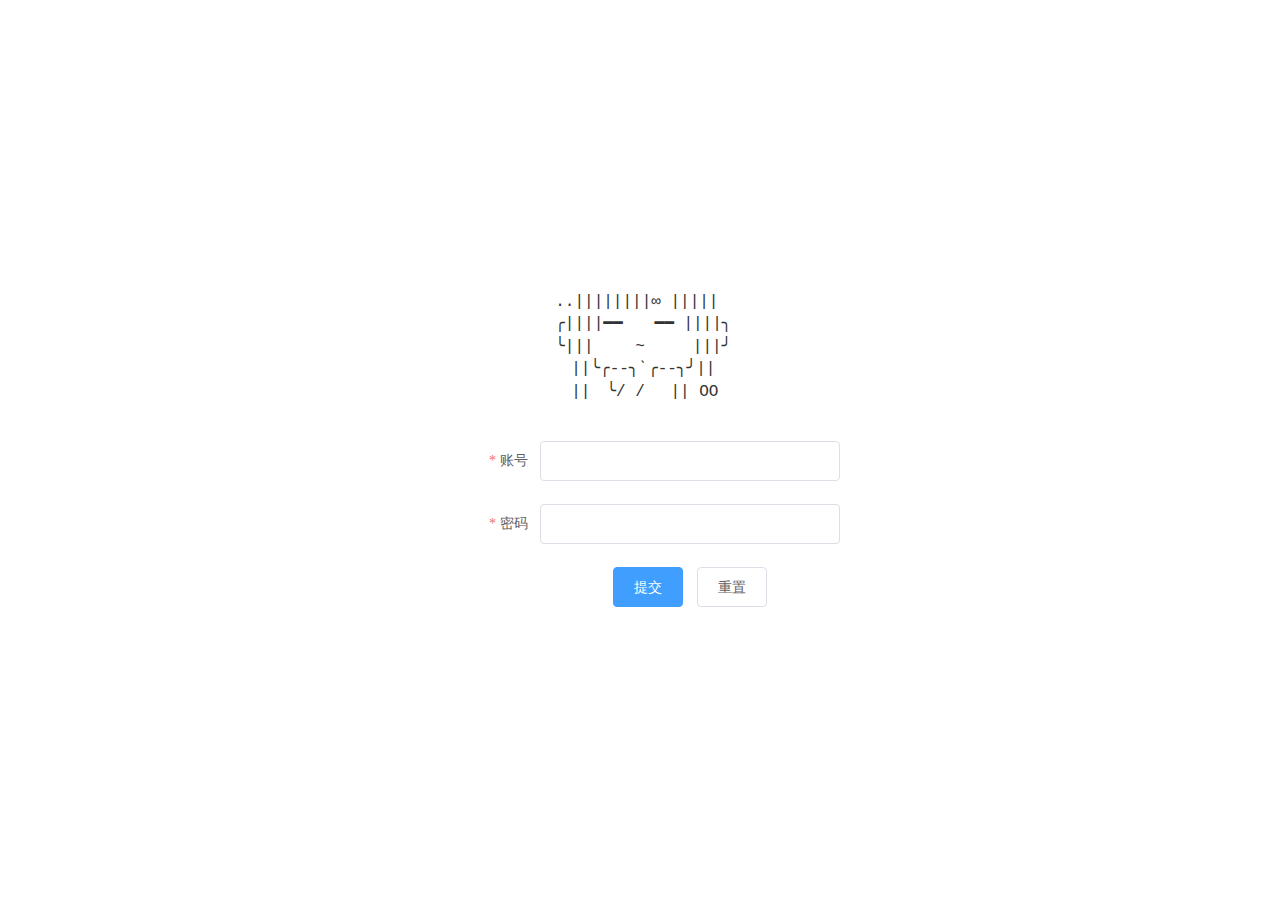
<file: templates/login.html>
<!DOCTYPE html>
<html lang="en">
<head>
    <meta charset="UTF-8">
    <script src="/static/js/jquery.min.js"></script>
    <script src="/static/js/vue.js"></script>
    <script src="/static/js/element.js"></script>
    <script src="/static/js/utils.js"></script>
    <link rel="stylesheet" href="/static/css/element.css">
    <title>Kiddy登录页</title>
    <style>
        body{ text-align:center}
        #app{ margin:0 auto; width:400px; height:100px;}
        #app{
            text-align: center;
            height: 350px;
            margin: auto;
            position: absolute;
            top: 0;
            left: 0;
            right: 0;
            bottom: 0;
        }
        pre[class*="language-"] {
            color: #333;
            background: none;
            font-family: Consolas, "Liberation Mono", Menlo, Courier, monospace;
            text-align: left;
            white-space: pre;
            word-spacing: normal;
            word-break: normal;
            word-wrap: normal;
            line-height: 1.4;

            -moz-tab-size: 8;
            -o-tab-size: 8;
            tab-size: 8;

            -webkit-hyphens: none;
            -moz-hyphens: none;
            -ms-hyphens: none;
            hyphens: none;
        }
    </style>
</head>
<body>
    <div id="app">
        <div id="logo">
            <pre class="language-text">            ..||||||||∞ |||||
            ╭||||━━　　━━ ||||╮
            ╰|||　　 ~　　　|||╯
            　||╰╭--╮ˋ╭--╮╯||
            　||　╰/ /　 || ОО
            </pre>
        </div>
        <el-form ref="form" :model="form" :rules="rules" label-width="100px">
            <el-form-item label="账号" prop="username">
                <el-input type="text" v-model="form.username"></el-input>
            </el-form-item>
            <el-form-item label="密码" prop="password">
                <el-input type="password" v-model="form.password"></el-input>
            </el-form-item>
            <el-form-item>
                <el-button type="primary" @click="submitForm('form')">提交</el-button>
                <el-button @click="resetForm('form')">重置</el-button>
            </el-form-item>
        </el-form>
    </div>
</body>
<script>
    new Vue({
        delimiters: ['${', '}'],
        el: '#app',
        data: {
            form: {
                username: '',
                password: '',
            },
            rules: {
                username: [
                    { required: true , message: '请输入用户名' , trigger: 'blur'  }
                ],
                password: [
                    { required: true , message: '请输入密码' , trigger: 'blur' }
                ],
            }
        },
        methods: {
            submitForm(formName) {
                this.$refs[formName].validate((valid) => {
                    if (valid) {
                        var self=this;
                        var data={'username':this.$refs.form.model.username,
                            'password':this.$refs.form.model.password,
                        };
                        $.ajax({
                            url: '/login',
                            type: 'POST',
                            data: data,
                            dataType: 'JSON',
                            ContentType: "application/json",
                            async : false,
                        }).then(function (res) {
                            if(res.code==200){
                                console.log(res);
                                message_echo(self,"登录成功正在跳转","success");
                                window.location.href="/index";
                            }
                            if(res.code==202){
                                message_echo(self,"登录失败请重新输入账户或密码","error");
                            }
                        }).fail(function () {
                            message_echo(self,"登录失败请检查网络状态","error");
                            console.log('失败');
                        });
                    } else {
                        return false;
                    }
                });
            },
            resetForm(formName) {
                this.$refs[formName].resetFields();
            }
        },
    });

    // var Main = {
    //     data() {
    //         return {
    //             form: {
    //                 username: '',
    //                 password: '',
    //             },
    //             rules: {
    //                 username: [
    //                     { required: true , message: '请输入用户名' , trigger: 'blur'  }
    //                 ],
    //                 password: [
    //                     { required: true , message: '请输入密码' , trigger: 'blur' }
    //                 ],
    //             }
    //         };
    //     },
    //     methods: {
    //         submitForm(formName) {
    //             this.$refs[formName].validate((valid) => {
    //                 if (valid) {
    //                     var self=this;
    //                     var data={'username':this.$refs.form.model.username,
    //                         'password':this.$refs.form.model.password,
    //                     };
    //                     $.ajax({
    //                         url: '/login',
    //                         type: 'POST',
    //                         data: data,
    //                         dataType: 'JSON',
    //                         ContentType: "application/json",
    //                         async : false,
    //                     }).then(function (res) {
    //                         if(res.code==200){
    //                             console.log(res);
    //                             message_echo(self,"登录成功正在跳转","success");
    //                             window.location.href="/index";
    //                         }
    //                         if(res.code==202){
    //                             message_echo(self,"登录失败请重新输入账户或密码","error");
    //                         }
    //                     }).fail(function () {
    //                         message_echo(self,"登录失败请检查网络状态","error");
    //                         console.log('失败');
    //                     });
    //                 } else {
    //                     return false;
    //                 }
    //             });
    //         },
    //         resetForm(formName) {
    //             this.$refs[formName].resetFields();
    //         }
    //     }
    // };
    // var Ctor = Vue.extend(Main);
    // new Ctor().$mount('#app')
</script>
</html>
</file>
<file: static/css/element.css>
@charset "UTF-8";.el-input__suffix,.el-tree.is-dragging .el-tree-node__content *{pointer-events:none}.el-pagination--small .arrow.disabled,.el-table .hidden-columns,.el-table td.is-hidden>*,.el-table th.is-hidden>*,.el-table--hidden{visibility:hidden}.el-dropdown .el-dropdown-selfdefine:focus:active,.el-dropdown .el-dropdown-selfdefine:focus:not(.focusing),.el-message__closeBtn:focus,.el-message__content:focus,.el-popover:focus,.el-popover:focus:active,.el-popover__reference:focus:hover,.el-popover__reference:focus:not(.focusing),.el-rate:active,.el-rate:focus,.el-tooltip:focus:hover,.el-tooltip:focus:not(.focusing),.el-upload-list__item.is-success:active,.el-upload-list__item.is-success:not(.focusing):focus{outline-width:0}@font-face{font-family:element-icons;src:url(fonts/element-icons.woff) format("woff"),url(fonts/element-icons.ttf) format("truetype");font-weight:400;font-style:normal}[class*=" el-icon-"],[class^=el-icon-]{font-family:element-icons!important;speak:none;font-style:normal;font-weight:400;font-variant:normal;text-transform:none;line-height:1;vertical-align:baseline;display:inline-block;-webkit-font-smoothing:antialiased;-moz-osx-font-smoothing:grayscale}.el-icon-info:before{content:"\e61a"}.el-icon-error:before{content:"\e62c"}.el-icon-success:before{content:"\e62d"}.el-icon-warning:before{content:"\e62e"}.el-icon-question:before{content:"\e634"}.el-icon-back:before{content:"\e606"}.el-icon-arrow-left:before{content:"\e600"}.el-icon-arrow-down:before{content:"\e603"}.el-icon-arrow-right:before{content:"\e604"}.el-icon-arrow-up:before{content:"\e605"}.el-icon-caret-left:before{content:"\e60a"}.el-icon-caret-bottom:before{content:"\e60b"}.el-icon-caret-top:before{content:"\e60c"}.el-icon-caret-right:before{content:"\e60e"}.el-icon-d-arrow-left:before{content:"\e610"}.el-icon-d-arrow-right:before{content:"\e613"}.el-icon-minus:before{content:"\e621"}.el-icon-plus:before{content:"\e62b"}.el-icon-remove:before{content:"\e635"}.el-icon-circle-plus:before{content:"\e601"}.el-icon-remove-outline:before{content:"\e63c"}.el-icon-circle-plus-outline:before{content:"\e602"}.el-icon-close:before{content:"\e60f"}.el-icon-check:before{content:"\e611"}.el-icon-circle-close:before{content:"\e607"}.el-icon-circle-check:before{content:"\e639"}.el-icon-circle-close-outline:before{content:"\e609"}.el-icon-circle-check-outline:before{content:"\e63e"}.el-icon-zoom-out:before{content:"\e645"}.el-icon-zoom-in:before{content:"\e641"}.el-icon-d-caret:before{content:"\e615"}.el-icon-sort:before{content:"\e640"}.el-icon-sort-down:before{content:"\e630"}.el-icon-sort-up:before{content:"\e631"}.el-icon-tickets:before{content:"\e63f"}.el-icon-document:before{content:"\e614"}.el-icon-goods:before{content:"\e618"}.el-icon-sold-out:before{content:"\e63b"}.el-icon-news:before{content:"\e625"}.el-icon-message:before{content:"\e61b"}.el-icon-date:before{content:"\e608"}.el-icon-printer:before{content:"\e62f"}.el-icon-time:before{content:"\e642"}.el-icon-bell:before{content:"\e622"}.el-icon-mobile-phone:before{content:"\e624"}.el-icon-service:before{content:"\e63a"}.el-icon-view:before{content:"\e643"}.el-icon-menu:before{content:"\e620"}.el-icon-more:before{content:"\e646"}.el-icon-more-outline:before{content:"\e626"}.el-icon-star-on:before{content:"\e637"}.el-icon-star-off:before{content:"\e63d"}.el-icon-location:before{content:"\e61d"}.el-icon-location-outline:before{content:"\e61f"}.el-icon-phone:before{content:"\e627"}.el-icon-phone-outline:before{content:"\e628"}.el-icon-picture:before{content:"\e629"}.el-icon-picture-outline:before{content:"\e62a"}.el-icon-delete:before{content:"\e612"}.el-icon-search:before{content:"\e619"}.el-icon-edit:before{content:"\e61c"}.el-icon-edit-outline:before{content:"\e616"}.el-icon-rank:before{content:"\e632"}.el-icon-refresh:before{content:"\e633"}.el-icon-share:before{content:"\e636"}.el-icon-setting:before{content:"\e638"}.el-icon-upload:before{content:"\e60d"}.el-icon-upload2:before{content:"\e644"}.el-icon-download:before{content:"\e617"}.el-icon-loading:before{content:"\e61e"}.el-icon-loading{-webkit-animation:rotating 2s linear infinite;animation:rotating 2s linear infinite}.el-icon--right{margin-left:5px}.el-icon--left{margin-right:5px}@-webkit-keyframes rotating{0%{-webkit-transform:rotateZ(0);transform:rotateZ(0)}100%{-webkit-transform:rotateZ(360deg);transform:rotateZ(360deg)}}@keyframes rotating{0%{-webkit-transform:rotateZ(0);transform:rotateZ(0)}100%{-webkit-transform:rotateZ(360deg);transform:rotateZ(360deg)}}.el-pagination{white-space:nowrap;padding:2px 5px;color:#303133;font-weight:700}.el-pagination::after,.el-pagination::before{display:table;content:""}.el-pagination::after{clear:both}.el-pagination button,.el-pagination span:not([class*=suffix]){display:inline-block;font-size:13px;min-width:35.5px;height:28px;line-height:28px;vertical-align:top;-webkit-box-sizing:border-box;box-sizing:border-box}.el-pagination .el-input__inner{text-align:center;-moz-appearance:textfield;line-height:normal}.el-pagination .el-input__suffix{right:0;-webkit-transform:scale(.8);transform:scale(.8)}.el-pagination .el-select .el-input{width:100px;margin:0 5px}.el-pagination .el-select .el-input .el-input__inner{padding-right:25px;border-radius:3px}.el-pagination button{border:none;padding:0 6px;background:0 0}.el-pagination button:focus{outline:0}.el-pagination button:hover{color:#409EFF}.el-pagination button:disabled{color:#c0c4cc;background-color:#fff;cursor:not-allowed}.el-pagination .btn-next,.el-pagination .btn-prev{background:center center no-repeat #fff;background-size:16px;cursor:pointer;margin:0;color:#303133}.el-pagination .btn-next .el-icon,.el-pagination .btn-prev .el-icon{display:block;font-size:12px;font-weight:700}.el-pagination .btn-prev{padding-right:12px}.el-pagination .btn-next{padding-left:12px}.el-pagination .el-pager li.disabled{color:#c0c4cc;cursor:not-allowed}.el-pager li,.el-pager li.btn-quicknext:hover,.el-pager li.btn-quickprev:hover{cursor:pointer}.el-pagination--small .btn-next,.el-pagination--small .btn-prev,.el-pagination--small .el-pager li,.el-pagination--small .el-pager li.btn-quicknext,.el-pagination--small .el-pager li.btn-quickprev,.el-pagination--small .el-pager li:last-child{border-color:transparent;font-size:12px;line-height:22px;height:22px;min-width:22px}.el-pagination--small .more::before,.el-pagination--small li.more::before{line-height:24px}.el-pagination--small button,.el-pagination--small span:not([class*=suffix]){height:22px;line-height:22px}.el-pagination--small .el-pagination__editor,.el-pagination--small .el-pagination__editor.el-input .el-input__inner{height:22px}.el-pagination__sizes{margin:0 10px 0 0;font-weight:400;color:#606266}.el-pagination__sizes .el-input .el-input__inner{font-size:13px;padding-left:8px}.el-pagination__sizes .el-input .el-input__inner:hover{border-color:#409EFF}.el-pagination__total{margin-right:10px;font-weight:400;color:#606266}.el-pagination__jump{margin-left:24px;font-weight:400;color:#606266}.el-pagination__jump .el-input__inner{padding:0 3px}.el-pagination__rightwrapper{float:right}.el-pagination__editor{line-height:18px;padding:0 2px;height:28px;text-align:center;margin:0 2px;-webkit-box-sizing:border-box;box-sizing:border-box;border-radius:3px}.el-pager,.el-pagination.is-background .btn-next,.el-pagination.is-background .btn-prev{padding:0}.el-pagination__editor.el-input{width:50px}.el-pagination__editor.el-input .el-input__inner{height:28px}.el-pagination__editor .el-input__inner::-webkit-inner-spin-button,.el-pagination__editor .el-input__inner::-webkit-outer-spin-button{-webkit-appearance:none;margin:0}.el-pagination.is-background .btn-next,.el-pagination.is-background .btn-prev,.el-pagination.is-background .el-pager li{margin:0 5px;background-color:#f4f4f5;color:#606266;min-width:30px;border-radius:2px}.el-pagination.is-background .btn-next.disabled,.el-pagination.is-background .btn-next:disabled,.el-pagination.is-background .btn-prev.disabled,.el-pagination.is-background .btn-prev:disabled,.el-pagination.is-background .el-pager li.disabled{color:#c0c4cc}.el-pagination.is-background .el-pager li:not(.disabled):hover{color:#409EFF}.el-pagination.is-background .el-pager li:not(.disabled).active{background-color:#409EFF;color:#fff}.el-dialog,.el-pager li{background:#fff;-webkit-box-sizing:border-box}.el-pagination.is-background.el-pagination--small .btn-next,.el-pagination.is-background.el-pagination--small .btn-prev,.el-pagination.is-background.el-pagination--small .el-pager li{margin:0 3px;min-width:22px}.el-pager,.el-pager li{vertical-align:top;margin:0;display:inline-block}.el-pager{-webkit-user-select:none;-moz-user-select:none;-ms-user-select:none;user-select:none;list-style:none;font-size:0}.el-radio,.el-table th{-webkit-user-select:none}.el-date-table,.el-radio,.el-table th{-moz-user-select:none;-ms-user-select:none}.el-pager .more::before{line-height:30px}.el-pager li{padding:0 4px;font-size:13px;min-width:35.5px;height:28px;line-height:28px;box-sizing:border-box;text-align:center}.el-menu--collapse .el-menu .el-submenu,.el-menu--popup{min-width:200px}.el-pager li.btn-quicknext,.el-pager li.btn-quickprev{line-height:28px;color:#303133}.el-pager li.btn-quicknext.disabled,.el-pager li.btn-quickprev.disabled{color:#c0c4cc}.el-pager li.active+li{border-left:0}.el-pager li:hover{color:#409EFF}.el-pager li.active{color:#409EFF;cursor:default}@-webkit-keyframes v-modal-in{0%{opacity:0}}@-webkit-keyframes v-modal-out{100%{opacity:0}}.el-dialog{position:relative;margin:0 auto 50px;border-radius:2px;-webkit-box-shadow:0 1px 3px rgba(0,0,0,.3);box-shadow:0 1px 3px rgba(0,0,0,.3);box-sizing:border-box;width:50%}.el-dialog.is-fullscreen{width:100%;margin-top:0;margin-bottom:0;height:100%;overflow:auto}.el-dialog__wrapper{position:fixed;top:0;right:0;bottom:0;left:0;overflow:auto;margin:0}.el-dialog__header{padding:20px 20px 10px}.el-dialog__headerbtn{position:absolute;top:20px;right:20px;padding:0;background:0 0;border:none;outline:0;cursor:pointer;font-size:16px}.el-dialog__headerbtn .el-dialog__close{color:#909399}.el-dialog__headerbtn:focus .el-dialog__close,.el-dialog__headerbtn:hover .el-dialog__close{color:#409EFF}.el-dialog__title{line-height:24px;font-size:18px;color:#303133}.el-dialog__body{padding:30px 20px;color:#606266;font-size:14px}.el-dialog__footer{padding:10px 20px 20px;text-align:right;-webkit-box-sizing:border-box;box-sizing:border-box}.el-dialog--center{text-align:center}.el-dialog--center .el-dialog__body{text-align:initial;padding:25px 25px 30px}.el-dialog--center .el-dialog__footer{text-align:inherit}.dialog-fade-enter-active{-webkit-animation:dialog-fade-in .3s;animation:dialog-fade-in .3s}.dialog-fade-leave-active{-webkit-animation:dialog-fade-out .3s;animation:dialog-fade-out .3s}@-webkit-keyframes dialog-fade-in{0%{-webkit-transform:translate3d(0,-20px,0);transform:translate3d(0,-20px,0);opacity:0}100%{-webkit-transform:translate3d(0,0,0);transform:translate3d(0,0,0);opacity:1}}@keyframes dialog-fade-in{0%{-webkit-transform:translate3d(0,-20px,0);transform:translate3d(0,-20px,0);opacity:0}100%{-webkit-transform:translate3d(0,0,0);transform:translate3d(0,0,0);opacity:1}}@-webkit-keyframes dialog-fade-out{0%{-webkit-transform:translate3d(0,0,0);transform:translate3d(0,0,0);opacity:1}100%{-webkit-transform:translate3d(0,-20px,0);transform:translate3d(0,-20px,0);opacity:0}}@keyframes dialog-fade-out{0%{-webkit-transform:translate3d(0,0,0);transform:translate3d(0,0,0);opacity:1}100%{-webkit-transform:translate3d(0,-20px,0);transform:translate3d(0,-20px,0);opacity:0}}.el-autocomplete{position:relative;display:inline-block}.el-autocomplete-suggestion{margin:5px 0;-webkit-box-shadow:0 2px 12px 0 rgba(0,0,0,.1);box-shadow:0 2px 12px 0 rgba(0,0,0,.1);border-radius:4px;border:1px solid #e4e7ed;overflow:hidden;-webkit-box-sizing:border-box;box-sizing:border-box}.el-dropdown-menu,.el-menu--collapse .el-submenu .el-menu{z-index:10;-webkit-box-shadow:0 2px 12px 0 rgba(0,0,0,.1)}.el-autocomplete-suggestion__wrap{max-height:280px;padding:10px 0;-webkit-box-sizing:border-box;box-sizing:border-box;overflow:auto;background-color:#fff}.el-autocomplete-suggestion__list{margin:0;padding:0}.el-autocomplete-suggestion li{padding:0 20px;margin:0;line-height:34px;cursor:pointer;color:#606266;font-size:14px;list-style:none;white-space:nowrap;overflow:hidden;text-overflow:ellipsis}.el-autocomplete-suggestion li.highlighted,.el-autocomplete-suggestion li:hover{background-color:#f5f7fa}.el-autocomplete-suggestion li.divider{margin-top:6px;border-top:1px solid #000}.el-autocomplete-suggestion li.divider:last-child{margin-bottom:-6px}.el-autocomplete-suggestion.is-loading li{text-align:center;height:100px;line-height:100px;font-size:20px;color:#999}.el-autocomplete-suggestion.is-loading li::after{display:inline-block;content:"";height:100%;vertical-align:middle}.el-autocomplete-suggestion.is-loading li:hover{background-color:#fff}.el-autocomplete-suggestion.is-loading .el-icon-loading{vertical-align:middle}.el-dropdown{display:inline-block;position:relative;color:#606266;font-size:14px}.el-dropdown .el-button-group{display:block}.el-dropdown .el-button-group .el-button{float:none}.el-dropdown .el-dropdown__caret-button{padding-left:5px;padding-right:5px;position:relative;border-left:none}.el-dropdown .el-dropdown__caret-button::before{content:'';position:absolute;display:block;width:1px;top:5px;bottom:5px;left:0;background:rgba(255,255,255,.5)}.el-dropdown .el-dropdown__caret-button:hover::before{top:0;bottom:0}.el-dropdown .el-dropdown__caret-button .el-dropdown__icon{padding-left:0}.el-dropdown__icon{font-size:12px;margin:0 3px}.el-dropdown-menu{position:absolute;top:0;left:0;padding:10px 0;margin:5px 0;background-color:#fff;border:1px solid #ebeef5;border-radius:4px;box-shadow:0 2px 12px 0 rgba(0,0,0,.1)}.el-dropdown-menu__item{list-style:none;line-height:36px;padding:0 20px;margin:0;font-size:14px;color:#606266;cursor:pointer;outline:0}.el-dropdown-menu__item:focus,.el-dropdown-menu__item:not(.is-disabled):hover{background-color:#ecf5ff;color:#66b1ff}.el-dropdown-menu__item--divided:before,.el-menu,.el-menu--horizontal>.el-menu-item:not(.is-disabled):focus,.el-menu--horizontal>.el-menu-item:not(.is-disabled):hover,.el-menu--horizontal>.el-submenu .el-submenu__title:hover{background-color:#fff}.el-dropdown-menu__item--divided{position:relative;margin-top:6px;border-top:1px solid #ebeef5}.el-dropdown-menu__item--divided:before{content:'';height:6px;display:block;margin:0 -20px}.el-menu::after,.el-menu::before,.el-radio__inner::after,.el-switch__core:after{content:""}.el-dropdown-menu__item.is-disabled{cursor:default;color:#bbb;pointer-events:none}.el-dropdown-menu--medium{padding:6px 0}.el-dropdown-menu--medium .el-dropdown-menu__item{line-height:30px;padding:0 17px;font-size:14px}.el-dropdown-menu--medium .el-dropdown-menu__item.el-dropdown-menu__item--divided{margin-top:6px}.el-dropdown-menu--medium .el-dropdown-menu__item.el-dropdown-menu__item--divided:before{height:6px;margin:0 -17px}.el-dropdown-menu--small{padding:6px 0}.el-dropdown-menu--small .el-dropdown-menu__item{line-height:27px;padding:0 15px;font-size:13px}.el-dropdown-menu--small .el-dropdown-menu__item.el-dropdown-menu__item--divided{margin-top:4px}.el-dropdown-menu--small .el-dropdown-menu__item.el-dropdown-menu__item--divided:before{height:4px;margin:0 -15px}.el-dropdown-menu--mini{padding:3px 0}.el-dropdown-menu--mini .el-dropdown-menu__item{line-height:24px;padding:0 10px;font-size:12px}.el-dropdown-menu--mini .el-dropdown-menu__item.el-dropdown-menu__item--divided{margin-top:3px}.el-dropdown-menu--mini .el-dropdown-menu__item.el-dropdown-menu__item--divided:before{height:3px;margin:0 -10px}.el-menu{border-right:solid 1px #e6e6e6;list-style:none;position:relative;margin:0;padding-left:0}.el-menu::after,.el-menu::before{display:table}.el-menu::after{clear:both}.el-menu.el-menu--horizontal{border-bottom:solid 1px #e6e6e6}.el-menu--horizontal{border-right:none}.el-menu--horizontal>.el-menu-item{float:left;height:60px;line-height:60px;margin:0;border-bottom:2px solid transparent;color:#909399}.el-menu--horizontal>.el-menu-item a,.el-menu--horizontal>.el-menu-item a:hover{color:inherit}.el-menu--horizontal>.el-submenu{float:left}.el-menu--horizontal>.el-submenu:focus,.el-menu--horizontal>.el-submenu:hover{outline:0}.el-menu--horizontal>.el-submenu:focus .el-submenu__title,.el-menu--horizontal>.el-submenu:hover .el-submenu__title{color:#303133}.el-menu--horizontal>.el-submenu.is-active .el-submenu__title{border-bottom:2px solid #409EFF;color:#303133}.el-menu--horizontal>.el-submenu .el-submenu__title{height:60px;line-height:60px;border-bottom:2px solid transparent;color:#909399}.el-menu--horizontal>.el-submenu .el-submenu__icon-arrow{position:static;vertical-align:middle;margin-left:8px;margin-top:-3px}.el-menu--horizontal .el-menu .el-menu-item,.el-menu--horizontal .el-menu .el-submenu__title{background-color:#fff;float:none;height:36px;line-height:36px;padding:0 10px;color:#909399}.el-menu--horizontal .el-menu .el-menu-item.is-active,.el-menu--horizontal .el-menu .el-submenu.is-active>.el-submenu__title{color:#303133}.el-menu--horizontal .el-menu-item:not(.is-disabled):focus,.el-menu--horizontal .el-menu-item:not(.is-disabled):hover{outline:0;color:#303133}.el-menu--horizontal>.el-menu-item.is-active{border-bottom:2px solid #409EFF;color:#303133}.el-menu--collapse{width:64px}.el-menu--collapse>.el-menu-item [class^=el-icon-],.el-menu--collapse>.el-submenu>.el-submenu__title [class^=el-icon-]{margin:0;vertical-align:middle;width:24px;text-align:center}.el-menu--collapse>.el-menu-item .el-submenu__icon-arrow,.el-menu--collapse>.el-submenu>.el-submenu__title .el-submenu__icon-arrow{display:none}.el-menu--collapse>.el-menu-item span,.el-menu--collapse>.el-submenu>.el-submenu__title span{height:0;width:0;overflow:hidden;visibility:hidden;display:inline-block}.el-menu--collapse>.el-menu-item.is-active i{color:inherit}.el-menu--collapse .el-submenu{position:relative}.el-menu--collapse .el-submenu .el-menu{position:absolute;margin-left:5px;top:0;left:100%;border:1px solid #e4e7ed;border-radius:2px;box-shadow:0 2px 12px 0 rgba(0,0,0,.1)}.el-menu-item,.el-submenu__title{height:56px;line-height:56px;position:relative;-webkit-box-sizing:border-box;white-space:nowrap;list-style:none}.el-menu--collapse .el-submenu.is-opened>.el-submenu__title .el-submenu__icon-arrow{-webkit-transform:none;transform:none}.el-menu--popup{z-index:100;border:none;padding:5px 0;border-radius:2px;-webkit-box-shadow:0 2px 12px 0 rgba(0,0,0,.1);box-shadow:0 2px 12px 0 rgba(0,0,0,.1)}.el-menu--popup-bottom-start{margin-top:5px}.el-menu--popup-right-start{margin-left:5px;margin-right:5px}.el-menu-item{font-size:14px;color:#303133;padding:0 20px;cursor:pointer;-webkit-transition:border-color .3s,background-color .3s,color .3s;transition:border-color .3s,background-color .3s,color .3s;box-sizing:border-box}.el-menu-item *{vertical-align:middle}.el-menu-item i{color:#909399}.el-menu-item:focus,.el-menu-item:hover{outline:0;background-color:#ecf5ff}.el-menu-item.is-disabled{opacity:.25;cursor:not-allowed;background:0 0!important}.el-menu-item [class^=el-icon-]{margin-right:5px;width:24px;text-align:center;font-size:18px;vertical-align:middle}.el-menu-item.is-active{color:#409EFF}.el-menu-item.is-active i{color:inherit}.el-submenu{list-style:none;margin:0;padding-left:0}.el-submenu__title{font-size:14px;color:#303133;padding:0 20px;cursor:pointer;-webkit-transition:border-color .3s,background-color .3s,color .3s;transition:border-color .3s,background-color .3s,color .3s;box-sizing:border-box}.el-submenu__title *{vertical-align:middle}.el-submenu__title i{color:#909399}.el-submenu__title:focus,.el-submenu__title:hover{outline:0;background-color:#ecf5ff}.el-submenu__title.is-disabled{opacity:.25;cursor:not-allowed;background:0 0!important}.el-submenu__title:hover{background-color:#ecf5ff}.el-submenu .el-menu{border:none}.el-submenu .el-menu-item{height:50px;line-height:50px;padding:0 45px;min-width:200px}.el-submenu__icon-arrow{position:absolute;top:50%;right:20px;margin-top:-7px;-webkit-transition:-webkit-transform .3s;transition:-webkit-transform .3s;transition:transform .3s;transition:transform .3s,-webkit-transform .3s;font-size:12px}.el-radio,.el-radio__inner,.el-radio__input{position:relative;display:inline-block}.el-submenu.is-active .el-submenu__title{border-bottom-color:#409EFF}.el-submenu.is-opened>.el-submenu__title .el-submenu__icon-arrow{-webkit-transform:rotateZ(180deg);transform:rotateZ(180deg)}.el-submenu.is-disabled .el-menu-item,.el-submenu.is-disabled .el-submenu__title{opacity:.25;cursor:not-allowed;background:0 0!important}.el-submenu [class^=el-icon-]{vertical-align:middle;margin-right:5px;width:24px;text-align:center;font-size:18px}.el-menu-item-group>ul{padding:0}.el-menu-item-group__title{padding:7px 0 7px 20px;line-height:normal;font-size:12px;color:#909399}.el-radio,.el-radio--medium.is-bordered .el-radio__label{font-size:14px}.horizontal-collapse-transition .el-submenu__title .el-submenu__icon-arrow{-webkit-transition:.2s;transition:.2s;opacity:0}.el-radio{color:#606266;font-weight:500;line-height:1;cursor:pointer;white-space:nowrap;outline:0}.el-radio.is-bordered{padding:12px 20px 0 10px;border-radius:4px;border:1px solid #dcdfe6;-webkit-box-sizing:border-box;box-sizing:border-box;height:40px}.el-radio.is-bordered.is-checked{border-color:#409EFF}.el-radio.is-bordered.is-disabled{cursor:not-allowed;border-color:#ebeef5}.el-radio__input.is-disabled .el-radio__inner,.el-radio__input.is-disabled.is-checked .el-radio__inner{background-color:#f5f7fa;border-color:#e4e7ed}.el-radio.is-bordered+.el-radio.is-bordered{margin-left:10px}.el-radio--medium.is-bordered{padding:10px 20px 0 10px;border-radius:4px;height:36px}.el-radio--mini.is-bordered .el-radio__label,.el-radio--small.is-bordered .el-radio__label{font-size:12px}.el-radio--medium.is-bordered .el-radio__inner{height:14px;width:14px}.el-radio--small.is-bordered{padding:8px 15px 0 10px;border-radius:3px;height:32px}.el-radio--small.is-bordered .el-radio__inner{height:12px;width:12px}.el-radio--mini.is-bordered{padding:6px 15px 0 10px;border-radius:3px;height:28px}.el-radio--mini.is-bordered .el-radio__inner{height:12px;width:12px}.el-radio+.el-radio{margin-left:30px}.el-radio__input{white-space:nowrap;cursor:pointer;outline:0;line-height:1;vertical-align:middle}.el-radio__input.is-disabled .el-radio__inner{cursor:not-allowed}.el-radio__input.is-disabled .el-radio__inner::after{cursor:not-allowed;background-color:#f5f7fa}.el-radio__input.is-disabled .el-radio__inner+.el-radio__label{cursor:not-allowed}.el-radio__input.is-disabled.is-checked .el-radio__inner::after{background-color:#c0c4cc}.el-radio__input.is-disabled+span.el-radio__label{color:#c0c4cc;cursor:not-allowed}.el-radio__input.is-checked .el-radio__inner{border-color:#409EFF;background:#409EFF}.el-radio__input.is-checked .el-radio__inner::after{-webkit-transform:translate(-50%,-50%) scale(1);transform:translate(-50%,-50%) scale(1)}.el-radio__input.is-checked+.el-radio__label{color:#409EFF}.el-radio__input.is-focus .el-radio__inner{border-color:#409EFF}.el-radio__inner{border:1px solid #dcdfe6;border-radius:100%;width:14px;height:14px;background-color:#fff;cursor:pointer;-webkit-box-sizing:border-box;box-sizing:border-box}.el-radio-button__inner,.el-switch__core{-webkit-box-sizing:border-box;vertical-align:middle}.el-radio__inner:hover{border-color:#409EFF}.el-radio__inner::after{width:4px;height:4px;border-radius:100%;background-color:#fff;position:absolute;left:50%;top:50%;-webkit-transform:translate(-50%,-50%) scale(0);transform:translate(-50%,-50%) scale(0);-webkit-transition:-webkit-transform .15s ease-in;transition:-webkit-transform .15s ease-in;transition:transform .15s ease-in;transition:transform .15s ease-in,-webkit-transform .15s ease-in}.el-radio__original{opacity:0;outline:0;position:absolute;z-index:-1;top:0;left:0;right:0;bottom:0;margin:0}.el-radio-button,.el-radio-button__inner{display:inline-block;position:relative;outline:0}.el-radio:focus:not(.is-focus):not(:active):not(.is-disabled) .el-radio__inner{-webkit-box-shadow:0 0 2px 2px #409EFF;box-shadow:0 0 2px 2px #409EFF}.el-radio__label{font-size:14px;padding-left:10px}.el-radio-group{display:inline-block;line-height:1;vertical-align:middle;font-size:0}.el-radio-button__inner{line-height:1;white-space:nowrap;background:#fff;border:1px solid #dcdfe6;font-weight:500;border-left:0;color:#606266;-webkit-appearance:none;text-align:center;box-sizing:border-box;margin:0;cursor:pointer;-webkit-transition:all .3s cubic-bezier(.645,.045,.355,1);transition:all .3s cubic-bezier(.645,.045,.355,1);padding:12px 20px;font-size:14px;border-radius:0}.el-radio-button__inner.is-round{padding:12px 20px}.el-radio-button__inner:hover{color:#409EFF}.el-radio-button__inner [class*=el-icon-]{line-height:.9}.el-radio-button__inner [class*=el-icon-]+span{margin-left:5px}.el-radio-button:first-child .el-radio-button__inner{border-left:1px solid #dcdfe6;border-radius:4px 0 0 4px;-webkit-box-shadow:none!important;box-shadow:none!important}.el-radio-button__orig-radio{opacity:0;outline:0;position:absolute;z-index:-1}.el-radio-button__orig-radio:checked+.el-radio-button__inner{color:#fff;background-color:#409EFF;border-color:#409EFF;-webkit-box-shadow:-1px 0 0 0 #409EFF;box-shadow:-1px 0 0 0 #409EFF}.el-radio-button__orig-radio:disabled+.el-radio-button__inner{color:#c0c4cc;cursor:not-allowed;background-image:none;background-color:#fff;border-color:#ebeef5;-webkit-box-shadow:none;box-shadow:none}.el-radio-button__orig-radio:disabled:checked+.el-radio-button__inner{background-color:#f2f6fc}.el-radio-button:last-child .el-radio-button__inner{border-radius:0 4px 4px 0}.el-popover,.el-radio-button:first-child:last-child .el-radio-button__inner{border-radius:4px}.el-radio-button--medium .el-radio-button__inner{padding:10px 20px;font-size:14px;border-radius:0}.el-radio-button--medium .el-radio-button__inner.is-round{padding:10px 20px}.el-radio-button--small .el-radio-button__inner{padding:9px 15px;font-size:12px;border-radius:0}.el-radio-button--small .el-radio-button__inner.is-round{padding:9px 15px}.el-radio-button--mini .el-radio-button__inner{padding:7px 15px;font-size:12px;border-radius:0}.el-radio-button--mini .el-radio-button__inner.is-round{padding:7px 15px}.el-radio-button:focus:not(.is-focus):not(:active):not(.is-disabled){-webkit-box-shadow:0 0 2px 2px #409EFF;box-shadow:0 0 2px 2px #409EFF}.el-switch{display:-webkit-inline-box;display:-ms-inline-flexbox;display:inline-flex;-webkit-box-align:center;-ms-flex-align:center;align-items:center;position:relative;font-size:14px;line-height:20px;height:20px;vertical-align:middle}.el-switch__core,.el-switch__label{display:inline-block;cursor:pointer}.el-switch.is-disabled .el-switch__core,.el-switch.is-disabled .el-switch__label{cursor:not-allowed}.el-switch__label{-webkit-transition:.2s;transition:.2s;height:20px;font-size:14px;font-weight:500;vertical-align:middle;color:#303133}.el-switch__label.is-active{color:#409EFF}.el-switch__label--left{margin-right:10px}.el-switch__label--right{margin-left:10px}.el-switch__label *{line-height:1;font-size:14px;display:inline-block}.el-switch__input{position:absolute;width:0;height:0;opacity:0;margin:0}.el-switch__core{margin:0;position:relative;width:40px;height:20px;border:1px solid #dcdfe6;outline:0;border-radius:10px;box-sizing:border-box;background:#dcdfe6;-webkit-transition:border-color .3s,background-color .3s;transition:border-color .3s,background-color .3s}.el-switch__core:after{position:absolute;top:1px;left:1px;border-radius:100%;-webkit-transition:all .3s;transition:all .3s;width:16px;height:16px;background-color:#fff}.el-switch.is-checked .el-switch__core{border-color:#409EFF;background-color:#409EFF}.el-switch.is-checked .el-switch__core::after{left:100%;margin-left:-17px}.el-switch.is-disabled{opacity:.6}.el-switch--wide .el-switch__label.el-switch__label--left span{left:10px}.el-switch--wide .el-switch__label.el-switch__label--right span{right:10px}.el-switch .label-fade-enter,.el-switch .label-fade-leave-active{opacity:0}.el-select-dropdown{position:absolute;z-index:1001;border:1px solid #e4e7ed;border-radius:4px;background-color:#fff;-webkit-box-shadow:0 2px 12px 0 rgba(0,0,0,.1);box-shadow:0 2px 12px 0 rgba(0,0,0,.1);-webkit-box-sizing:border-box;box-sizing:border-box;margin:5px 0}.el-select-dropdown.is-multiple .el-select-dropdown__item.selected{color:#409EFF;background-color:#fff}.el-select-dropdown.is-multiple .el-select-dropdown__item.selected.hover{background-color:#f5f7fa}.el-select-dropdown.is-multiple .el-select-dropdown__item.selected::after{position:absolute;right:20px;font-family:element-icons;content:"\E611";font-size:12px;font-weight:700;-webkit-font-smoothing:antialiased;-moz-osx-font-smoothing:grayscale}.el-select-dropdown .el-scrollbar.is-empty .el-select-dropdown__list{padding:0}.el-select-dropdown__empty{padding:10px 0;margin:0;text-align:center;color:#999;font-size:14px}.el-select-dropdown__wrap{max-height:274px}.el-select-dropdown__list{list-style:none;padding:6px 0;margin:0;-webkit-box-sizing:border-box;box-sizing:border-box}.el-select-dropdown__item{font-size:14px;padding:0 20px;position:relative;white-space:nowrap;overflow:hidden;text-overflow:ellipsis;color:#606266;height:34px;line-height:34px;-webkit-box-sizing:border-box;box-sizing:border-box;cursor:pointer}.el-select-dropdown__item.is-disabled{color:#c0c4cc;cursor:not-allowed}.el-select-dropdown__item.is-disabled:hover{background-color:#fff}.el-select-dropdown__item.hover,.el-select-dropdown__item:hover{background-color:#f5f7fa}.el-select-dropdown__item.selected{color:#409EFF;font-weight:700}.el-select-group{margin:0;padding:0}.el-select-group__wrap{position:relative;list-style:none;margin:0;padding:0}.el-select-group__wrap:not(:last-of-type){padding-bottom:24px}.el-select-group__wrap:not(:last-of-type)::after{content:'';position:absolute;display:block;left:20px;right:20px;bottom:12px;height:1px;background:#e4e7ed}.el-select-group__title{padding-left:20px;font-size:12px;color:#909399;line-height:30px}.el-select-group .el-select-dropdown__item{padding-left:20px}.el-select{display:inline-block;position:relative}.el-select .el-select__tags>span{display:contents}.el-select:hover .el-input__inner{border-color:#c0c4cc}.el-select .el-input__inner{cursor:pointer;padding-right:35px}.el-select .el-input__inner:focus{border-color:#409EFF}.el-select .el-input .el-select__caret{color:#c0c4cc;font-size:14px;-webkit-transition:-webkit-transform .3s;transition:-webkit-transform .3s;transition:transform .3s;transition:transform .3s,-webkit-transform .3s;-webkit-transform:rotateZ(180deg);transform:rotateZ(180deg);cursor:pointer}.el-select .el-input .el-select__caret.is-reverse{-webkit-transform:rotateZ(0);transform:rotateZ(0)}.el-select .el-input .el-select__caret.is-show-close{font-size:14px;text-align:center;-webkit-transform:rotateZ(180deg);transform:rotateZ(180deg);border-radius:100%;color:#c0c4cc;-webkit-transition:color .2s cubic-bezier(.645,.045,.355,1);transition:color .2s cubic-bezier(.645,.045,.355,1)}.el-select .el-input .el-select__caret.is-show-close:hover{color:#909399}.el-select .el-input.is-disabled .el-input__inner{cursor:not-allowed}.el-select .el-input.is-disabled .el-input__inner:hover{border-color:#e4e7ed}.el-select .el-input.is-focus .el-input__inner{border-color:#409EFF}.el-select>.el-input{display:block}.el-select__input{border:none;outline:0;padding:0;margin-left:15px;color:#666;font-size:14px;-webkit-appearance:none;-moz-appearance:none;appearance:none;height:28px;background-color:transparent}.el-select__input.is-mini{height:14px}.el-select__close{cursor:pointer;position:absolute;top:8px;z-index:1000;right:25px;color:#c0c4cc;line-height:18px;font-size:14px}.el-select__close:hover{color:#909399}.el-select__tags{position:absolute;line-height:normal;white-space:normal;z-index:1;top:50%;-webkit-transform:translateY(-50%);transform:translateY(-50%);display:-webkit-box;display:-ms-flexbox;display:flex;-webkit-box-align:center;-ms-flex-align:center;align-items:center;-ms-flex-wrap:wrap;flex-wrap:wrap}.el-select .el-tag__close{margin-top:-2px}.el-select .el-tag{-webkit-box-sizing:border-box;box-sizing:border-box;border-color:transparent;margin:2px 0 2px 6px;background-color:#f0f2f5}.el-select .el-tag__close.el-icon-close{background-color:#c0c4cc;right:-7px;top:0;color:#fff}.el-select .el-tag__close.el-icon-close:hover{background-color:#909399}.el-table,.el-table__expanded-cell{background-color:#fff}.el-select .el-tag__close.el-icon-close::before{display:block;-webkit-transform:translate(0,.5px);transform:translate(0,.5px)}.el-table{position:relative;overflow:hidden;-webkit-box-sizing:border-box;box-sizing:border-box;-webkit-box-flex:1;-ms-flex:1;flex:1;width:100%;max-width:100%;font-size:14px;color:#606266}.el-table--mini,.el-table--small,.el-table__expand-icon{font-size:12px}.el-table__empty-block{min-height:60px;text-align:center;width:100%;height:100%;display:-webkit-box;display:-ms-flexbox;display:flex;-webkit-box-pack:center;-ms-flex-pack:center;justify-content:center;-webkit-box-align:center;-ms-flex-align:center;align-items:center}.el-table__empty-text{width:50%;color:#909399}.el-table__expand-column .cell{padding:0;text-align:center}.el-table__expand-icon{position:relative;cursor:pointer;color:#666;-webkit-transition:-webkit-transform .2s ease-in-out;transition:-webkit-transform .2s ease-in-out;transition:transform .2s ease-in-out;transition:transform .2s ease-in-out,-webkit-transform .2s ease-in-out;height:20px}.el-table__expand-icon--expanded{-webkit-transform:rotate(90deg);transform:rotate(90deg)}.el-table__expand-icon>.el-icon{position:absolute;left:50%;top:50%;margin-left:-5px;margin-top:-5px}.el-table__expanded-cell[class*=cell]{padding:20px 50px}.el-table__expanded-cell:hover{background-color:transparent!important}.el-table--fit{border-right:0;border-bottom:0}.el-table--fit td.gutter,.el-table--fit th.gutter{border-right-width:1px}.el-table--scrollable-x .el-table__body-wrapper{overflow-x:auto}.el-table--scrollable-y .el-table__body-wrapper{overflow-y:auto}.el-table thead{color:#909399;font-weight:500}.el-table thead.is-group th{background:#f5f7fa}.el-table th,.el-table tr{background-color:#fff}.el-table td,.el-table th{padding:12px 0;min-width:0;-webkit-box-sizing:border-box;box-sizing:border-box;text-overflow:ellipsis;vertical-align:middle;position:relative;text-align:left}.el-table th div,.el-table th>.cell{-webkit-box-sizing:border-box;display:inline-block}.el-table td.is-center,.el-table th.is-center{text-align:center}.el-table td.is-right,.el-table th.is-right{text-align:right}.el-table td.gutter,.el-table th.gutter{width:15px;border-right-width:0;border-bottom-width:0;padding:0}.el-table--medium td,.el-table--medium th{padding:10px 0}.el-table--small td,.el-table--small th{padding:8px 0}.el-table--mini td,.el-table--mini th{padding:6px 0}.el-table .cell,.el-table th div{padding-right:10px;overflow:hidden;text-overflow:ellipsis}.el-table .cell,.el-table th div,.el-table--border td:first-child .cell,.el-table--border th:first-child .cell{padding-left:10px}.el-table tr input[type=checkbox]{margin:0}.el-table td,.el-table th.is-leaf{border-bottom:1px solid #ebeef5}.el-table th.is-sortable{cursor:pointer}.el-table th{white-space:nowrap;overflow:hidden;user-select:none}.el-table th div{line-height:40px;box-sizing:border-box;white-space:nowrap}.el-table th>.cell{position:relative;word-wrap:normal;text-overflow:ellipsis;vertical-align:middle;width:100%;box-sizing:border-box}.el-table th>.cell.highlight{color:#409EFF}.el-table th.required>div::before{display:inline-block;content:"";width:8px;height:8px;border-radius:50%;background:#ff4d51;margin-right:5px;vertical-align:middle}.el-table td div{-webkit-box-sizing:border-box;box-sizing:border-box}.el-table td.gutter{width:0}.el-table .cell{-webkit-box-sizing:border-box;box-sizing:border-box;white-space:normal;word-break:break-all;line-height:23px}.el-table .cell.el-tooltip{white-space:nowrap;min-width:50px}.el-table--border,.el-table--group{border:1px solid #ebeef5}.el-table--border::after,.el-table--group::after,.el-table::before{content:'';position:absolute;background-color:#ebeef5;z-index:1}.el-table--border::after,.el-table--group::after{top:0;right:0;width:1px;height:100%}.el-table::before{left:0;bottom:0;width:100%;height:1px}.el-table--border{border-right:none;border-bottom:none}.el-table--border.el-loading-parent--relative{border-color:transparent}.el-table--border td,.el-table--border th,.el-table__body-wrapper .el-table--border.is-scrolling-left~.el-table__fixed{border-right:1px solid #ebeef5}.el-table--border th.gutter:last-of-type{border-bottom:1px solid #ebeef5;border-bottom-width:1px}.el-table--border th,.el-table__fixed-right-patch{border-bottom:1px solid #ebeef5}.el-table__fixed,.el-table__fixed-right{position:absolute;top:0;left:0;overflow-x:hidden;overflow-y:hidden;-webkit-box-shadow:0 0 10px rgba(0,0,0,.12);box-shadow:0 0 10px rgba(0,0,0,.12)}.el-table__fixed-right::before,.el-table__fixed::before{content:'';position:absolute;left:0;bottom:0;width:100%;height:1px;background-color:#ebeef5;z-index:4}.el-table__fixed-right-patch{position:absolute;top:-1px;right:0;background-color:#fff}.el-table__fixed-right{top:0;left:auto;right:0}.el-table__fixed-right .el-table__fixed-body-wrapper,.el-table__fixed-right .el-table__fixed-footer-wrapper,.el-table__fixed-right .el-table__fixed-header-wrapper{left:auto;right:0}.el-table__fixed-header-wrapper{position:absolute;left:0;top:0;z-index:3}.el-table__fixed-footer-wrapper{position:absolute;left:0;bottom:0;z-index:3}.el-table__fixed-footer-wrapper tbody td{border-top:1px solid #ebeef5;background-color:#f5f7fa;color:#606266}.el-table__fixed-body-wrapper{position:absolute;left:0;top:37px;overflow:hidden;z-index:3}.el-table__body-wrapper,.el-table__footer-wrapper,.el-table__header-wrapper{width:100%}.el-table__footer-wrapper{margin-top:-1px}.el-table__footer-wrapper td{border-top:1px solid #ebeef5}.el-table__body,.el-table__footer,.el-table__header{table-layout:fixed;border-collapse:separate}.el-table__footer-wrapper,.el-table__header-wrapper{overflow:hidden}.el-table__footer-wrapper tbody td,.el-table__header-wrapper tbody td{background-color:#f5f7fa;color:#606266}.el-table__body-wrapper{overflow:hidden;position:relative}.el-table__body-wrapper.is-scrolling-left~.el-table__fixed,.el-table__body-wrapper.is-scrolling-none~.el-table__fixed,.el-table__body-wrapper.is-scrolling-none~.el-table__fixed-right,.el-table__body-wrapper.is-scrolling-right~.el-table__fixed-right{-webkit-box-shadow:none;box-shadow:none}.el-picker-panel,.el-table-filter{-webkit-box-shadow:0 2px 12px 0 rgba(0,0,0,.1)}.el-table__body-wrapper .el-table--border.is-scrolling-right~.el-table__fixed-right{border-left:1px solid #ebeef5}.el-table .caret-wrapper{display:-webkit-inline-box;display:-ms-inline-flexbox;display:inline-flex;-webkit-box-orient:vertical;-webkit-box-direction:normal;-ms-flex-direction:column;flex-direction:column;-webkit-box-align:center;-ms-flex-align:center;align-items:center;height:34px;width:24px;vertical-align:middle;cursor:pointer;overflow:initial;position:relative}.el-table .sort-caret{width:0;height:0;border:5px solid transparent;position:absolute;left:7px}.el-table .sort-caret.ascending{border-bottom-color:#c0c4cc;top:5px}.el-table .sort-caret.descending{border-top-color:#c0c4cc;bottom:7px}.el-table .ascending .sort-caret.ascending{border-bottom-color:#409EFF}.el-table .descending .sort-caret.descending{border-top-color:#409EFF}.el-table .hidden-columns{position:absolute;z-index:-1}.el-table--striped .el-table__body tr.el-table__row--striped td{background:#FAFAFA}.el-table--striped .el-table__body tr.el-table__row--striped.current-row td,.el-table__body tr.current-row>td,.el-table__body tr.hover-row.current-row>td,.el-table__body tr.hover-row.el-table__row--striped.current-row>td,.el-table__body tr.hover-row.el-table__row--striped>td,.el-table__body tr.hover-row>td{background-color:#ecf5ff}.el-table__column-resize-proxy{position:absolute;left:200px;top:0;bottom:0;width:0;border-left:1px solid #ebeef5;z-index:10}.el-table__column-filter-trigger{display:inline-block;line-height:34px;cursor:pointer}.el-table__column-filter-trigger i{color:#909399;font-size:12px;-webkit-transform:scale(.75);transform:scale(.75)}.el-table--enable-row-transition .el-table__body td{-webkit-transition:background-color .25s ease;transition:background-color .25s ease}.el-table--enable-row-hover .el-table__body tr:hover>td{background-color:#f5f7fa}.el-table--fluid-height .el-table__fixed,.el-table--fluid-height .el-table__fixed-right{bottom:0;overflow:hidden}.el-table-column--selection .cell{padding-left:14px;padding-right:14px}.el-table-filter{border:1px solid #ebeef5;border-radius:2px;background-color:#fff;box-shadow:0 2px 12px 0 rgba(0,0,0,.1);-webkit-box-sizing:border-box;box-sizing:border-box;margin:2px 0}.el-table-filter__list{padding:5px 0;margin:0;list-style:none;min-width:100px}.el-table-filter__list-item{line-height:36px;padding:0 10px;cursor:pointer;font-size:14px}.el-table-filter__list-item:hover{background-color:#ecf5ff;color:#66b1ff}.el-table-filter__list-item.is-active{background-color:#409EFF;color:#fff}.el-table-filter__content{min-width:100px}.el-table-filter__bottom{border-top:1px solid #ebeef5;padding:8px}.el-table-filter__bottom button{background:0 0;border:none;color:#606266;cursor:pointer;font-size:13px;padding:0 3px}.el-date-table td.in-range div,.el-date-table td.in-range div:hover,.el-date-table.is-week-mode .el-date-table__row.current div,.el-date-table.is-week-mode .el-date-table__row:hover div{background-color:#f2f6fc}.el-table-filter__bottom button:hover{color:#409EFF}.el-table-filter__bottom button:focus{outline:0}.el-table-filter__bottom button.is-disabled{color:#c0c4cc;cursor:not-allowed}.el-table-filter__wrap{max-height:280px}.el-table-filter__checkbox-group{padding:10px}.el-table-filter__checkbox-group label.el-checkbox{display:block;margin-right:5px;margin-bottom:8px;margin-left:5px}.el-table-filter__checkbox-group .el-checkbox:last-child{margin-bottom:0}.el-date-table{font-size:12px;-webkit-user-select:none;user-select:none}.el-slider__button-wrapper,.el-time-panel{-moz-user-select:none;-ms-user-select:none}.el-date-table.is-week-mode .el-date-table__row:hover td.available:hover{color:#606266}.el-date-table.is-week-mode .el-date-table__row:hover td:first-child div{margin-left:5px;border-top-left-radius:15px;border-bottom-left-radius:15px}.el-date-table.is-week-mode .el-date-table__row:hover td:last-child div{margin-right:5px;border-top-right-radius:15px;border-bottom-right-radius:15px}.el-date-table td{width:32px;height:30px;padding:4px 0;-webkit-box-sizing:border-box;box-sizing:border-box;text-align:center;cursor:pointer;position:relative}.el-date-table td div{height:30px;padding:3px 0;-webkit-box-sizing:border-box;box-sizing:border-box}.el-date-table td span{width:24px;height:24px;display:block;margin:0 auto;line-height:24px;position:absolute;left:50%;-webkit-transform:translateX(-50%);transform:translateX(-50%);border-radius:50%}.el-month-table td .cell,.el-year-table td .cell{width:48px;height:32px;display:block;line-height:32px}.el-date-table td.next-month,.el-date-table td.prev-month{color:#c0c4cc}.el-date-table td.today{position:relative}.el-date-table td.today span{color:#409EFF;font-weight:700}.el-date-table td.today.end-date span,.el-date-table td.today.start-date span{color:#fff}.el-date-table td.available:hover{color:#409EFF}.el-date-table td.current:not(.disabled) span{color:#fff;background-color:#409EFF}.el-date-table td.end-date div,.el-date-table td.start-date div{color:#fff}.el-date-table td.end-date span,.el-date-table td.start-date span{background-color:#409EFF}.el-date-table td.start-date div{margin-left:5px;border-top-left-radius:15px;border-bottom-left-radius:15px}.el-date-table td.end-date div{margin-right:5px;border-top-right-radius:15px;border-bottom-right-radius:15px}.el-date-table td.disabled div{background-color:#f5f7fa;opacity:1;cursor:not-allowed;color:#c0c4cc}.el-date-table td.selected div{margin-left:5px;margin-right:5px;background-color:#f2f6fc;border-radius:15px}.el-date-table td.selected div:hover{background-color:#f2f6fc}.el-date-table td.selected span{background-color:#409EFF;color:#fff;border-radius:15px}.el-date-table td.week{font-size:80%;color:#606266}.el-month-table,.el-year-table{font-size:12px;border-collapse:collapse}.el-date-table th{padding:5px;color:#606266;font-weight:400;border-bottom:solid 1px #ebeef5}.el-month-table{margin:-1px}.el-month-table td{text-align:center;padding:20px 3px;cursor:pointer}.el-month-table td.disabled .cell{background-color:#f5f7fa;cursor:not-allowed;color:#c0c4cc}.el-month-table td.disabled .cell:hover{color:#c0c4cc}.el-month-table td .cell{color:#606266;margin:0 auto}.el-month-table td .cell:hover,.el-month-table td.current:not(.disabled) .cell{color:#409EFF}.el-year-table{margin:-1px}.el-year-table .el-icon{color:#303133}.el-year-table td{text-align:center;padding:20px 3px;cursor:pointer}.el-year-table td.disabled .cell{background-color:#f5f7fa;cursor:not-allowed;color:#c0c4cc}.el-year-table td.disabled .cell:hover{color:#c0c4cc}.el-year-table td .cell{color:#606266;margin:0 auto}.el-year-table td .cell:hover,.el-year-table td.current:not(.disabled) .cell{color:#409EFF}.el-date-range-picker{width:646px}.el-date-range-picker.has-sidebar{width:756px}.el-date-range-picker table{table-layout:fixed;width:100%}.el-date-range-picker .el-picker-panel__body{min-width:513px}.el-date-range-picker .el-picker-panel__content{margin:0}.el-date-range-picker__header{position:relative;text-align:center;height:28px}.el-date-range-picker__header [class*=arrow-left]{float:left}.el-date-range-picker__header [class*=arrow-right]{float:right}.el-date-range-picker__header div{font-size:16px;font-weight:500;margin-right:50px}.el-date-range-picker__content{float:left;width:50%;-webkit-box-sizing:border-box;box-sizing:border-box;margin:0;padding:16px}.el-date-range-picker__content.is-left{border-right:1px solid #e4e4e4}.el-date-range-picker__content.is-right .el-date-range-picker__header div{margin-left:50px;margin-right:50px}.el-date-range-picker__editors-wrap{-webkit-box-sizing:border-box;box-sizing:border-box;display:table-cell}.el-date-range-picker__editors-wrap.is-right{text-align:right}.el-date-range-picker__time-header{position:relative;border-bottom:1px solid #e4e4e4;font-size:12px;padding:8px 5px 5px;display:table;width:100%;-webkit-box-sizing:border-box;box-sizing:border-box}.el-date-range-picker__time-header>.el-icon-arrow-right{font-size:20px;vertical-align:middle;display:table-cell;color:#303133}.el-date-range-picker__time-picker-wrap{position:relative;display:table-cell;padding:0 5px}.el-date-range-picker__time-picker-wrap .el-picker-panel{position:absolute;top:13px;right:0;z-index:1;background:#fff}.el-date-picker{width:322px}.el-date-picker.has-sidebar.has-time{width:434px}.el-date-picker.has-sidebar{width:438px}.el-date-picker.has-time .el-picker-panel__body-wrapper{position:relative}.el-date-picker .el-picker-panel__content{width:292px}.el-date-picker table{table-layout:fixed;width:100%}.el-date-picker__editor-wrap{position:relative;display:table-cell;padding:0 5px}.el-date-picker__time-header{position:relative;border-bottom:1px solid #e4e4e4;font-size:12px;padding:8px 5px 5px;display:table;width:100%;-webkit-box-sizing:border-box;box-sizing:border-box}.el-date-picker__header{margin:12px;text-align:center}.el-date-picker__header--bordered{margin-bottom:0;padding-bottom:12px;border-bottom:solid 1px #ebeef5}.el-date-picker__header--bordered+.el-picker-panel__content{margin-top:0}.el-date-picker__header-label{font-size:16px;font-weight:500;padding:0 5px;line-height:22px;text-align:center;cursor:pointer;color:#606266}.el-date-picker__header-label.active,.el-date-picker__header-label:hover{color:#409EFF}.el-date-picker__prev-btn{float:left}.el-date-picker__next-btn{float:right}.el-date-picker__time-wrap{padding:10px;text-align:center}.el-date-picker__time-label{float:left;cursor:pointer;line-height:30px;margin-left:10px}.time-select{margin:5px 0;min-width:0}.time-select .el-picker-panel__content{max-height:200px;margin:0}.time-select-item{padding:8px 10px;font-size:14px;line-height:20px}.time-select-item.selected:not(.disabled){color:#409EFF;font-weight:700}.time-select-item.disabled{color:#e4e7ed;cursor:not-allowed}.time-select-item:hover{background-color:#f5f7fa;font-weight:700;cursor:pointer}.el-date-editor{position:relative;display:inline-block;text-align:left}.el-date-editor.el-input,.el-date-editor.el-input__inner{width:220px}.el-date-editor--daterange.el-input,.el-date-editor--daterange.el-input__inner,.el-date-editor--timerange.el-input,.el-date-editor--timerange.el-input__inner{width:350px}.el-date-editor--datetimerange.el-input,.el-date-editor--datetimerange.el-input__inner{width:400px}.el-date-editor--dates .el-input__inner{text-overflow:ellipsis;white-space:nowrap}.el-date-editor .el-icon-circle-close{cursor:pointer}.el-date-editor .el-range__icon{font-size:14px;margin-left:-5px;color:#c0c4cc;float:left;line-height:32px}.el-date-editor .el-range-input,.el-date-editor .el-range-separator{height:100%;margin:0;text-align:center;display:inline-block;font-size:14px}.el-date-editor .el-range-input{-webkit-appearance:none;-moz-appearance:none;appearance:none;border:none;outline:0;padding:0;width:39%;color:#606266}.el-date-editor .el-range-input::-webkit-input-placeholder{color:#c0c4cc}.el-date-editor .el-range-input:-ms-input-placeholder{color:#c0c4cc}.el-date-editor .el-range-input::placeholder{color:#c0c4cc}.el-date-editor .el-range-separator{padding:0 5px;line-height:32px;width:5%;color:#303133}.el-date-editor .el-range__close-icon{font-size:14px;color:#c0c4cc;width:25px;display:inline-block;float:right;line-height:32px}.el-range-editor.el-input__inner{display:-webkit-inline-box;display:-ms-inline-flexbox;display:inline-flex;-webkit-box-align:center;-ms-flex-align:center;align-items:center;padding:3px 10px}.el-range-editor .el-range-input{line-height:1}.el-range-editor.is-active,.el-range-editor.is-active:hover{border-color:#409EFF}.el-range-editor--medium.el-input__inner{height:36px}.el-range-editor--medium .el-range-separator{line-height:28px;font-size:14px}.el-range-editor--medium .el-range-input{font-size:14px}.el-range-editor--medium .el-range__close-icon,.el-range-editor--medium .el-range__icon{line-height:28px}.el-range-editor--small.el-input__inner{height:32px}.el-range-editor--small .el-range-separator{line-height:24px;font-size:13px}.el-range-editor--small .el-range-input{font-size:13px}.el-range-editor--small .el-range__close-icon,.el-range-editor--small .el-range__icon{line-height:24px}.el-range-editor--mini.el-input__inner{height:28px}.el-range-editor--mini .el-range-separator{line-height:20px;font-size:12px}.el-range-editor--mini .el-range-input{font-size:12px}.el-range-editor--mini .el-range__close-icon,.el-range-editor--mini .el-range__icon{line-height:20px}.el-range-editor.is-disabled{background-color:#f5f7fa;border-color:#e4e7ed;color:#c0c4cc;cursor:not-allowed}.el-range-editor.is-disabled:focus,.el-range-editor.is-disabled:hover{border-color:#e4e7ed}.el-range-editor.is-disabled input{background-color:#f5f7fa;color:#c0c4cc;cursor:not-allowed}.el-range-editor.is-disabled input::-webkit-input-placeholder{color:#c0c4cc}.el-range-editor.is-disabled input:-ms-input-placeholder{color:#c0c4cc}.el-range-editor.is-disabled input::placeholder{color:#c0c4cc}.el-range-editor.is-disabled .el-range-separator{color:#c0c4cc}.el-picker-panel{color:#606266;border:1px solid #e4e7ed;box-shadow:0 2px 12px 0 rgba(0,0,0,.1);background:#fff;border-radius:4px;line-height:30px;margin:5px 0}.el-popover,.el-time-panel{-webkit-box-shadow:0 2px 12px 0 rgba(0,0,0,.1)}.el-picker-panel__body-wrapper::after,.el-picker-panel__body::after{content:"";display:table;clear:both}.el-picker-panel__content{position:relative;margin:15px}.el-picker-panel__footer{border-top:1px solid #e4e4e4;padding:4px;text-align:right;background-color:#fff;position:relative;font-size:0}.el-picker-panel__shortcut{display:block;width:100%;border:0;background-color:transparent;line-height:28px;font-size:14px;color:#606266;padding-left:12px;text-align:left;outline:0;cursor:pointer}.el-picker-panel__shortcut:hover{color:#409EFF}.el-picker-panel__shortcut.active{background-color:#e6f1fe;color:#409EFF}.el-picker-panel__btn{border:1px solid #dcdcdc;color:#333;line-height:24px;border-radius:2px;padding:0 20px;cursor:pointer;background-color:transparent;outline:0;font-size:12px}.el-picker-panel__btn[disabled]{color:#ccc;cursor:not-allowed}.el-picker-panel__icon-btn{font-size:12px;color:#303133;border:0;background:0 0;cursor:pointer;outline:0;margin-top:8px}.el-picker-panel__icon-btn:hover{color:#409EFF}.el-picker-panel__icon-btn.is-disabled{color:#bbb}.el-picker-panel__icon-btn.is-disabled:hover{cursor:not-allowed}.el-picker-panel__link-btn{vertical-align:middle}.el-picker-panel [slot=sidebar],.el-picker-panel__sidebar{position:absolute;top:0;bottom:0;width:110px;border-right:1px solid #e4e4e4;-webkit-box-sizing:border-box;box-sizing:border-box;padding-top:6px;background-color:#fff;overflow:auto}.el-picker-panel [slot=sidebar]+.el-picker-panel__body,.el-picker-panel__sidebar+.el-picker-panel__body{margin-left:110px}.el-time-spinner.has-seconds .el-time-spinner__wrapper{width:33.3%}.el-time-spinner__wrapper{max-height:190px;overflow:auto;display:inline-block;width:50%;vertical-align:top;position:relative}.el-time-spinner__wrapper .el-scrollbar__wrap:not(.el-scrollbar__wrap--hidden-default){padding-bottom:15px}.el-time-spinner__input.el-input .el-input__inner,.el-time-spinner__list{padding:0;text-align:center}.el-time-spinner__wrapper.is-arrow{-webkit-box-sizing:border-box;box-sizing:border-box;text-align:center;overflow:hidden}.el-time-spinner__wrapper.is-arrow .el-time-spinner__list{-webkit-transform:translateY(-32px);transform:translateY(-32px)}.el-time-spinner__wrapper.is-arrow .el-time-spinner__item:hover:not(.disabled):not(.active){background:#fff;cursor:default}.el-time-spinner__arrow{font-size:12px;color:#909399;position:absolute;left:0;width:100%;z-index:1;text-align:center;height:30px;line-height:30px;cursor:pointer}.el-time-spinner__arrow:hover{color:#409EFF}.el-time-spinner__arrow.el-icon-arrow-up{top:10px}.el-time-spinner__arrow.el-icon-arrow-down{bottom:10px}.el-time-spinner__input.el-input{width:70%}.el-time-spinner__list{margin:0;list-style:none}.el-time-spinner__list::after,.el-time-spinner__list::before{content:'';display:block;width:100%;height:80px}.el-time-spinner__item{height:32px;line-height:32px;font-size:12px;color:#606266}.el-time-spinner__item:hover:not(.disabled):not(.active){background:#f5f7fa;cursor:pointer}.el-time-spinner__item.active:not(.disabled){color:#303133;font-weight:700}.el-time-spinner__item.disabled{color:#c0c4cc;cursor:not-allowed}.el-time-panel{margin:5px 0;border:1px solid #e4e7ed;background-color:#fff;box-shadow:0 2px 12px 0 rgba(0,0,0,.1);border-radius:2px;position:absolute;width:180px;left:0;z-index:1000;-webkit-user-select:none;user-select:none;-webkit-box-sizing:content-box;box-sizing:content-box}.el-time-panel__content{font-size:0;position:relative;overflow:hidden}.el-time-panel__content::after,.el-time-panel__content::before{content:"";top:50%;position:absolute;margin-top:-15px;height:32px;z-index:-1;left:0;right:0;-webkit-box-sizing:border-box;box-sizing:border-box;padding-top:6px;text-align:left;border-top:1px solid #e4e7ed;border-bottom:1px solid #e4e7ed}.el-time-panel__content::after{left:50%;margin-left:12%;margin-right:12%}.el-time-panel__content::before{padding-left:50%;margin-right:12%;margin-left:12%}.el-time-panel__content.has-seconds::after{left:calc(100% / 3 * 2)}.el-time-panel__content.has-seconds::before{padding-left:calc(100% / 3)}.el-time-panel__footer{border-top:1px solid #e4e4e4;padding:4px;height:36px;line-height:25px;text-align:right;-webkit-box-sizing:border-box;box-sizing:border-box}.el-time-panel__btn{border:none;line-height:28px;padding:0 5px;margin:0 5px;cursor:pointer;background-color:transparent;outline:0;font-size:12px;color:#303133}.el-time-panel__btn.confirm{font-weight:800;color:#409EFF}.el-time-range-picker{width:354px;overflow:visible}.el-time-range-picker__content{position:relative;text-align:center;padding:10px}.el-time-range-picker__cell{-webkit-box-sizing:border-box;box-sizing:border-box;margin:0;padding:4px 7px 7px;width:50%;display:inline-block}.el-time-range-picker__header{margin-bottom:5px;text-align:center;font-size:14px}.el-time-range-picker__body{border-radius:2px;border:1px solid #e4e7ed}.el-popover{position:absolute;background:#fff;min-width:150px;border:1px solid #ebeef5;padding:12px;z-index:2000;color:#606266;line-height:1.4;text-align:justify;font-size:14px;box-shadow:0 2px 12px 0 rgba(0,0,0,.1)}.el-popover--plain{padding:18px 20px}.el-popover__title{color:#303133;font-size:16px;line-height:1;margin-bottom:12px}.v-modal-enter{-webkit-animation:v-modal-in .2s ease;animation:v-modal-in .2s ease}.v-modal-leave{-webkit-animation:v-modal-out .2s ease forwards;animation:v-modal-out .2s ease forwards}@keyframes v-modal-in{0%{opacity:0}}@keyframes v-modal-out{100%{opacity:0}}.v-modal{position:fixed;left:0;top:0;width:100%;height:100%;opacity:.5;background:#000}.el-popup-parent--hidden{overflow:hidden}.el-message-box{display:inline-block;width:420px;padding-bottom:10px;vertical-align:middle;background-color:#fff;border-radius:4px;border:1px solid #ebeef5;font-size:18px;-webkit-box-shadow:0 2px 12px 0 rgba(0,0,0,.1);box-shadow:0 2px 12px 0 rgba(0,0,0,.1);text-align:left;overflow:hidden;-webkit-backface-visibility:hidden;backface-visibility:hidden}.el-message-box__wrapper{position:fixed;top:0;bottom:0;left:0;right:0;text-align:center}.el-message-box__wrapper::after{content:"";display:inline-block;height:100%;width:0;vertical-align:middle}.el-message-box__header{position:relative;padding:15px 15px 10px}.el-message-box__title{padding-left:0;margin-bottom:0;font-size:18px;line-height:1;color:#303133}.el-message-box__headerbtn{position:absolute;top:15px;right:15px;padding:0;border:none;outline:0;background:0 0;font-size:16px;cursor:pointer}.el-form-item.is-error .el-input__inner,.el-form-item.is-error .el-input__inner:focus,.el-form-item.is-error .el-textarea__inner,.el-form-item.is-error .el-textarea__inner:focus,.el-message-box__input input.invalid,.el-message-box__input input.invalid:focus{border-color:#f56c6c}.el-message-box__headerbtn .el-message-box__close{color:#909399}.el-message-box__headerbtn:focus .el-message-box__close,.el-message-box__headerbtn:hover .el-message-box__close{color:#409EFF}.el-message-box__content{position:relative;padding:10px 15px;color:#606266;font-size:14px}.el-message-box__input{padding-top:15px}.el-message-box__status{position:absolute;top:50%;-webkit-transform:translateY(-50%);transform:translateY(-50%);font-size:24px!important}.el-message-box__status::before{padding-left:1px}.el-message-box__status+.el-message-box__message{padding-left:36px;padding-right:12px}.el-message-box__status.el-icon-success{color:#67c23a}.el-message-box__status.el-icon-info{color:#909399}.el-message-box__status.el-icon-warning{color:#e6a23c}.el-message-box__status.el-icon-error{color:#f56c6c}.el-message-box__message{margin:0}.el-message-box__message p{margin:0;line-height:24px}.el-message-box__errormsg{color:#f56c6c;font-size:12px;min-height:18px;margin-top:2px}.el-message-box__btns{padding:5px 15px 0;text-align:right}.el-message-box__btns button:nth-child(2){margin-left:10px}.el-message-box__btns-reverse{-webkit-box-orient:horizontal;-webkit-box-direction:reverse;-ms-flex-direction:row-reverse;flex-direction:row-reverse}.el-message-box--center{padding-bottom:30px}.el-message-box--center .el-message-box__header{padding-top:30px}.el-message-box--center .el-message-box__title{position:relative;display:-webkit-box;display:-ms-flexbox;display:flex;-webkit-box-align:center;-ms-flex-align:center;align-items:center;-webkit-box-pack:center;-ms-flex-pack:center;justify-content:center}.el-message-box--center .el-message-box__status{position:relative;top:auto;padding-right:5px;text-align:center;-webkit-transform:translateY(-1px);transform:translateY(-1px)}.el-message-box--center .el-message-box__message{margin-left:0}.el-message-box--center .el-message-box__btns,.el-message-box--center .el-message-box__content{text-align:center}.el-message-box--center .el-message-box__content{padding-left:27px;padding-right:27px}.msgbox-fade-enter-active{-webkit-animation:msgbox-fade-in .3s;animation:msgbox-fade-in .3s}.msgbox-fade-leave-active{-webkit-animation:msgbox-fade-out .3s;animation:msgbox-fade-out .3s}@-webkit-keyframes msgbox-fade-in{0%{-webkit-transform:translate3d(0,-20px,0);transform:translate3d(0,-20px,0);opacity:0}100%{-webkit-transform:translate3d(0,0,0);transform:translate3d(0,0,0);opacity:1}}@keyframes msgbox-fade-in{0%{-webkit-transform:translate3d(0,-20px,0);transform:translate3d(0,-20px,0);opacity:0}100%{-webkit-transform:translate3d(0,0,0);transform:translate3d(0,0,0);opacity:1}}@-webkit-keyframes msgbox-fade-out{0%{-webkit-transform:translate3d(0,0,0);transform:translate3d(0,0,0);opacity:1}100%{-webkit-transform:translate3d(0,-20px,0);transform:translate3d(0,-20px,0);opacity:0}}@keyframes msgbox-fade-out{0%{-webkit-transform:translate3d(0,0,0);transform:translate3d(0,0,0);opacity:1}100%{-webkit-transform:translate3d(0,-20px,0);transform:translate3d(0,-20px,0);opacity:0}}.el-breadcrumb{font-size:14px;line-height:1}.el-breadcrumb::after,.el-breadcrumb::before{display:table;content:""}.el-breadcrumb::after{clear:both}.el-breadcrumb__separator{margin:0 9px;font-weight:700;color:#c0c4cc}.el-breadcrumb__separator[class*=icon]{margin:0 6px;font-weight:400}.el-breadcrumb__item{float:left}.el-breadcrumb__inner{color:#606266}.el-breadcrumb__inner a,.el-breadcrumb__inner.is-link{font-weight:700;text-decoration:none;-webkit-transition:color .2s cubic-bezier(.645,.045,.355,1);transition:color .2s cubic-bezier(.645,.045,.355,1);color:#303133}.el-breadcrumb__inner a:hover,.el-breadcrumb__inner.is-link:hover{color:#409EFF;cursor:pointer}.el-breadcrumb__item:last-child .el-breadcrumb__inner,.el-breadcrumb__item:last-child .el-breadcrumb__inner a,.el-breadcrumb__item:last-child .el-breadcrumb__inner a:hover,.el-breadcrumb__item:last-child .el-breadcrumb__inner:hover{font-weight:400;color:#606266;cursor:text}.el-breadcrumb__item:last-child .el-breadcrumb__separator{display:none}.el-form--label-left .el-form-item__label{text-align:left}.el-form--label-top .el-form-item__label{float:none;display:inline-block;text-align:left;padding:0 0 10px}.el-form--inline .el-form-item{display:inline-block;margin-right:10px;vertical-align:top}.el-form--inline .el-form-item__label{float:none;display:inline-block}.el-form--inline .el-form-item__content{display:inline-block;vertical-align:top}.el-form-item__content .el-input-group,.el-form-item__label,.el-tag .el-icon-close{vertical-align:middle}.el-form--inline.el-form--label-top .el-form-item__content{display:block}.el-form-item{margin-bottom:22px}.el-form-item::after,.el-form-item::before{display:table;content:""}.el-form-item::after{clear:both}.el-form-item .el-form-item{margin-bottom:0}.el-form-item--mini.el-form-item,.el-form-item--small.el-form-item{margin-bottom:18px}.el-form-item .el-input__validateIcon{display:none}.el-form-item--medium .el-form-item__content,.el-form-item--medium .el-form-item__label{line-height:36px}.el-form-item--small .el-form-item__content,.el-form-item--small .el-form-item__label{line-height:32px}.el-form-item--small .el-form-item__error{padding-top:2px}.el-form-item--mini .el-form-item__content,.el-form-item--mini .el-form-item__label{line-height:28px}.el-form-item--mini .el-form-item__error{padding-top:1px}.el-form-item__label{text-align:right;float:left;font-size:14px;color:#606266;line-height:40px;padding:0 12px 0 0;-webkit-box-sizing:border-box;box-sizing:border-box}.el-form-item__content{line-height:40px;position:relative;font-size:14px}.el-form-item__content::after,.el-form-item__content::before{display:table;content:""}.el-form-item__content::after{clear:both}.el-form-item__error{color:#f56c6c;font-size:12px;line-height:1;padding-top:4px;position:absolute;top:100%;left:0}.el-form-item__error--inline{position:relative;top:auto;left:auto;display:inline-block;margin-left:10px}.el-form-item.is-required:not(.is-no-asterisk)>.el-form-item__label:before{content:'*';color:#f56c6c;margin-right:4px}.el-form-item.is-error .el-input-group__append .el-input__inner,.el-form-item.is-error .el-input-group__prepend .el-input__inner{border-color:transparent}.el-form-item.is-error .el-input__validateIcon{color:#f56c6c}.el-form-item.is-success .el-input__inner,.el-form-item.is-success .el-input__inner:focus,.el-form-item.is-success .el-textarea__inner,.el-form-item.is-success .el-textarea__inner:focus{border-color:#67c23a}.el-form-item.is-success .el-input-group__append .el-input__inner,.el-form-item.is-success .el-input-group__prepend .el-input__inner{border-color:transparent}.el-form-item.is-success .el-input__validateIcon{color:#67c23a}.el-form-item--feedback .el-input__validateIcon{display:inline-block}.el-tabs__header{padding:0;position:relative;margin:0 0 15px}.el-tabs__active-bar{position:absolute;bottom:0;left:0;height:2px;background-color:#409EFF;z-index:1;-webkit-transition:-webkit-transform .3s cubic-bezier(.645,.045,.355,1);transition:-webkit-transform .3s cubic-bezier(.645,.045,.355,1);transition:transform .3s cubic-bezier(.645,.045,.355,1);transition:transform .3s cubic-bezier(.645,.045,.355,1),-webkit-transform .3s cubic-bezier(.645,.045,.355,1);list-style:none}.el-tabs__new-tab{float:right;border:1px solid #d3dce6;height:18px;width:18px;line-height:18px;margin:12px 0 9px 10px;border-radius:3px;text-align:center;font-size:12px;color:#d3dce6;cursor:pointer;-webkit-transition:all .15s;transition:all .15s}.el-tabs__new-tab .el-icon-plus{-webkit-transform:scale(.8,.8);transform:scale(.8,.8)}.el-tabs__new-tab:hover{color:#409EFF}.el-tabs__nav-wrap{overflow:hidden;margin-bottom:-1px;position:relative}.el-tabs__nav-wrap::after{content:"";position:absolute;left:0;bottom:0;width:100%;height:2px;background-color:#e4e7ed;z-index:1}.el-tabs--border-card>.el-tabs__header .el-tabs__nav-wrap::after,.el-tabs--card>.el-tabs__header .el-tabs__nav-wrap::after{content:none}.el-tabs__nav-wrap.is-scrollable{padding:0 20px;-webkit-box-sizing:border-box;box-sizing:border-box}.el-tabs__nav-scroll{overflow:hidden}.el-tabs__nav-next,.el-tabs__nav-prev{position:absolute;cursor:pointer;line-height:44px;font-size:12px;color:#909399}.el-tabs__nav-next{right:0}.el-tabs__nav-prev{left:0}.el-tabs__nav{white-space:nowrap;position:relative;-webkit-transition:-webkit-transform .3s;transition:-webkit-transform .3s;transition:transform .3s;transition:transform .3s,-webkit-transform .3s;float:left;z-index:2}.el-tabs__nav.is-stretch{min-width:100%;display:-webkit-box;display:-ms-flexbox;display:flex}.el-tabs__nav.is-stretch>*{-webkit-box-flex:1;-ms-flex:1;flex:1;text-align:center}.el-tabs__item{padding:0 20px;height:40px;-webkit-box-sizing:border-box;box-sizing:border-box;line-height:40px;display:inline-block;list-style:none;font-size:14px;font-weight:500;color:#303133;position:relative}.el-tabs__item:focus,.el-tabs__item:focus:active{outline:0}.el-tabs__item:focus.is-active.is-focus:not(:active){-webkit-box-shadow:0 0 2px 2px #409eff inset;box-shadow:0 0 2px 2px #409eff inset;border-radius:3px}.el-tabs__item .el-icon-close{border-radius:50%;text-align:center;-webkit-transition:all .3s cubic-bezier(.645,.045,.355,1);transition:all .3s cubic-bezier(.645,.045,.355,1);margin-left:5px}.el-tabs__item .el-icon-close:before{-webkit-transform:scale(.9);transform:scale(.9);display:inline-block}.el-tabs__item .el-icon-close:hover{background-color:#c0c4cc;color:#fff}.el-tabs__item.is-active{color:#409EFF}.el-tabs__item:hover{color:#409EFF;cursor:pointer}.el-tabs__item.is-disabled{color:#c0c4cc;cursor:default}.el-tabs__content{overflow:hidden;position:relative}.el-tabs--card>.el-tabs__header{border-bottom:1px solid #e4e7ed}.el-tabs--card>.el-tabs__header .el-tabs__nav{border:1px solid #e4e7ed;border-bottom:none;border-radius:4px 4px 0 0;-webkit-box-sizing:border-box;box-sizing:border-box}.el-alert,.el-tag{-webkit-box-sizing:border-box}.el-tabs--card>.el-tabs__header .el-tabs__active-bar{display:none}.el-tabs--card>.el-tabs__header .el-tabs__item .el-icon-close{position:relative;font-size:12px;width:0;height:14px;vertical-align:middle;line-height:15px;overflow:hidden;top:-1px;right:-2px;-webkit-transform-origin:100% 50%;transform-origin:100% 50%}.el-tabs--card>.el-tabs__header .el-tabs__item.is-active.is-closable .el-icon-close,.el-tabs--card>.el-tabs__header .el-tabs__item.is-closable:hover .el-icon-close{width:14px}.el-tabs--card>.el-tabs__header .el-tabs__item{border-bottom:1px solid transparent;border-left:1px solid #e4e7ed;-webkit-transition:color .3s cubic-bezier(.645,.045,.355,1),padding .3s cubic-bezier(.645,.045,.355,1);transition:color .3s cubic-bezier(.645,.045,.355,1),padding .3s cubic-bezier(.645,.045,.355,1)}.el-tabs--card>.el-tabs__header .el-tabs__item:first-child{border-left:none}.el-tabs--card>.el-tabs__header .el-tabs__item.is-closable:hover{padding-left:13px;padding-right:13px}.el-tabs--card>.el-tabs__header .el-tabs__item.is-active{border-bottom-color:#fff}.el-tabs--card>.el-tabs__header .el-tabs__item.is-active.is-closable{padding-left:20px;padding-right:20px}.el-tabs--border-card{background:#fff;border:1px solid #dcdfe6;-webkit-box-shadow:0 2px 4px 0 rgba(0,0,0,.12),0 0 6px 0 rgba(0,0,0,.04);box-shadow:0 2px 4px 0 rgba(0,0,0,.12),0 0 6px 0 rgba(0,0,0,.04)}.el-tabs--border-card>.el-tabs__content{padding:15px}.el-tabs--border-card>.el-tabs__header{background-color:#f5f7fa;border-bottom:1px solid #e4e7ed;margin:0}.el-tabs--border-card>.el-tabs__header .el-tabs__item{-webkit-transition:all .3s cubic-bezier(.645,.045,.355,1);transition:all .3s cubic-bezier(.645,.045,.355,1);border:1px solid transparent;margin:-1px -1px 0;color:#909399}.el-tabs--border-card>.el-tabs__header .el-tabs__item.is-active{color:#409EFF;background-color:#fff;border-right-color:#dcdfe6;border-left-color:#dcdfe6}.el-tabs--border-card>.el-tabs__header .el-tabs__item:not(.is-disabled):hover{color:#409EFF}.el-tabs--border-card>.el-tabs__header .el-tabs__item.is-disabled{color:#c0c4cc}.el-tabs--bottom .el-tabs__item.is-bottom:nth-child(2),.el-tabs--bottom .el-tabs__item.is-top:nth-child(2),.el-tabs--top .el-tabs__item.is-bottom:nth-child(2),.el-tabs--top .el-tabs__item.is-top:nth-child(2){padding-left:0}.el-tabs--bottom .el-tabs__item.is-bottom:last-child,.el-tabs--bottom .el-tabs__item.is-top:last-child,.el-tabs--top .el-tabs__item.is-bottom:last-child,.el-tabs--top .el-tabs__item.is-top:last-child{padding-right:0}.el-tabs--bottom .el-tabs--left .el-tabs__item:nth-child(2),.el-tabs--bottom .el-tabs--right .el-tabs__item:nth-child(2),.el-tabs--bottom.el-tabs--border-card .el-tabs__item:nth-child(2),.el-tabs--bottom.el-tabs--card .el-tabs__item:nth-child(2),.el-tabs--top .el-tabs--left .el-tabs__item:nth-child(2),.el-tabs--top .el-tabs--right .el-tabs__item:nth-child(2),.el-tabs--top.el-tabs--border-card .el-tabs__item:nth-child(2),.el-tabs--top.el-tabs--card .el-tabs__item:nth-child(2){padding-left:20px}.el-tabs--bottom .el-tabs--left .el-tabs__item:last-child,.el-tabs--bottom .el-tabs--right .el-tabs__item:last-child,.el-tabs--bottom.el-tabs--border-card .el-tabs__item:last-child,.el-tabs--bottom.el-tabs--card .el-tabs__item:last-child,.el-tabs--top .el-tabs--left .el-tabs__item:last-child,.el-tabs--top .el-tabs--right .el-tabs__item:last-child,.el-tabs--top.el-tabs--border-card .el-tabs__item:last-child,.el-tabs--top.el-tabs--card .el-tabs__item:last-child{padding-right:20px}.el-tabs--bottom .el-tabs__header.is-bottom{margin-bottom:0;margin-top:10px}.el-tabs--bottom.el-tabs--border-card .el-tabs__header.is-bottom{border-bottom:0;border-top:1px solid #dcdfe6}.el-tabs--bottom.el-tabs--border-card .el-tabs__nav-wrap.is-bottom{margin-top:-1px;margin-bottom:0}.el-tabs--bottom.el-tabs--border-card .el-tabs__item.is-bottom:not(.is-active){border:1px solid transparent}.el-tabs--bottom.el-tabs--border-card .el-tabs__item.is-bottom{margin:0 -1px -1px}.el-tabs--left,.el-tabs--right{overflow:hidden}.el-tabs--left .el-tabs__header.is-left,.el-tabs--left .el-tabs__header.is-right,.el-tabs--left .el-tabs__nav-scroll,.el-tabs--left .el-tabs__nav-wrap.is-left,.el-tabs--left .el-tabs__nav-wrap.is-right,.el-tabs--right .el-tabs__header.is-left,.el-tabs--right .el-tabs__header.is-right,.el-tabs--right .el-tabs__nav-scroll,.el-tabs--right .el-tabs__nav-wrap.is-left,.el-tabs--right .el-tabs__nav-wrap.is-right{height:100%}.el-tabs--left .el-tabs__active-bar.is-left,.el-tabs--left .el-tabs__active-bar.is-right,.el-tabs--right .el-tabs__active-bar.is-left,.el-tabs--right .el-tabs__active-bar.is-right{top:0;bottom:auto;width:2px;height:auto}.el-tabs--left .el-tabs__nav-wrap.is-left,.el-tabs--left .el-tabs__nav-wrap.is-right,.el-tabs--right .el-tabs__nav-wrap.is-left,.el-tabs--right .el-tabs__nav-wrap.is-right{margin-bottom:0}.el-tabs--left .el-tabs__nav-wrap.is-left>.el-tabs__nav-next,.el-tabs--left .el-tabs__nav-wrap.is-left>.el-tabs__nav-prev,.el-tabs--left .el-tabs__nav-wrap.is-right>.el-tabs__nav-next,.el-tabs--left .el-tabs__nav-wrap.is-right>.el-tabs__nav-prev,.el-tabs--right .el-tabs__nav-wrap.is-left>.el-tabs__nav-next,.el-tabs--right .el-tabs__nav-wrap.is-left>.el-tabs__nav-prev,.el-tabs--right .el-tabs__nav-wrap.is-right>.el-tabs__nav-next,.el-tabs--right .el-tabs__nav-wrap.is-right>.el-tabs__nav-prev{height:30px;line-height:30px;width:100%;text-align:center;cursor:pointer}.el-tabs--left .el-tabs__nav-wrap.is-left>.el-tabs__nav-next i,.el-tabs--left .el-tabs__nav-wrap.is-left>.el-tabs__nav-prev i,.el-tabs--left .el-tabs__nav-wrap.is-right>.el-tabs__nav-next i,.el-tabs--left .el-tabs__nav-wrap.is-right>.el-tabs__nav-prev i,.el-tabs--right .el-tabs__nav-wrap.is-left>.el-tabs__nav-next i,.el-tabs--right .el-tabs__nav-wrap.is-left>.el-tabs__nav-prev i,.el-tabs--right .el-tabs__nav-wrap.is-right>.el-tabs__nav-next i,.el-tabs--right .el-tabs__nav-wrap.is-right>.el-tabs__nav-prev i{-webkit-transform:rotateZ(90deg);transform:rotateZ(90deg)}.el-tabs--left .el-tabs__nav-wrap.is-left>.el-tabs__nav-prev,.el-tabs--left .el-tabs__nav-wrap.is-right>.el-tabs__nav-prev,.el-tabs--right .el-tabs__nav-wrap.is-left>.el-tabs__nav-prev,.el-tabs--right .el-tabs__nav-wrap.is-right>.el-tabs__nav-prev{left:auto;top:0}.el-tabs--left .el-tabs__nav-wrap.is-left>.el-tabs__nav-next,.el-tabs--left .el-tabs__nav-wrap.is-right>.el-tabs__nav-next,.el-tabs--right .el-tabs__nav-wrap.is-left>.el-tabs__nav-next,.el-tabs--right .el-tabs__nav-wrap.is-right>.el-tabs__nav-next{right:auto;bottom:0}.el-tabs--left .el-tabs__active-bar.is-left,.el-tabs--left .el-tabs__nav-wrap.is-left::after{right:0;left:auto}.el-tabs--left .el-tabs__nav-wrap.is-left.is-scrollable,.el-tabs--left .el-tabs__nav-wrap.is-right.is-scrollable,.el-tabs--right .el-tabs__nav-wrap.is-left.is-scrollable,.el-tabs--right .el-tabs__nav-wrap.is-right.is-scrollable{padding:30px 0}.el-tabs--left .el-tabs__nav-wrap.is-left::after,.el-tabs--left .el-tabs__nav-wrap.is-right::after,.el-tabs--right .el-tabs__nav-wrap.is-left::after,.el-tabs--right .el-tabs__nav-wrap.is-right::after{height:100%;width:2px;bottom:auto;top:0}.el-tabs--left .el-tabs__nav.is-left,.el-tabs--left .el-tabs__nav.is-right,.el-tabs--right .el-tabs__nav.is-left,.el-tabs--right .el-tabs__nav.is-right{float:none}.el-tabs--left .el-tabs__item.is-left,.el-tabs--left .el-tabs__item.is-right,.el-tabs--right .el-tabs__item.is-left,.el-tabs--right .el-tabs__item.is-right{display:block}.el-tabs--left.el-tabs--card .el-tabs__active-bar.is-left,.el-tabs--right.el-tabs--card .el-tabs__active-bar.is-right{display:none}.el-tabs--left .el-tabs__header.is-left{float:left;margin-bottom:0;margin-right:10px}.el-tabs--left .el-tabs__nav-wrap.is-left{margin-right:-1px}.el-tabs--left .el-tabs__item.is-left{text-align:right}.el-tabs--left.el-tabs--card .el-tabs__item.is-left{border-left:none;border-right:1px solid #e4e7ed;border-bottom:none;border-top:1px solid #e4e7ed}.el-tabs--left.el-tabs--card .el-tabs__item.is-left:first-child{border-right:1px solid #e4e7ed;border-top:none}.el-tabs--left.el-tabs--card .el-tabs__item.is-left.is-active{border:1px solid #e4e7ed;border-right-color:#fff;border-left:none;border-bottom:none}.el-tabs--left.el-tabs--card .el-tabs__item.is-left.is-active:first-child{border-top:none}.el-tabs--left.el-tabs--card .el-tabs__item.is-left.is-active:last-child{border-bottom:none}.el-tabs--left.el-tabs--card .el-tabs__nav{border-radius:4px 0 0 4px;border-bottom:1px solid #e4e7ed;border-right:none}.el-tabs--left.el-tabs--card .el-tabs__new-tab{float:none}.el-tabs--left.el-tabs--border-card .el-tabs__header.is-left{border-right:1px solid #dfe4ed}.el-tabs--left.el-tabs--border-card .el-tabs__item.is-left{border:1px solid transparent;margin:-1px 0 -1px -1px}.el-tabs--left.el-tabs--border-card .el-tabs__item.is-left.is-active{border-color:#d1dbe5 transparent}.el-tabs--right .el-tabs__header.is-right{float:right;margin-bottom:0;margin-left:10px}.el-tabs--right .el-tabs__nav-wrap.is-right{margin-left:-1px}.el-tabs--right .el-tabs__nav-wrap.is-right::after{left:0;right:auto}.el-tabs--right .el-tabs__active-bar.is-right{left:0}.el-tag,.slideInLeft-transition,.slideInRight-transition{display:inline-block}.el-tabs--right.el-tabs--card .el-tabs__item.is-right{border-bottom:none;border-top:1px solid #e4e7ed}.el-tabs--right.el-tabs--card .el-tabs__item.is-right:first-child{border-left:1px solid #e4e7ed;border-top:none}.el-tabs--right.el-tabs--card .el-tabs__item.is-right.is-active{border:1px solid #e4e7ed;border-left-color:#fff;border-right:none;border-bottom:none}.el-tabs--right.el-tabs--card .el-tabs__item.is-right.is-active:first-child{border-top:none}.el-tabs--right.el-tabs--card .el-tabs__item.is-right.is-active:last-child{border-bottom:none}.el-tabs--right.el-tabs--card .el-tabs__nav{border-radius:0 4px 4px 0;border-bottom:1px solid #e4e7ed;border-left:none}.el-tabs--right.el-tabs--border-card .el-tabs__header.is-right{border-left:1px solid #dfe4ed}.el-tabs--right.el-tabs--border-card .el-tabs__item.is-right{border:1px solid transparent;margin:-1px -1px -1px 0}.el-tabs--right.el-tabs--border-card .el-tabs__item.is-right.is-active{border-color:#d1dbe5 transparent}.slideInRight-enter{-webkit-animation:slideInRight-enter .3s;animation:slideInRight-enter .3s}.slideInRight-leave{position:absolute;left:0;right:0;-webkit-animation:slideInRight-leave .3s;animation:slideInRight-leave .3s}.slideInLeft-enter{-webkit-animation:slideInLeft-enter .3s;animation:slideInLeft-enter .3s}.slideInLeft-leave{position:absolute;left:0;right:0;-webkit-animation:slideInLeft-leave .3s;animation:slideInLeft-leave .3s}@-webkit-keyframes slideInRight-enter{0%{opacity:0;-webkit-transform-origin:0 0;transform-origin:0 0;-webkit-transform:translateX(100%);transform:translateX(100%)}to{opacity:1;-webkit-transform-origin:0 0;transform-origin:0 0;-webkit-transform:translateX(0);transform:translateX(0)}}@keyframes slideInRight-enter{0%{opacity:0;-webkit-transform-origin:0 0;transform-origin:0 0;-webkit-transform:translateX(100%);transform:translateX(100%)}to{opacity:1;-webkit-transform-origin:0 0;transform-origin:0 0;-webkit-transform:translateX(0);transform:translateX(0)}}@-webkit-keyframes slideInRight-leave{0%{-webkit-transform-origin:0 0;transform-origin:0 0;-webkit-transform:translateX(0);transform:translateX(0);opacity:1}100%{-webkit-transform-origin:0 0;transform-origin:0 0;-webkit-transform:translateX(100%);transform:translateX(100%);opacity:0}}@keyframes slideInRight-leave{0%{-webkit-transform-origin:0 0;transform-origin:0 0;-webkit-transform:translateX(0);transform:translateX(0);opacity:1}100%{-webkit-transform-origin:0 0;transform-origin:0 0;-webkit-transform:translateX(100%);transform:translateX(100%);opacity:0}}@-webkit-keyframes slideInLeft-enter{0%{opacity:0;-webkit-transform-origin:0 0;transform-origin:0 0;-webkit-transform:translateX(-100%);transform:translateX(-100%)}to{opacity:1;-webkit-transform-origin:0 0;transform-origin:0 0;-webkit-transform:translateX(0);transform:translateX(0)}}@keyframes slideInLeft-enter{0%{opacity:0;-webkit-transform-origin:0 0;transform-origin:0 0;-webkit-transform:translateX(-100%);transform:translateX(-100%)}to{opacity:1;-webkit-transform-origin:0 0;transform-origin:0 0;-webkit-transform:translateX(0);transform:translateX(0)}}@-webkit-keyframes slideInLeft-leave{0%{-webkit-transform-origin:0 0;transform-origin:0 0;-webkit-transform:translateX(0);transform:translateX(0);opacity:1}100%{-webkit-transform-origin:0 0;transform-origin:0 0;-webkit-transform:translateX(-100%);transform:translateX(-100%);opacity:0}}@keyframes slideInLeft-leave{0%{-webkit-transform-origin:0 0;transform-origin:0 0;-webkit-transform:translateX(0);transform:translateX(0);opacity:1}100%{-webkit-transform-origin:0 0;transform-origin:0 0;-webkit-transform:translateX(-100%);transform:translateX(-100%);opacity:0}}.el-tag{background-color:rgba(64,158,255,.1);padding:0 10px;height:32px;line-height:30px;font-size:12px;color:#409EFF;border-radius:4px;box-sizing:border-box;border:1px solid rgba(64,158,255,.2);white-space:nowrap}.el-tag .el-icon-close{border-radius:50%;text-align:center;position:relative;cursor:pointer;font-size:12px;height:16px;width:16px;line-height:16px;top:-1px;right:-5px;color:#409EFF}.el-tag .el-icon-close::before{display:block}.el-tag .el-icon-close:hover{background-color:#409EFF;color:#fff}.el-tag--info,.el-tag--info .el-tag__close{color:#909399}.el-tag--info{background-color:rgba(144,147,153,.1);border-color:rgba(144,147,153,.2)}.el-tag--info.is-hit{border-color:#909399}.el-tag--info .el-tag__close:hover{background-color:#909399;color:#fff}.el-tag--success{background-color:rgba(103,194,58,.1);border-color:rgba(103,194,58,.2);color:#67c23a}.el-tag--success.is-hit{border-color:#67c23a}.el-tag--success .el-tag__close{color:#67c23a}.el-tag--success .el-tag__close:hover{background-color:#67c23a;color:#fff}.el-tag--warning{background-color:rgba(230,162,60,.1);border-color:rgba(230,162,60,.2);color:#e6a23c}.el-tag--warning.is-hit{border-color:#e6a23c}.el-tag--warning .el-tag__close{color:#e6a23c}.el-tag--warning .el-tag__close:hover{background-color:#e6a23c;color:#fff}.el-tag--danger{background-color:rgba(245,108,108,.1);border-color:rgba(245,108,108,.2);color:#f56c6c}.el-tag--danger.is-hit{border-color:#f56c6c}.el-tag--danger .el-tag__close{color:#f56c6c}.el-tag--danger .el-tag__close:hover{background-color:#f56c6c;color:#fff}.el-tag--medium{height:28px;line-height:26px}.el-tag--medium .el-icon-close{-webkit-transform:scale(.8);transform:scale(.8)}.el-tag--small{height:24px;padding:0 8px;line-height:22px}.el-tag--small .el-icon-close{-webkit-transform:scale(.8);transform:scale(.8)}.el-tag--mini{height:20px;padding:0 5px;line-height:19px}.el-tag--mini .el-icon-close{margin-left:-3px;-webkit-transform:scale(.7);transform:scale(.7)}.el-tree{position:relative;cursor:default;background:#fff;color:#606266}.el-tree__empty-block{position:relative;min-height:60px;text-align:center;width:100%;height:100%}.el-tree__empty-text{position:absolute;left:50%;top:50%;-webkit-transform:translate(-50%,-50%);transform:translate(-50%,-50%);color:#6f7180}.el-tree__drop-indicator{position:absolute;left:0;right:0;height:1px;background-color:#409EFF}.el-tree-node{white-space:nowrap;outline:0}.el-tree-node:focus>.el-tree-node__content{background-color:#f5f7fa}.el-tree-node.is-drop-inner>.el-tree-node__content .el-tree-node__label{background-color:#409EFF;color:#fff}.el-tree-node__content{display:-webkit-box;display:-ms-flexbox;display:flex;-webkit-box-align:center;-ms-flex-align:center;align-items:center;height:26px;cursor:pointer}.el-tree-node__content>.el-tree-node__expand-icon{padding:6px}.el-tree-node__content>.el-checkbox{margin-right:8px}.el-tree-node__content:hover{background-color:#f5f7fa}.el-tree.is-dragging .el-tree-node__content{cursor:move}.el-tree.is-dragging.is-drop-not-allow .el-tree-node__content{cursor:not-allowed}.el-tree-node__expand-icon{cursor:pointer;color:#c0c4cc;font-size:12px;-webkit-transform:rotate(0);transform:rotate(0);-webkit-transition:-webkit-transform .3s ease-in-out;transition:-webkit-transform .3s ease-in-out;transition:transform .3s ease-in-out;transition:transform .3s ease-in-out,-webkit-transform .3s ease-in-out}.el-tree-node__expand-icon.expanded{-webkit-transform:rotate(90deg);transform:rotate(90deg)}.el-tree-node__expand-icon.is-leaf{color:transparent;cursor:default}.el-tree-node__label{font-size:14px}.el-tree-node__loading-icon{margin-right:8px;font-size:14px;color:#c0c4cc}.el-tree-node>.el-tree-node__children{overflow:hidden;background-color:transparent}.el-tree-node.is-expanded>.el-tree-node__children{display:block}.el-tree--highlight-current .el-tree-node.is-current>.el-tree-node__content{background-color:#f0f7ff}.el-alert{width:100%;padding:8px 16px;margin:0;box-sizing:border-box;border-radius:4px;position:relative;background-color:#fff;overflow:hidden;opacity:1;display:-webkit-box;display:-ms-flexbox;display:flex;-webkit-box-align:center;-ms-flex-align:center;align-items:center;-webkit-transition:opacity .2s;transition:opacity .2s}.el-alert.is-center{-webkit-box-pack:center;-ms-flex-pack:center;justify-content:center}.el-alert--success{background-color:#f0f9eb;color:#67c23a}.el-alert--success .el-alert__description{color:#67c23a}.el-alert--info{background-color:#f4f4f5;color:#909399}.el-alert--info .el-alert__description{color:#909399}.el-alert--warning{background-color:#fdf6ec;color:#e6a23c}.el-alert--warning .el-alert__description{color:#e6a23c}.el-alert--error{background-color:#fef0f0;color:#f56c6c}.el-alert--error .el-alert__description{color:#f56c6c}.el-alert__content{display:table-cell;padding:0 8px}.el-alert__icon{font-size:16px;width:16px}.el-alert__icon.is-big{font-size:28px;width:28px}.el-alert__title{font-size:13px;line-height:18px}.el-alert__title.is-bold{font-weight:700}.el-alert .el-alert__description{font-size:12px;margin:5px 0 0}.el-alert__closebtn{font-size:12px;color:#c0c4cc;opacity:1;position:absolute;top:12px;right:15px;cursor:pointer}.el-alert-fade-enter,.el-alert-fade-leave-active,.el-loading-fade-enter,.el-loading-fade-leave-active,.el-notification-fade-leave-active{opacity:0}.el-alert__closebtn.is-customed{font-style:normal;font-size:13px;top:9px}.el-notification{display:-webkit-box;display:-ms-flexbox;display:flex;width:330px;padding:14px 26px 14px 13px;border-radius:8px;-webkit-box-sizing:border-box;box-sizing:border-box;border:1px solid #ebeef5;position:fixed;background-color:#fff;-webkit-box-shadow:0 2px 12px 0 rgba(0,0,0,.1);box-shadow:0 2px 12px 0 rgba(0,0,0,.1);-webkit-transition:opacity .3s,left .3s,right .3s,top .4s,bottom .3s,-webkit-transform .3s;transition:opacity .3s,left .3s,right .3s,top .4s,bottom .3s,-webkit-transform .3s;transition:opacity .3s,transform .3s,left .3s,right .3s,top .4s,bottom .3s;transition:opacity .3s,transform .3s,left .3s,right .3s,top .4s,bottom .3s,-webkit-transform .3s;overflow:hidden}.el-notification.right{right:16px}.el-notification.left{left:16px}.el-notification__group{margin-left:13px}.el-notification__title{font-weight:700;font-size:16px;color:#303133;margin:0}.el-notification__content{font-size:14px;line-height:21px;margin:6px 0 0;color:#606266;text-align:justify}.el-notification__content p{margin:0}.el-notification__icon{height:24px;width:24px;font-size:24px}.el-notification__closeBtn{position:absolute;top:18px;right:15px;cursor:pointer;color:#909399;font-size:16px}.el-notification__closeBtn:hover{color:#606266}.el-notification .el-icon-success{color:#67c23a}.el-notification .el-icon-error{color:#f56c6c}.el-notification .el-icon-info{color:#909399}.el-notification .el-icon-warning{color:#e6a23c}.el-notification-fade-enter.right{right:0;-webkit-transform:translateX(100%);transform:translateX(100%)}.el-notification-fade-enter.left{left:0;-webkit-transform:translateX(-100%);transform:translateX(-100%)}.el-input-number{position:relative;display:inline-block;width:180px;line-height:38px}.el-input-number .el-input{display:block}.el-input-number .el-input__inner{-webkit-appearance:none;padding-left:50px;padding-right:50px;text-align:center}.el-input-number__decrease,.el-input-number__increase{position:absolute;z-index:1;top:1px;width:40px;height:auto;text-align:center;background:#f5f7fa;color:#606266;cursor:pointer;font-size:13px}.el-input-number__decrease:hover,.el-input-number__increase:hover{color:#409EFF}.el-input-number__decrease:hover:not(.is-disabled)~.el-input .el-input__inner:not(.is-disabled),.el-input-number__increase:hover:not(.is-disabled)~.el-input .el-input__inner:not(.is-disabled){border-color:#409EFF}.el-input-number__decrease.is-disabled,.el-input-number__increase.is-disabled{color:#c0c4cc;cursor:not-allowed}.el-input-number__increase{right:1px;border-radius:0 4px 4px 0;border-left:1px solid #dcdfe6}.el-input-number__decrease{left:1px;border-radius:4px 0 0 4px;border-right:1px solid #dcdfe6}.el-input-number.is-disabled .el-input-number__decrease,.el-input-number.is-disabled .el-input-number__increase{border-color:#e4e7ed;color:#e4e7ed}.el-input-number.is-disabled .el-input-number__decrease:hover,.el-input-number.is-disabled .el-input-number__increase:hover{color:#e4e7ed;cursor:not-allowed}.el-input-number--medium{width:200px;line-height:34px}.el-input-number--medium .el-input-number__decrease,.el-input-number--medium .el-input-number__increase{width:36px;font-size:14px}.el-input-number--medium .el-input__inner{padding-left:43px;padding-right:43px}.el-input-number--small{width:130px;line-height:30px}.el-input-number--small .el-input-number__decrease,.el-input-number--small .el-input-number__increase{width:32px;font-size:13px}.el-input-number--small .el-input-number__decrease [class*=el-icon],.el-input-number--small .el-input-number__increase [class*=el-icon]{-webkit-transform:scale(.9);transform:scale(.9)}.el-input-number--small .el-input__inner{padding-left:39px;padding-right:39px}.el-input-number--mini{width:130px;line-height:26px}.el-input-number--mini .el-input-number__decrease,.el-input-number--mini .el-input-number__increase{width:28px;font-size:12px}.el-input-number--mini .el-input-number__decrease [class*=el-icon],.el-input-number--mini .el-input-number__increase [class*=el-icon]{-webkit-transform:scale(.8);transform:scale(.8)}.el-input-number--mini .el-input__inner{padding-left:35px;padding-right:35px}.el-input-number.is-without-controls .el-input__inner{padding-left:15px;padding-right:15px}.el-input-number.is-controls-right .el-input__inner{padding-left:15px;padding-right:50px}.el-input-number.is-controls-right .el-input-number__decrease,.el-input-number.is-controls-right .el-input-number__increase{height:auto;line-height:19px}.el-input-number.is-controls-right .el-input-number__decrease [class*=el-icon],.el-input-number.is-controls-right .el-input-number__increase [class*=el-icon]{-webkit-transform:scale(.8);transform:scale(.8)}.el-input-number.is-controls-right .el-input-number__increase{border-radius:0 4px 0 0;border-bottom:1px solid #dcdfe6}.el-input-number.is-controls-right .el-input-number__decrease{right:1px;bottom:1px;top:auto;left:auto;border-right:none;border-left:1px solid #dcdfe6;border-radius:0 0 4px}.el-input-number.is-controls-right[class*=medium] [class*=decrease],.el-input-number.is-controls-right[class*=medium] [class*=increase]{line-height:17px}.el-input-number.is-controls-right[class*=small] [class*=decrease],.el-input-number.is-controls-right[class*=small] [class*=increase]{line-height:15px}.el-input-number.is-controls-right[class*=mini] [class*=decrease],.el-input-number.is-controls-right[class*=mini] [class*=increase]{line-height:13px}.el-tooltip__popper{position:absolute;border-radius:4px;padding:10px;z-index:2000;font-size:12px;line-height:1.2;min-width:10px;word-wrap:break-word}.el-tooltip__popper .popper__arrow,.el-tooltip__popper .popper__arrow::after{position:absolute;display:block;width:0;height:0;border-color:transparent;border-style:solid}.el-tooltip__popper .popper__arrow{border-width:6px}.el-tooltip__popper .popper__arrow::after{content:" ";border-width:5px}.el-progress-bar__inner::after,.el-row::after,.el-row::before,.el-slider::after,.el-slider::before,.el-slider__button-wrapper::after,.el-upload-cover::after{content:""}.el-tooltip__popper[x-placement^=top]{margin-bottom:12px}.el-tooltip__popper[x-placement^=top] .popper__arrow{bottom:-6px;border-top-color:#303133;border-bottom-width:0}.el-tooltip__popper[x-placement^=top] .popper__arrow::after{bottom:1px;margin-left:-5px;border-top-color:#303133;border-bottom-width:0}.el-tooltip__popper[x-placement^=bottom]{margin-top:12px}.el-tooltip__popper[x-placement^=bottom] .popper__arrow{top:-6px;border-top-width:0;border-bottom-color:#303133}.el-tooltip__popper[x-placement^=bottom] .popper__arrow::after{top:1px;margin-left:-5px;border-top-width:0;border-bottom-color:#303133}.el-tooltip__popper[x-placement^=right]{margin-left:12px}.el-tooltip__popper[x-placement^=right] .popper__arrow{left:-6px;border-right-color:#303133;border-left-width:0}.el-tooltip__popper[x-placement^=right] .popper__arrow::after{bottom:-5px;left:1px;border-right-color:#303133;border-left-width:0}.el-tooltip__popper[x-placement^=left]{margin-right:12px}.el-tooltip__popper[x-placement^=left] .popper__arrow{right:-6px;border-right-width:0;border-left-color:#303133}.el-tooltip__popper[x-placement^=left] .popper__arrow::after{right:1px;bottom:-5px;margin-left:-5px;border-right-width:0;border-left-color:#303133}.el-tooltip__popper.is-dark{background:#303133;color:#fff}.el-tooltip__popper.is-light{background:#fff;border:1px solid #303133}.el-tooltip__popper.is-light[x-placement^=top] .popper__arrow{border-top-color:#303133}.el-tooltip__popper.is-light[x-placement^=top] .popper__arrow::after{border-top-color:#fff}.el-tooltip__popper.is-light[x-placement^=bottom] .popper__arrow{border-bottom-color:#303133}.el-tooltip__popper.is-light[x-placement^=bottom] .popper__arrow::after{border-bottom-color:#fff}.el-tooltip__popper.is-light[x-placement^=left] .popper__arrow{border-left-color:#303133}.el-tooltip__popper.is-light[x-placement^=left] .popper__arrow::after{border-left-color:#fff}.el-tooltip__popper.is-light[x-placement^=right] .popper__arrow{border-right-color:#303133}.el-tooltip__popper.is-light[x-placement^=right] .popper__arrow::after{border-right-color:#fff}.el-slider::after,.el-slider::before{display:table}.el-slider__button-wrapper .el-tooltip,.el-slider__button-wrapper::after{vertical-align:middle;display:inline-block}.el-slider::after{clear:both}.el-slider__runway{width:100%;height:6px;margin:16px 0;background-color:#e4e7ed;border-radius:3px;position:relative;cursor:pointer;vertical-align:middle}.el-slider__runway.show-input{margin-right:160px;width:auto}.el-slider__runway.disabled{cursor:default}.el-slider__runway.disabled .el-slider__bar{background-color:#c0c4cc}.el-slider__runway.disabled .el-slider__button{border-color:#c0c4cc}.el-slider__runway.disabled .el-slider__button-wrapper.dragging,.el-slider__runway.disabled .el-slider__button-wrapper.hover,.el-slider__runway.disabled .el-slider__button-wrapper:hover{cursor:not-allowed}.el-slider__runway.disabled .el-slider__button.dragging,.el-slider__runway.disabled .el-slider__button.hover,.el-slider__runway.disabled .el-slider__button:hover{-webkit-transform:scale(1);transform:scale(1);cursor:not-allowed}.el-slider__input{float:right;margin-top:3px;width:130px}.el-slider__input.el-input-number--mini{margin-top:5px}.el-slider__input.el-input-number--medium{margin-top:0}.el-slider__input.el-input-number--large{margin-top:-2px}.el-slider__bar{height:6px;background-color:#409EFF;border-top-left-radius:3px;border-bottom-left-radius:3px;position:absolute}.el-slider__button-wrapper{height:36px;width:36px;position:absolute;z-index:1001;top:-15px;-webkit-transform:translateX(-50%);transform:translateX(-50%);background-color:transparent;text-align:center;-webkit-user-select:none;user-select:none;line-height:normal}.el-slider__button,.el-step__icon-inner{-moz-user-select:none;-ms-user-select:none}.el-slider__button-wrapper::after{height:100%}.el-slider__button-wrapper.hover,.el-slider__button-wrapper:hover{cursor:-webkit-grab;cursor:grab}.el-slider__button-wrapper.dragging{cursor:-webkit-grabbing;cursor:grabbing}.el-slider__button{width:16px;height:16px;border:2px solid #409EFF;background-color:#fff;border-radius:50%;-webkit-transition:.2s;transition:.2s;-webkit-user-select:none;user-select:none}.el-button,.el-checkbox,.el-step__icon-inner{-webkit-user-select:none}.el-slider__button.dragging,.el-slider__button.hover,.el-slider__button:hover{-webkit-transform:scale(1.2);transform:scale(1.2)}.el-slider__button.hover,.el-slider__button:hover{cursor:-webkit-grab;cursor:grab}.el-slider__button.dragging{cursor:-webkit-grabbing;cursor:grabbing}.el-slider__stop{position:absolute;height:6px;width:6px;border-radius:100%;background-color:#fff;-webkit-transform:translateX(-50%);transform:translateX(-50%)}.el-slider.is-vertical{position:relative}.el-slider.is-vertical .el-slider__runway{width:6px;height:100%;margin:0 16px}.el-slider.is-vertical .el-slider__bar{width:6px;height:auto;border-radius:0 0 3px 3px}.el-slider.is-vertical .el-slider__button-wrapper{top:auto;left:-15px;-webkit-transform:translateY(50%);transform:translateY(50%)}.el-slider.is-vertical .el-slider__stop{-webkit-transform:translateY(50%);transform:translateY(50%)}.el-slider.is-vertical.el-slider--with-input{padding-bottom:58px}.el-slider.is-vertical.el-slider--with-input .el-slider__input{overflow:visible;float:none;position:absolute;bottom:22px;width:36px;margin-top:15px}.el-slider.is-vertical.el-slider--with-input .el-slider__input .el-input__inner{text-align:center;padding-left:5px;padding-right:5px}.el-slider.is-vertical.el-slider--with-input .el-slider__input .el-input-number__decrease,.el-slider.is-vertical.el-slider--with-input .el-slider__input .el-input-number__increase{top:32px;margin-top:-1px;border:1px solid #dcdfe6;line-height:20px;-webkit-box-sizing:border-box;box-sizing:border-box;-webkit-transition:border-color .2s cubic-bezier(.645,.045,.355,1);transition:border-color .2s cubic-bezier(.645,.045,.355,1)}.el-slider.is-vertical.el-slider--with-input .el-slider__input .el-input-number__decrease{width:18px;right:18px;border-bottom-left-radius:4px}.el-slider.is-vertical.el-slider--with-input .el-slider__input .el-input-number__increase{width:19px;border-bottom-right-radius:4px}.el-slider.is-vertical.el-slider--with-input .el-slider__input .el-input-number__increase~.el-input .el-input__inner{border-bottom-left-radius:0;border-bottom-right-radius:0}.el-slider.is-vertical.el-slider--with-input .el-slider__input:hover .el-input-number__decrease,.el-slider.is-vertical.el-slider--with-input .el-slider__input:hover .el-input-number__increase{border-color:#c0c4cc}.el-slider.is-vertical.el-slider--with-input .el-slider__input:active .el-input-number__decrease,.el-slider.is-vertical.el-slider--with-input .el-slider__input:active .el-input-number__increase{border-color:#409EFF}.el-loading-parent--relative{position:relative!important}.el-loading-parent--hidden{overflow:hidden!important}.el-loading-mask{position:absolute;z-index:2000;background-color:rgba(255,255,255,.9);margin:0;top:0;right:0;bottom:0;left:0;-webkit-transition:opacity .3s;transition:opacity .3s}.el-loading-mask.is-fullscreen{position:fixed}.el-loading-mask.is-fullscreen .el-loading-spinner{margin-top:-25px}.el-loading-mask.is-fullscreen .el-loading-spinner .circular{height:50px;width:50px}.el-loading-spinner{top:50%;margin-top:-21px;width:100%;text-align:center;position:absolute}.el-col-pull-0,.el-col-pull-1,.el-col-pull-10,.el-col-pull-11,.el-col-pull-13,.el-col-pull-14,.el-col-pull-15,.el-col-pull-16,.el-col-pull-17,.el-col-pull-18,.el-col-pull-19,.el-col-pull-2,.el-col-pull-20,.el-col-pull-21,.el-col-pull-22,.el-col-pull-23,.el-col-pull-24,.el-col-pull-3,.el-col-pull-4,.el-col-pull-5,.el-col-pull-6,.el-col-pull-7,.el-col-pull-8,.el-col-pull-9,.el-col-push-0,.el-col-push-1,.el-col-push-10,.el-col-push-11,.el-col-push-12,.el-col-push-13,.el-col-push-14,.el-col-push-15,.el-col-push-16,.el-col-push-17,.el-col-push-18,.el-col-push-19,.el-col-push-2,.el-col-push-20,.el-col-push-21,.el-col-push-22,.el-col-push-23,.el-col-push-24,.el-col-push-3,.el-col-push-4,.el-col-push-5,.el-col-push-6,.el-col-push-7,.el-col-push-8,.el-col-push-9,.el-row{position:relative}.el-loading-spinner .el-loading-text{color:#409EFF;margin:3px 0;font-size:14px}.el-loading-spinner .circular{height:42px;width:42px;-webkit-animation:loading-rotate 2s linear infinite;animation:loading-rotate 2s linear infinite}.el-loading-spinner .path{-webkit-animation:loading-dash 1.5s ease-in-out infinite;animation:loading-dash 1.5s ease-in-out infinite;stroke-dasharray:90,150;stroke-dashoffset:0;stroke-width:2;stroke:#409EFF;stroke-linecap:round}.el-loading-spinner i{color:#409EFF}@-webkit-keyframes loading-rotate{100%{-webkit-transform:rotate(360deg);transform:rotate(360deg)}}@keyframes loading-rotate{100%{-webkit-transform:rotate(360deg);transform:rotate(360deg)}}@-webkit-keyframes loading-dash{0%{stroke-dasharray:1,200;stroke-dashoffset:0}50%{stroke-dasharray:90,150;stroke-dashoffset:-40px}100%{stroke-dasharray:90,150;stroke-dashoffset:-120px}}@keyframes loading-dash{0%{stroke-dasharray:1,200;stroke-dashoffset:0}50%{stroke-dasharray:90,150;stroke-dashoffset:-40px}100%{stroke-dasharray:90,150;stroke-dashoffset:-120px}}.el-row{-webkit-box-sizing:border-box;box-sizing:border-box}.el-row::after,.el-row::before{display:table}.el-row::after{clear:both}.el-row--flex{display:-webkit-box;display:-ms-flexbox;display:flex}.el-col-0,.el-row--flex:after,.el-row--flex:before{display:none}.el-row--flex.is-justify-center{-webkit-box-pack:center;-ms-flex-pack:center;justify-content:center}.el-row--flex.is-justify-end{-webkit-box-pack:end;-ms-flex-pack:end;justify-content:flex-end}.el-row--flex.is-justify-space-between{-webkit-box-pack:justify;-ms-flex-pack:justify;justify-content:space-between}.el-row--flex.is-justify-space-around{-ms-flex-pack:distribute;justify-content:space-around}.el-row--flex.is-align-middle{-webkit-box-align:center;-ms-flex-align:center;align-items:center}.el-row--flex.is-align-bottom{-webkit-box-align:end;-ms-flex-align:end;align-items:flex-end}[class*=el-col-]{float:left;-webkit-box-sizing:border-box;box-sizing:border-box}.el-upload--picture-card,.el-upload-dragger{-webkit-box-sizing:border-box;cursor:pointer}.el-col-0{width:0}.el-col-offset-0{margin-left:0}.el-col-pull-0{right:0}.el-col-push-0{left:0}.el-col-1{width:4.16667%}.el-col-offset-1{margin-left:4.16667%}.el-col-pull-1{right:4.16667%}.el-col-push-1{left:4.16667%}.el-col-2{width:8.33333%}.el-col-offset-2{margin-left:8.33333%}.el-col-pull-2{right:8.33333%}.el-col-push-2{left:8.33333%}.el-col-3{width:12.5%}.el-col-offset-3{margin-left:12.5%}.el-col-pull-3{right:12.5%}.el-col-push-3{left:12.5%}.el-col-4{width:16.66667%}.el-col-offset-4{margin-left:16.66667%}.el-col-pull-4{right:16.66667%}.el-col-push-4{left:16.66667%}.el-col-5{width:20.83333%}.el-col-offset-5{margin-left:20.83333%}.el-col-pull-5{right:20.83333%}.el-col-push-5{left:20.83333%}.el-col-6{width:25%}.el-col-offset-6{margin-left:25%}.el-col-pull-6{right:25%}.el-col-push-6{left:25%}.el-col-7{width:29.16667%}.el-col-offset-7{margin-left:29.16667%}.el-col-pull-7{right:29.16667%}.el-col-push-7{left:29.16667%}.el-col-8{width:33.33333%}.el-col-offset-8{margin-left:33.33333%}.el-col-pull-8{right:33.33333%}.el-col-push-8{left:33.33333%}.el-col-9{width:37.5%}.el-col-offset-9{margin-left:37.5%}.el-col-pull-9{right:37.5%}.el-col-push-9{left:37.5%}.el-col-10{width:41.66667%}.el-col-offset-10{margin-left:41.66667%}.el-col-pull-10{right:41.66667%}.el-col-push-10{left:41.66667%}.el-col-11{width:45.83333%}.el-col-offset-11{margin-left:45.83333%}.el-col-pull-11{right:45.83333%}.el-col-push-11{left:45.83333%}.el-col-12{width:50%}.el-col-offset-12{margin-left:50%}.el-col-pull-12{position:relative;right:50%}.el-col-push-12{left:50%}.el-col-13{width:54.16667%}.el-col-offset-13{margin-left:54.16667%}.el-col-pull-13{right:54.16667%}.el-col-push-13{left:54.16667%}.el-col-14{width:58.33333%}.el-col-offset-14{margin-left:58.33333%}.el-col-pull-14{right:58.33333%}.el-col-push-14{left:58.33333%}.el-col-15{width:62.5%}.el-col-offset-15{margin-left:62.5%}.el-col-pull-15{right:62.5%}.el-col-push-15{left:62.5%}.el-col-16{width:66.66667%}.el-col-offset-16{margin-left:66.66667%}.el-col-pull-16{right:66.66667%}.el-col-push-16{left:66.66667%}.el-col-17{width:70.83333%}.el-col-offset-17{margin-left:70.83333%}.el-col-pull-17{right:70.83333%}.el-col-push-17{left:70.83333%}.el-col-18{width:75%}.el-col-offset-18{margin-left:75%}.el-col-pull-18{right:75%}.el-col-push-18{left:75%}.el-col-19{width:79.16667%}.el-col-offset-19{margin-left:79.16667%}.el-col-pull-19{right:79.16667%}.el-col-push-19{left:79.16667%}.el-col-20{width:83.33333%}.el-col-offset-20{margin-left:83.33333%}.el-col-pull-20{right:83.33333%}.el-col-push-20{left:83.33333%}.el-col-21{width:87.5%}.el-col-offset-21{margin-left:87.5%}.el-col-pull-21{right:87.5%}.el-col-push-21{left:87.5%}.el-col-22{width:91.66667%}.el-col-offset-22{margin-left:91.66667%}.el-col-pull-22{right:91.66667%}.el-col-push-22{left:91.66667%}.el-col-23{width:95.83333%}.el-col-offset-23{margin-left:95.83333%}.el-col-pull-23{right:95.83333%}.el-col-push-23{left:95.83333%}.el-col-24{width:100%}.el-col-offset-24{margin-left:100%}.el-col-pull-24{right:100%}.el-col-push-24{left:100%}@media only screen and (max-width:767px){.el-col-xs-0{display:none;width:0}.el-col-xs-offset-0{margin-left:0}.el-col-xs-pull-0{position:relative;right:0}.el-col-xs-push-0{position:relative;left:0}.el-col-xs-1{width:4.16667%}.el-col-xs-offset-1{margin-left:4.16667%}.el-col-xs-pull-1{position:relative;right:4.16667%}.el-col-xs-push-1{position:relative;left:4.16667%}.el-col-xs-2{width:8.33333%}.el-col-xs-offset-2{margin-left:8.33333%}.el-col-xs-pull-2{position:relative;right:8.33333%}.el-col-xs-push-2{position:relative;left:8.33333%}.el-col-xs-3{width:12.5%}.el-col-xs-offset-3{margin-left:12.5%}.el-col-xs-pull-3{position:relative;right:12.5%}.el-col-xs-push-3{position:relative;left:12.5%}.el-col-xs-4{width:16.66667%}.el-col-xs-offset-4{margin-left:16.66667%}.el-col-xs-pull-4{position:relative;right:16.66667%}.el-col-xs-push-4{position:relative;left:16.66667%}.el-col-xs-5{width:20.83333%}.el-col-xs-offset-5{margin-left:20.83333%}.el-col-xs-pull-5{position:relative;right:20.83333%}.el-col-xs-push-5{position:relative;left:20.83333%}.el-col-xs-6{width:25%}.el-col-xs-offset-6{margin-left:25%}.el-col-xs-pull-6{position:relative;right:25%}.el-col-xs-push-6{position:relative;left:25%}.el-col-xs-7{width:29.16667%}.el-col-xs-offset-7{margin-left:29.16667%}.el-col-xs-pull-7{position:relative;right:29.16667%}.el-col-xs-push-7{position:relative;left:29.16667%}.el-col-xs-8{width:33.33333%}.el-col-xs-offset-8{margin-left:33.33333%}.el-col-xs-pull-8{position:relative;right:33.33333%}.el-col-xs-push-8{position:relative;left:33.33333%}.el-col-xs-9{width:37.5%}.el-col-xs-offset-9{margin-left:37.5%}.el-col-xs-pull-9{position:relative;right:37.5%}.el-col-xs-push-9{position:relative;left:37.5%}.el-col-xs-10{width:41.66667%}.el-col-xs-offset-10{margin-left:41.66667%}.el-col-xs-pull-10{position:relative;right:41.66667%}.el-col-xs-push-10{position:relative;left:41.66667%}.el-col-xs-11{width:45.83333%}.el-col-xs-offset-11{margin-left:45.83333%}.el-col-xs-pull-11{position:relative;right:45.83333%}.el-col-xs-push-11{position:relative;left:45.83333%}.el-col-xs-12{width:50%}.el-col-xs-offset-12{margin-left:50%}.el-col-xs-pull-12{position:relative;right:50%}.el-col-xs-push-12{position:relative;left:50%}.el-col-xs-13{width:54.16667%}.el-col-xs-offset-13{margin-left:54.16667%}.el-col-xs-pull-13{position:relative;right:54.16667%}.el-col-xs-push-13{position:relative;left:54.16667%}.el-col-xs-14{width:58.33333%}.el-col-xs-offset-14{margin-left:58.33333%}.el-col-xs-pull-14{position:relative;right:58.33333%}.el-col-xs-push-14{position:relative;left:58.33333%}.el-col-xs-15{width:62.5%}.el-col-xs-offset-15{margin-left:62.5%}.el-col-xs-pull-15{position:relative;right:62.5%}.el-col-xs-push-15{position:relative;left:62.5%}.el-col-xs-16{width:66.66667%}.el-col-xs-offset-16{margin-left:66.66667%}.el-col-xs-pull-16{position:relative;right:66.66667%}.el-col-xs-push-16{position:relative;left:66.66667%}.el-col-xs-17{width:70.83333%}.el-col-xs-offset-17{margin-left:70.83333%}.el-col-xs-pull-17{position:relative;right:70.83333%}.el-col-xs-push-17{position:relative;left:70.83333%}.el-col-xs-18{width:75%}.el-col-xs-offset-18{margin-left:75%}.el-col-xs-pull-18{position:relative;right:75%}.el-col-xs-push-18{position:relative;left:75%}.el-col-xs-19{width:79.16667%}.el-col-xs-offset-19{margin-left:79.16667%}.el-col-xs-pull-19{position:relative;right:79.16667%}.el-col-xs-push-19{position:relative;left:79.16667%}.el-col-xs-20{width:83.33333%}.el-col-xs-offset-20{margin-left:83.33333%}.el-col-xs-pull-20{position:relative;right:83.33333%}.el-col-xs-push-20{position:relative;left:83.33333%}.el-col-xs-21{width:87.5%}.el-col-xs-offset-21{margin-left:87.5%}.el-col-xs-pull-21{position:relative;right:87.5%}.el-col-xs-push-21{position:relative;left:87.5%}.el-col-xs-22{width:91.66667%}.el-col-xs-offset-22{margin-left:91.66667%}.el-col-xs-pull-22{position:relative;right:91.66667%}.el-col-xs-push-22{position:relative;left:91.66667%}.el-col-xs-23{width:95.83333%}.el-col-xs-offset-23{margin-left:95.83333%}.el-col-xs-pull-23{position:relative;right:95.83333%}.el-col-xs-push-23{position:relative;left:95.83333%}.el-col-xs-24{width:100%}.el-col-xs-offset-24{margin-left:100%}.el-col-xs-pull-24{position:relative;right:100%}.el-col-xs-push-24{position:relative;left:100%}}@media only screen and (min-width:768px){.el-col-sm-0{display:none;width:0}.el-col-sm-offset-0{margin-left:0}.el-col-sm-pull-0{position:relative;right:0}.el-col-sm-push-0{position:relative;left:0}.el-col-sm-1{width:4.16667%}.el-col-sm-offset-1{margin-left:4.16667%}.el-col-sm-pull-1{position:relative;right:4.16667%}.el-col-sm-push-1{position:relative;left:4.16667%}.el-col-sm-2{width:8.33333%}.el-col-sm-offset-2{margin-left:8.33333%}.el-col-sm-pull-2{position:relative;right:8.33333%}.el-col-sm-push-2{position:relative;left:8.33333%}.el-col-sm-3{width:12.5%}.el-col-sm-offset-3{margin-left:12.5%}.el-col-sm-pull-3{position:relative;right:12.5%}.el-col-sm-push-3{position:relative;left:12.5%}.el-col-sm-4{width:16.66667%}.el-col-sm-offset-4{margin-left:16.66667%}.el-col-sm-pull-4{position:relative;right:16.66667%}.el-col-sm-push-4{position:relative;left:16.66667%}.el-col-sm-5{width:20.83333%}.el-col-sm-offset-5{margin-left:20.83333%}.el-col-sm-pull-5{position:relative;right:20.83333%}.el-col-sm-push-5{position:relative;left:20.83333%}.el-col-sm-6{width:25%}.el-col-sm-offset-6{margin-left:25%}.el-col-sm-pull-6{position:relative;right:25%}.el-col-sm-push-6{position:relative;left:25%}.el-col-sm-7{width:29.16667%}.el-col-sm-offset-7{margin-left:29.16667%}.el-col-sm-pull-7{position:relative;right:29.16667%}.el-col-sm-push-7{position:relative;left:29.16667%}.el-col-sm-8{width:33.33333%}.el-col-sm-offset-8{margin-left:33.33333%}.el-col-sm-pull-8{position:relative;right:33.33333%}.el-col-sm-push-8{position:relative;left:33.33333%}.el-col-sm-9{width:37.5%}.el-col-sm-offset-9{margin-left:37.5%}.el-col-sm-pull-9{position:relative;right:37.5%}.el-col-sm-push-9{position:relative;left:37.5%}.el-col-sm-10{width:41.66667%}.el-col-sm-offset-10{margin-left:41.66667%}.el-col-sm-pull-10{position:relative;right:41.66667%}.el-col-sm-push-10{position:relative;left:41.66667%}.el-col-sm-11{width:45.83333%}.el-col-sm-offset-11{margin-left:45.83333%}.el-col-sm-pull-11{position:relative;right:45.83333%}.el-col-sm-push-11{position:relative;left:45.83333%}.el-col-sm-12{width:50%}.el-col-sm-offset-12{margin-left:50%}.el-col-sm-pull-12{position:relative;right:50%}.el-col-sm-push-12{position:relative;left:50%}.el-col-sm-13{width:54.16667%}.el-col-sm-offset-13{margin-left:54.16667%}.el-col-sm-pull-13{position:relative;right:54.16667%}.el-col-sm-push-13{position:relative;left:54.16667%}.el-col-sm-14{width:58.33333%}.el-col-sm-offset-14{margin-left:58.33333%}.el-col-sm-pull-14{position:relative;right:58.33333%}.el-col-sm-push-14{position:relative;left:58.33333%}.el-col-sm-15{width:62.5%}.el-col-sm-offset-15{margin-left:62.5%}.el-col-sm-pull-15{position:relative;right:62.5%}.el-col-sm-push-15{position:relative;left:62.5%}.el-col-sm-16{width:66.66667%}.el-col-sm-offset-16{margin-left:66.66667%}.el-col-sm-pull-16{position:relative;right:66.66667%}.el-col-sm-push-16{position:relative;left:66.66667%}.el-col-sm-17{width:70.83333%}.el-col-sm-offset-17{margin-left:70.83333%}.el-col-sm-pull-17{position:relative;right:70.83333%}.el-col-sm-push-17{position:relative;left:70.83333%}.el-col-sm-18{width:75%}.el-col-sm-offset-18{margin-left:75%}.el-col-sm-pull-18{position:relative;right:75%}.el-col-sm-push-18{position:relative;left:75%}.el-col-sm-19{width:79.16667%}.el-col-sm-offset-19{margin-left:79.16667%}.el-col-sm-pull-19{position:relative;right:79.16667%}.el-col-sm-push-19{position:relative;left:79.16667%}.el-col-sm-20{width:83.33333%}.el-col-sm-offset-20{margin-left:83.33333%}.el-col-sm-pull-20{position:relative;right:83.33333%}.el-col-sm-push-20{position:relative;left:83.33333%}.el-col-sm-21{width:87.5%}.el-col-sm-offset-21{margin-left:87.5%}.el-col-sm-pull-21{position:relative;right:87.5%}.el-col-sm-push-21{position:relative;left:87.5%}.el-col-sm-22{width:91.66667%}.el-col-sm-offset-22{margin-left:91.66667%}.el-col-sm-pull-22{position:relative;right:91.66667%}.el-col-sm-push-22{position:relative;left:91.66667%}.el-col-sm-23{width:95.83333%}.el-col-sm-offset-23{margin-left:95.83333%}.el-col-sm-pull-23{position:relative;right:95.83333%}.el-col-sm-push-23{position:relative;left:95.83333%}.el-col-sm-24{width:100%}.el-col-sm-offset-24{margin-left:100%}.el-col-sm-pull-24{position:relative;right:100%}.el-col-sm-push-24{position:relative;left:100%}}@media only screen and (min-width:992px){.el-col-md-0{display:none;width:0}.el-col-md-offset-0{margin-left:0}.el-col-md-pull-0{position:relative;right:0}.el-col-md-push-0{position:relative;left:0}.el-col-md-1{width:4.16667%}.el-col-md-offset-1{margin-left:4.16667%}.el-col-md-pull-1{position:relative;right:4.16667%}.el-col-md-push-1{position:relative;left:4.16667%}.el-col-md-2{width:8.33333%}.el-col-md-offset-2{margin-left:8.33333%}.el-col-md-pull-2{position:relative;right:8.33333%}.el-col-md-push-2{position:relative;left:8.33333%}.el-col-md-3{width:12.5%}.el-col-md-offset-3{margin-left:12.5%}.el-col-md-pull-3{position:relative;right:12.5%}.el-col-md-push-3{position:relative;left:12.5%}.el-col-md-4{width:16.66667%}.el-col-md-offset-4{margin-left:16.66667%}.el-col-md-pull-4{position:relative;right:16.66667%}.el-col-md-push-4{position:relative;left:16.66667%}.el-col-md-5{width:20.83333%}.el-col-md-offset-5{margin-left:20.83333%}.el-col-md-pull-5{position:relative;right:20.83333%}.el-col-md-push-5{position:relative;left:20.83333%}.el-col-md-6{width:25%}.el-col-md-offset-6{margin-left:25%}.el-col-md-pull-6{position:relative;right:25%}.el-col-md-push-6{position:relative;left:25%}.el-col-md-7{width:29.16667%}.el-col-md-offset-7{margin-left:29.16667%}.el-col-md-pull-7{position:relative;right:29.16667%}.el-col-md-push-7{position:relative;left:29.16667%}.el-col-md-8{width:33.33333%}.el-col-md-offset-8{margin-left:33.33333%}.el-col-md-pull-8{position:relative;right:33.33333%}.el-col-md-push-8{position:relative;left:33.33333%}.el-col-md-9{width:37.5%}.el-col-md-offset-9{margin-left:37.5%}.el-col-md-pull-9{position:relative;right:37.5%}.el-col-md-push-9{position:relative;left:37.5%}.el-col-md-10{width:41.66667%}.el-col-md-offset-10{margin-left:41.66667%}.el-col-md-pull-10{position:relative;right:41.66667%}.el-col-md-push-10{position:relative;left:41.66667%}.el-col-md-11{width:45.83333%}.el-col-md-offset-11{margin-left:45.83333%}.el-col-md-pull-11{position:relative;right:45.83333%}.el-col-md-push-11{position:relative;left:45.83333%}.el-col-md-12{width:50%}.el-col-md-offset-12{margin-left:50%}.el-col-md-pull-12{position:relative;right:50%}.el-col-md-push-12{position:relative;left:50%}.el-col-md-13{width:54.16667%}.el-col-md-offset-13{margin-left:54.16667%}.el-col-md-pull-13{position:relative;right:54.16667%}.el-col-md-push-13{position:relative;left:54.16667%}.el-col-md-14{width:58.33333%}.el-col-md-offset-14{margin-left:58.33333%}.el-col-md-pull-14{position:relative;right:58.33333%}.el-col-md-push-14{position:relative;left:58.33333%}.el-col-md-15{width:62.5%}.el-col-md-offset-15{margin-left:62.5%}.el-col-md-pull-15{position:relative;right:62.5%}.el-col-md-push-15{position:relative;left:62.5%}.el-col-md-16{width:66.66667%}.el-col-md-offset-16{margin-left:66.66667%}.el-col-md-pull-16{position:relative;right:66.66667%}.el-col-md-push-16{position:relative;left:66.66667%}.el-col-md-17{width:70.83333%}.el-col-md-offset-17{margin-left:70.83333%}.el-col-md-pull-17{position:relative;right:70.83333%}.el-col-md-push-17{position:relative;left:70.83333%}.el-col-md-18{width:75%}.el-col-md-offset-18{margin-left:75%}.el-col-md-pull-18{position:relative;right:75%}.el-col-md-push-18{position:relative;left:75%}.el-col-md-19{width:79.16667%}.el-col-md-offset-19{margin-left:79.16667%}.el-col-md-pull-19{position:relative;right:79.16667%}.el-col-md-push-19{position:relative;left:79.16667%}.el-col-md-20{width:83.33333%}.el-col-md-offset-20{margin-left:83.33333%}.el-col-md-pull-20{position:relative;right:83.33333%}.el-col-md-push-20{position:relative;left:83.33333%}.el-col-md-21{width:87.5%}.el-col-md-offset-21{margin-left:87.5%}.el-col-md-pull-21{position:relative;right:87.5%}.el-col-md-push-21{position:relative;left:87.5%}.el-col-md-22{width:91.66667%}.el-col-md-offset-22{margin-left:91.66667%}.el-col-md-pull-22{position:relative;right:91.66667%}.el-col-md-push-22{position:relative;left:91.66667%}.el-col-md-23{width:95.83333%}.el-col-md-offset-23{margin-left:95.83333%}.el-col-md-pull-23{position:relative;right:95.83333%}.el-col-md-push-23{position:relative;left:95.83333%}.el-col-md-24{width:100%}.el-col-md-offset-24{margin-left:100%}.el-col-md-pull-24{position:relative;right:100%}.el-col-md-push-24{position:relative;left:100%}}@media only screen and (min-width:1200px){.el-col-lg-0{display:none;width:0}.el-col-lg-offset-0{margin-left:0}.el-col-lg-pull-0{position:relative;right:0}.el-col-lg-push-0{position:relative;left:0}.el-col-lg-1{width:4.16667%}.el-col-lg-offset-1{margin-left:4.16667%}.el-col-lg-pull-1{position:relative;right:4.16667%}.el-col-lg-push-1{position:relative;left:4.16667%}.el-col-lg-2{width:8.33333%}.el-col-lg-offset-2{margin-left:8.33333%}.el-col-lg-pull-2{position:relative;right:8.33333%}.el-col-lg-push-2{position:relative;left:8.33333%}.el-col-lg-3{width:12.5%}.el-col-lg-offset-3{margin-left:12.5%}.el-col-lg-pull-3{position:relative;right:12.5%}.el-col-lg-push-3{position:relative;left:12.5%}.el-col-lg-4{width:16.66667%}.el-col-lg-offset-4{margin-left:16.66667%}.el-col-lg-pull-4{position:relative;right:16.66667%}.el-col-lg-push-4{position:relative;left:16.66667%}.el-col-lg-5{width:20.83333%}.el-col-lg-offset-5{margin-left:20.83333%}.el-col-lg-pull-5{position:relative;right:20.83333%}.el-col-lg-push-5{position:relative;left:20.83333%}.el-col-lg-6{width:25%}.el-col-lg-offset-6{margin-left:25%}.el-col-lg-pull-6{position:relative;right:25%}.el-col-lg-push-6{position:relative;left:25%}.el-col-lg-7{width:29.16667%}.el-col-lg-offset-7{margin-left:29.16667%}.el-col-lg-pull-7{position:relative;right:29.16667%}.el-col-lg-push-7{position:relative;left:29.16667%}.el-col-lg-8{width:33.33333%}.el-col-lg-offset-8{margin-left:33.33333%}.el-col-lg-pull-8{position:relative;right:33.33333%}.el-col-lg-push-8{position:relative;left:33.33333%}.el-col-lg-9{width:37.5%}.el-col-lg-offset-9{margin-left:37.5%}.el-col-lg-pull-9{position:relative;right:37.5%}.el-col-lg-push-9{position:relative;left:37.5%}.el-col-lg-10{width:41.66667%}.el-col-lg-offset-10{margin-left:41.66667%}.el-col-lg-pull-10{position:relative;right:41.66667%}.el-col-lg-push-10{position:relative;left:41.66667%}.el-col-lg-11{width:45.83333%}.el-col-lg-offset-11{margin-left:45.83333%}.el-col-lg-pull-11{position:relative;right:45.83333%}.el-col-lg-push-11{position:relative;left:45.83333%}.el-col-lg-12{width:50%}.el-col-lg-offset-12{margin-left:50%}.el-col-lg-pull-12{position:relative;right:50%}.el-col-lg-push-12{position:relative;left:50%}.el-col-lg-13{width:54.16667%}.el-col-lg-offset-13{margin-left:54.16667%}.el-col-lg-pull-13{position:relative;right:54.16667%}.el-col-lg-push-13{position:relative;left:54.16667%}.el-col-lg-14{width:58.33333%}.el-col-lg-offset-14{margin-left:58.33333%}.el-col-lg-pull-14{position:relative;right:58.33333%}.el-col-lg-push-14{position:relative;left:58.33333%}.el-col-lg-15{width:62.5%}.el-col-lg-offset-15{margin-left:62.5%}.el-col-lg-pull-15{position:relative;right:62.5%}.el-col-lg-push-15{position:relative;left:62.5%}.el-col-lg-16{width:66.66667%}.el-col-lg-offset-16{margin-left:66.66667%}.el-col-lg-pull-16{position:relative;right:66.66667%}.el-col-lg-push-16{position:relative;left:66.66667%}.el-col-lg-17{width:70.83333%}.el-col-lg-offset-17{margin-left:70.83333%}.el-col-lg-pull-17{position:relative;right:70.83333%}.el-col-lg-push-17{position:relative;left:70.83333%}.el-col-lg-18{width:75%}.el-col-lg-offset-18{margin-left:75%}.el-col-lg-pull-18{position:relative;right:75%}.el-col-lg-push-18{position:relative;left:75%}.el-col-lg-19{width:79.16667%}.el-col-lg-offset-19{margin-left:79.16667%}.el-col-lg-pull-19{position:relative;right:79.16667%}.el-col-lg-push-19{position:relative;left:79.16667%}.el-col-lg-20{width:83.33333%}.el-col-lg-offset-20{margin-left:83.33333%}.el-col-lg-pull-20{position:relative;right:83.33333%}.el-col-lg-push-20{position:relative;left:83.33333%}.el-col-lg-21{width:87.5%}.el-col-lg-offset-21{margin-left:87.5%}.el-col-lg-pull-21{position:relative;right:87.5%}.el-col-lg-push-21{position:relative;left:87.5%}.el-col-lg-22{width:91.66667%}.el-col-lg-offset-22{margin-left:91.66667%}.el-col-lg-pull-22{position:relative;right:91.66667%}.el-col-lg-push-22{position:relative;left:91.66667%}.el-col-lg-23{width:95.83333%}.el-col-lg-offset-23{margin-left:95.83333%}.el-col-lg-pull-23{position:relative;right:95.83333%}.el-col-lg-push-23{position:relative;left:95.83333%}.el-col-lg-24{width:100%}.el-col-lg-offset-24{margin-left:100%}.el-col-lg-pull-24{position:relative;right:100%}.el-col-lg-push-24{position:relative;left:100%}}@media only screen and (min-width:1920px){.el-col-xl-0{display:none;width:0}.el-col-xl-offset-0{margin-left:0}.el-col-xl-pull-0{position:relative;right:0}.el-col-xl-push-0{position:relative;left:0}.el-col-xl-1{width:4.16667%}.el-col-xl-offset-1{margin-left:4.16667%}.el-col-xl-pull-1{position:relative;right:4.16667%}.el-col-xl-push-1{position:relative;left:4.16667%}.el-col-xl-2{width:8.33333%}.el-col-xl-offset-2{margin-left:8.33333%}.el-col-xl-pull-2{position:relative;right:8.33333%}.el-col-xl-push-2{position:relative;left:8.33333%}.el-col-xl-3{width:12.5%}.el-col-xl-offset-3{margin-left:12.5%}.el-col-xl-pull-3{position:relative;right:12.5%}.el-col-xl-push-3{position:relative;left:12.5%}.el-col-xl-4{width:16.66667%}.el-col-xl-offset-4{margin-left:16.66667%}.el-col-xl-pull-4{position:relative;right:16.66667%}.el-col-xl-push-4{position:relative;left:16.66667%}.el-col-xl-5{width:20.83333%}.el-col-xl-offset-5{margin-left:20.83333%}.el-col-xl-pull-5{position:relative;right:20.83333%}.el-col-xl-push-5{position:relative;left:20.83333%}.el-col-xl-6{width:25%}.el-col-xl-offset-6{margin-left:25%}.el-col-xl-pull-6{position:relative;right:25%}.el-col-xl-push-6{position:relative;left:25%}.el-col-xl-7{width:29.16667%}.el-col-xl-offset-7{margin-left:29.16667%}.el-col-xl-pull-7{position:relative;right:29.16667%}.el-col-xl-push-7{position:relative;left:29.16667%}.el-col-xl-8{width:33.33333%}.el-col-xl-offset-8{margin-left:33.33333%}.el-col-xl-pull-8{position:relative;right:33.33333%}.el-col-xl-push-8{position:relative;left:33.33333%}.el-col-xl-9{width:37.5%}.el-col-xl-offset-9{margin-left:37.5%}.el-col-xl-pull-9{position:relative;right:37.5%}.el-col-xl-push-9{position:relative;left:37.5%}.el-col-xl-10{width:41.66667%}.el-col-xl-offset-10{margin-left:41.66667%}.el-col-xl-pull-10{position:relative;right:41.66667%}.el-col-xl-push-10{position:relative;left:41.66667%}.el-col-xl-11{width:45.83333%}.el-col-xl-offset-11{margin-left:45.83333%}.el-col-xl-pull-11{position:relative;right:45.83333%}.el-col-xl-push-11{position:relative;left:45.83333%}.el-col-xl-12{width:50%}.el-col-xl-offset-12{margin-left:50%}.el-col-xl-pull-12{position:relative;right:50%}.el-col-xl-push-12{position:relative;left:50%}.el-col-xl-13{width:54.16667%}.el-col-xl-offset-13{margin-left:54.16667%}.el-col-xl-pull-13{position:relative;right:54.16667%}.el-col-xl-push-13{position:relative;left:54.16667%}.el-col-xl-14{width:58.33333%}.el-col-xl-offset-14{margin-left:58.33333%}.el-col-xl-pull-14{position:relative;right:58.33333%}.el-col-xl-push-14{position:relative;left:58.33333%}.el-col-xl-15{width:62.5%}.el-col-xl-offset-15{margin-left:62.5%}.el-col-xl-pull-15{position:relative;right:62.5%}.el-col-xl-push-15{position:relative;left:62.5%}.el-col-xl-16{width:66.66667%}.el-col-xl-offset-16{margin-left:66.66667%}.el-col-xl-pull-16{position:relative;right:66.66667%}.el-col-xl-push-16{position:relative;left:66.66667%}.el-col-xl-17{width:70.83333%}.el-col-xl-offset-17{margin-left:70.83333%}.el-col-xl-pull-17{position:relative;right:70.83333%}.el-col-xl-push-17{position:relative;left:70.83333%}.el-col-xl-18{width:75%}.el-col-xl-offset-18{margin-left:75%}.el-col-xl-pull-18{position:relative;right:75%}.el-col-xl-push-18{position:relative;left:75%}.el-col-xl-19{width:79.16667%}.el-col-xl-offset-19{margin-left:79.16667%}.el-col-xl-pull-19{position:relative;right:79.16667%}.el-col-xl-push-19{position:relative;left:79.16667%}.el-col-xl-20{width:83.33333%}.el-col-xl-offset-20{margin-left:83.33333%}.el-col-xl-pull-20{position:relative;right:83.33333%}.el-col-xl-push-20{position:relative;left:83.33333%}.el-col-xl-21{width:87.5%}.el-col-xl-offset-21{margin-left:87.5%}.el-col-xl-pull-21{position:relative;right:87.5%}.el-col-xl-push-21{position:relative;left:87.5%}.el-col-xl-22{width:91.66667%}.el-col-xl-offset-22{margin-left:91.66667%}.el-col-xl-pull-22{position:relative;right:91.66667%}.el-col-xl-push-22{position:relative;left:91.66667%}.el-col-xl-23{width:95.83333%}.el-col-xl-offset-23{margin-left:95.83333%}.el-col-xl-pull-23{position:relative;right:95.83333%}.el-col-xl-push-23{position:relative;left:95.83333%}.el-col-xl-24{width:100%}.el-col-xl-offset-24{margin-left:100%}.el-col-xl-pull-24{position:relative;right:100%}.el-col-xl-push-24{position:relative;left:100%}}@-webkit-keyframes progress{0%{background-position:0 0}100%{background-position:32px 0}}.el-upload{display:inline-block;text-align:center;cursor:pointer;outline:0}.el-upload__input{display:none}.el-upload__tip{font-size:12px;color:#606266;margin-top:7px}.el-upload iframe{position:absolute;z-index:-1;top:0;left:0;opacity:0;filter:alpha(opacity=0)}.el-upload--picture-card{background-color:#fbfdff;border:1px dashed #c0ccda;border-radius:6px;box-sizing:border-box;width:148px;height:148px;line-height:146px;vertical-align:top}.el-upload--picture-card i{font-size:28px;color:#8c939d}.el-upload--picture-card:hover,.el-upload:focus{border-color:#409EFF;color:#409EFF}.el-upload:focus .el-upload-dragger{border-color:#409EFF}.el-upload-dragger{background-color:#fff;border:1px dashed #d9d9d9;border-radius:6px;box-sizing:border-box;width:360px;height:180px;text-align:center;position:relative;overflow:hidden}.el-upload-dragger .el-icon-upload{font-size:67px;color:#c0c4cc;margin:40px 0 16px;line-height:50px}.el-upload-dragger+.el-upload__tip{text-align:center}.el-upload-dragger~.el-upload__files{border-top:1px solid #dcdfe6;margin-top:7px;padding-top:5px}.el-upload-dragger .el-upload__text{color:#606266;font-size:14px;text-align:center}.el-upload-dragger .el-upload__text em{color:#409EFF;font-style:normal}.el-upload-dragger:hover{border-color:#409EFF}.el-upload-dragger.is-dragover{background-color:rgba(32,159,255,.06);border:2px dashed #409EFF}.el-upload-list{margin:0;padding:0;list-style:none}.el-upload-list__item{-webkit-transition:all .5s cubic-bezier(.55,0,.1,1);transition:all .5s cubic-bezier(.55,0,.1,1);font-size:14px;color:#606266;line-height:1.8;margin-top:5px;position:relative;-webkit-box-sizing:border-box;box-sizing:border-box;border-radius:4px;width:100%}.el-upload-list__item .el-progress{position:absolute;top:20px;width:100%}.el-upload-list__item .el-progress__text{position:absolute;right:0;top:-13px}.el-upload-list__item .el-progress-bar{margin-right:0;padding-right:0}.el-upload-list__item:first-child{margin-top:10px}.el-upload-list__item .el-icon-upload-success{color:#67c23a}.el-upload-list__item .el-icon-close{display:none;position:absolute;top:5px;right:5px;cursor:pointer;opacity:.75;color:#606266}.el-upload-list__item .el-icon-close:hover{opacity:1}.el-upload-list__item .el-icon-close-tip{display:none;position:absolute;top:5px;right:5px;font-size:12px;cursor:pointer;opacity:1;color:#409EFF}.el-upload-list__item:hover{background-color:#f5f7fa}.el-upload-list__item:hover .el-icon-close{display:inline-block}.el-upload-list__item:hover .el-progress__text{display:none}.el-upload-list__item.is-success .el-upload-list__item-status-label{display:block}.el-upload-list__item.is-success .el-upload-list__item-name:focus,.el-upload-list__item.is-success .el-upload-list__item-name:hover{color:#409EFF;cursor:pointer}.el-upload-list__item.is-success:focus:not(:hover) .el-icon-close-tip{display:inline-block}.el-upload-list__item.is-success:active .el-icon-close-tip,.el-upload-list__item.is-success:focus .el-upload-list__item-status-label,.el-upload-list__item.is-success:hover .el-upload-list__item-status-label,.el-upload-list__item.is-success:not(.focusing):focus .el-icon-close-tip{display:none}.el-upload-list.is-disabled .el-upload-list__item:hover .el-upload-list__item-status-label{display:block}.el-upload-list__item-name{color:#606266;display:block;margin-right:40px;overflow:hidden;padding-left:4px;text-overflow:ellipsis;-webkit-transition:color .3s;transition:color .3s;white-space:nowrap}.el-upload-list__item-name [class^=el-icon]{height:100%;margin-right:7px;color:#909399;line-height:inherit}.el-upload-list__item-status-label{position:absolute;right:5px;top:0;line-height:inherit;display:none}.el-upload-list__item-delete{position:absolute;right:10px;top:0;font-size:12px;color:#606266;display:none}.el-upload-list__item-delete:hover{color:#409EFF}.el-upload-list--picture-card{margin:0;display:inline;vertical-align:top}.el-upload-list--picture-card .el-upload-list__item{overflow:hidden;background-color:#fff;border:1px solid #c0ccda;border-radius:6px;-webkit-box-sizing:border-box;box-sizing:border-box;width:148px;height:148px;margin:0 8px 8px 0;display:inline-block}.el-upload-list--picture-card .el-upload-list__item .el-icon-check,.el-upload-list--picture-card .el-upload-list__item .el-icon-circle-check{color:#fff}.el-upload-list--picture-card .el-upload-list__item .el-icon-close,.el-upload-list--picture-card .el-upload-list__item:hover .el-upload-list__item-status-label{display:none}.el-upload-list--picture-card .el-upload-list__item:hover .el-progress__text{display:block}.el-upload-list--picture-card .el-upload-list__item-name{display:none}.el-upload-list--picture-card .el-upload-list__item-thumbnail{width:100%;height:100%}.el-upload-list--picture-card .el-upload-list__item-status-label{position:absolute;right:-15px;top:-6px;width:40px;height:24px;background:#13ce66;text-align:center;-webkit-transform:rotate(45deg);transform:rotate(45deg);-webkit-box-shadow:0 0 1pc 1px rgba(0,0,0,.2);box-shadow:0 0 1pc 1px rgba(0,0,0,.2)}.el-upload-list--picture-card .el-upload-list__item-status-label i{font-size:12px;margin-top:11px;-webkit-transform:rotate(-45deg);transform:rotate(-45deg)}.el-upload-list--picture-card .el-upload-list__item-actions{position:absolute;width:100%;height:100%;left:0;top:0;cursor:default;text-align:center;color:#fff;opacity:0;font-size:20px;background-color:rgba(0,0,0,.5);-webkit-transition:opacity .3s;transition:opacity .3s}.el-upload-list--picture-card .el-upload-list__item-actions::after{display:inline-block;content:"";height:100%;vertical-align:middle}.el-upload-list--picture-card .el-upload-list__item-actions span{display:none;cursor:pointer}.el-upload-list--picture-card .el-upload-list__item-actions span+span{margin-left:15px}.el-upload-list--picture-card .el-upload-list__item-actions .el-upload-list__item-delete{position:static;font-size:inherit;color:inherit}.el-upload-list--picture-card .el-upload-list__item-actions:hover{opacity:1}.el-upload-list--picture-card .el-upload-list__item-actions:hover span{display:inline-block}.el-upload-list--picture-card .el-progress{top:50%;left:50%;-webkit-transform:translate(-50%,-50%);transform:translate(-50%,-50%);bottom:auto;width:126px}.el-upload-list--picture-card .el-progress .el-progress__text{top:50%}.el-upload-list--picture .el-upload-list__item{overflow:hidden;z-index:0;background-color:#fff;border:1px solid #c0ccda;border-radius:6px;-webkit-box-sizing:border-box;box-sizing:border-box;margin-top:10px;padding:10px 10px 10px 90px;height:92px}.el-upload-list--picture .el-upload-list__item .el-icon-check,.el-upload-list--picture .el-upload-list__item .el-icon-circle-check{color:#fff}.el-upload-list--picture .el-upload-list__item:hover .el-upload-list__item-status-label{background:0 0;-webkit-box-shadow:none;box-shadow:none;top:-2px;right:-12px}.el-upload-list--picture .el-upload-list__item:hover .el-progress__text{display:block}.el-upload-list--picture .el-upload-list__item.is-success .el-upload-list__item-name{line-height:70px;margin-top:0}.el-upload-list--picture .el-upload-list__item.is-success .el-upload-list__item-name i{display:none}.el-upload-list--picture .el-upload-list__item-thumbnail{vertical-align:middle;display:inline-block;width:70px;height:70px;float:left;position:relative;z-index:1;margin-left:-80px}.el-upload-list--picture .el-upload-list__item-name{display:block;margin-top:20px}.el-upload-list--picture .el-upload-list__item-name i{font-size:70px;line-height:1;position:absolute;left:9px;top:10px}.el-upload-list--picture .el-upload-list__item-status-label{position:absolute;right:-17px;top:-7px;width:46px;height:26px;background:#13ce66;text-align:center;-webkit-transform:rotate(45deg);transform:rotate(45deg);-webkit-box-shadow:0 1px 1px #ccc;box-shadow:0 1px 1px #ccc}.el-upload-list--picture .el-upload-list__item-status-label i{font-size:12px;margin-top:12px;-webkit-transform:rotate(-45deg);transform:rotate(-45deg)}.el-upload-list--picture .el-progress{position:relative;top:-7px}.el-upload-cover{position:absolute;left:0;top:0;width:100%;height:100%;overflow:hidden;z-index:10;cursor:default}.el-upload-cover::after{display:inline-block;height:100%;vertical-align:middle}.el-upload-cover img{display:block;width:100%;height:100%}.el-upload-cover__label{position:absolute;right:-15px;top:-6px;width:40px;height:24px;background:#13ce66;text-align:center;-webkit-transform:rotate(45deg);transform:rotate(45deg);-webkit-box-shadow:0 0 1pc 1px rgba(0,0,0,.2);box-shadow:0 0 1pc 1px rgba(0,0,0,.2)}.el-upload-cover__label i{font-size:12px;margin-top:11px;-webkit-transform:rotate(-45deg);transform:rotate(-45deg);color:#fff}.el-upload-cover__progress{display:inline-block;vertical-align:middle;position:static;width:243px}.el-upload-cover__progress+.el-upload__inner{opacity:0}.el-upload-cover__content{position:absolute;top:0;left:0;width:100%;height:100%}.el-upload-cover__interact{position:absolute;bottom:0;left:0;width:100%;height:100%;background-color:rgba(0,0,0,.72);text-align:center}.el-upload-cover__interact .btn{display:inline-block;color:#fff;font-size:14px;cursor:pointer;vertical-align:middle;-webkit-transition:opacity .3s cubic-bezier(.23,1,.32,1),-webkit-transform .3s cubic-bezier(.23,1,.32,1);transition:opacity .3s cubic-bezier(.23,1,.32,1),-webkit-transform .3s cubic-bezier(.23,1,.32,1);transition:transform .3s cubic-bezier(.23,1,.32,1),opacity .3s cubic-bezier(.23,1,.32,1);transition:transform .3s cubic-bezier(.23,1,.32,1),opacity .3s cubic-bezier(.23,1,.32,1),-webkit-transform .3s cubic-bezier(.23,1,.32,1);margin-top:60px}.el-upload-cover__interact .btn span{opacity:0;-webkit-transition:opacity .15s linear;transition:opacity .15s linear}.el-upload-cover__interact .btn:not(:first-child){margin-left:35px}.el-upload-cover__interact .btn:hover{-webkit-transform:translateY(-13px);transform:translateY(-13px)}.el-upload-cover__interact .btn:hover span{opacity:1}.el-upload-cover__interact .btn i{color:#fff;display:block;font-size:24px;line-height:inherit;margin:0 auto 5px}.el-upload-cover__title{position:absolute;bottom:0;left:0;background-color:#fff;height:36px;width:100%;overflow:hidden;text-overflow:ellipsis;white-space:nowrap;font-weight:400;text-align:left;padding:0 10px;margin:0;line-height:36px;font-size:14px;color:#303133}.el-upload-cover+.el-upload__inner{opacity:0;position:relative;z-index:1}.el-progress{position:relative;line-height:1}.el-progress__text{font-size:14px;color:#606266;display:inline-block;vertical-align:middle;margin-left:10px;line-height:1}.el-progress__text i{vertical-align:middle;display:block}.el-progress--circle{display:inline-block}.el-progress--circle .el-progress__text{position:absolute;top:50%;left:0;width:100%;text-align:center;margin:0;-webkit-transform:translate(0,-50%);transform:translate(0,-50%)}.el-progress--circle .el-progress__text i{vertical-align:middle;display:inline-block}.el-progress--without-text .el-progress__text{display:none}.el-progress--without-text .el-progress-bar{padding-right:0;margin-right:0;display:block}.el-progress-bar,.el-progress-bar__inner::after,.el-progress-bar__innerText,.el-spinner{display:inline-block;vertical-align:middle}.el-progress--text-inside .el-progress-bar{padding-right:0;margin-right:0}.el-progress.is-success .el-progress-bar__inner{background-color:#67c23a}.el-progress.is-success .el-progress__text{color:#67c23a}.el-progress.is-exception .el-progress-bar__inner{background-color:#f56c6c}.el-progress.is-exception .el-progress__text{color:#f56c6c}.el-progress-bar{padding-right:50px;width:100%;margin-right:-55px;-webkit-box-sizing:border-box;box-sizing:border-box}.el-progress-bar__outer{height:6px;border-radius:100px;background-color:#ebeef5;overflow:hidden;position:relative;vertical-align:middle}.el-progress-bar__inner{position:absolute;left:0;top:0;height:100%;background-color:#409EFF;text-align:right;border-radius:100px;line-height:1;white-space:nowrap;-webkit-transition:width .6s ease;transition:width .6s ease}.el-card,.el-message{border-radius:4px;overflow:hidden}.el-progress-bar__inner::after{height:100%}.el-progress-bar__innerText{color:#fff;font-size:12px;margin:0 5px}@keyframes progress{0%{background-position:0 0}100%{background-position:32px 0}}.el-time-spinner{width:100%;white-space:nowrap}.el-spinner-inner{-webkit-animation:rotate 2s linear infinite;animation:rotate 2s linear infinite;width:50px;height:50px}.el-spinner-inner .path{stroke:#ececec;stroke-linecap:round;-webkit-animation:dash 1.5s ease-in-out infinite;animation:dash 1.5s ease-in-out infinite}@-webkit-keyframes rotate{100%{-webkit-transform:rotate(360deg);transform:rotate(360deg)}}@keyframes rotate{100%{-webkit-transform:rotate(360deg);transform:rotate(360deg)}}@-webkit-keyframes dash{0%{stroke-dasharray:1,150;stroke-dashoffset:0}50%{stroke-dasharray:90,150;stroke-dashoffset:-35}100%{stroke-dasharray:90,150;stroke-dashoffset:-124}}@keyframes dash{0%{stroke-dasharray:1,150;stroke-dashoffset:0}50%{stroke-dasharray:90,150;stroke-dashoffset:-35}100%{stroke-dasharray:90,150;stroke-dashoffset:-124}}.el-message{min-width:380px;-webkit-box-sizing:border-box;box-sizing:border-box;border-width:1px;border-style:solid;border-color:#ebeef5;position:fixed;left:50%;top:20px;-webkit-transform:translateX(-50%);transform:translateX(-50%);background-color:#edf2fc;-webkit-transition:opacity .3s,-webkit-transform .4s;transition:opacity .3s,-webkit-transform .4s;transition:opacity .3s,transform .4s;transition:opacity .3s,transform .4s,-webkit-transform .4s;padding:15px 15px 15px 20px;display:-webkit-box;display:-ms-flexbox;display:flex;-webkit-box-align:center;-ms-flex-align:center;align-items:center}.el-message.is-center{-webkit-box-pack:center;-ms-flex-pack:center;justify-content:center}.el-message.is-closable .el-message__content{padding-right:16px}.el-message p{margin:0}.el-message--info .el-message__content{color:#909399}.el-message--success{background-color:#f0f9eb;border-color:#e1f3d8}.el-message--success .el-message__content{color:#67c23a}.el-message--warning{background-color:#fdf6ec;border-color:#faecd8}.el-message--warning .el-message__content{color:#e6a23c}.el-message--error{background-color:#fef0f0;border-color:#fde2e2}.el-message--error .el-message__content{color:#f56c6c}.el-message__icon{margin-right:10px}.el-message__content{padding:0;font-size:14px;line-height:1}.el-message__closeBtn{position:absolute;top:50%;right:15px;-webkit-transform:translateY(-50%);transform:translateY(-50%);cursor:pointer;color:#c0c4cc;font-size:16px}.el-message__closeBtn:hover{color:#909399}.el-message .el-icon-success{color:#67c23a}.el-message .el-icon-error{color:#f56c6c}.el-message .el-icon-info{color:#909399}.el-message .el-icon-warning{color:#e6a23c}.el-message-fade-enter,.el-message-fade-leave-active{opacity:0;-webkit-transform:translate(-50%,-100%);transform:translate(-50%,-100%)}.el-badge{position:relative;vertical-align:middle;display:inline-block}.el-badge__content{background-color:#f56c6c;border-radius:10px;color:#fff;display:inline-block;font-size:12px;height:18px;line-height:18px;padding:0 6px;text-align:center;white-space:nowrap;border:1px solid #fff}.el-badge__content.is-fixed{position:absolute;top:0;right:10px;-webkit-transform:translateY(-50%) translateX(100%);transform:translateY(-50%) translateX(100%)}.el-rate__icon,.el-rate__item{position:relative;display:inline-block}.el-badge__content.is-fixed.is-dot{right:5px}.el-badge__content.is-dot{height:8px;width:8px;padding:0;right:0;border-radius:50%}.el-badge__content--primary{background-color:#409EFF}.el-badge__content--success{background-color:#67c23a}.el-badge__content--warning{background-color:#e6a23c}.el-badge__content--info{background-color:#909399}.el-badge__content--danger{background-color:#f56c6c}.el-card{border:1px solid #ebeef5;background-color:#fff;color:#303133;-webkit-transition:.3s;transition:.3s}.el-card.is-always-shadow,.el-card.is-hover-shadow:focus,.el-card.is-hover-shadow:hover{-webkit-box-shadow:0 2px 12px 0 rgba(0,0,0,.1);box-shadow:0 2px 12px 0 rgba(0,0,0,.1)}.el-card__header{padding:18px 20px;border-bottom:1px solid #ebeef5;-webkit-box-sizing:border-box;box-sizing:border-box}.el-card__body{padding:20px}.el-rate{height:20px;line-height:1}.el-rate__item{font-size:0;vertical-align:middle}.el-rate__icon{font-size:18px;margin-right:6px;color:#c0c4cc;-webkit-transition:.3s;transition:.3s}.el-rate__decimal,.el-rate__icon .path2{position:absolute;top:0;left:0}.el-rate__icon.hover{-webkit-transform:scale(1.15);transform:scale(1.15)}.el-rate__decimal{display:inline-block;overflow:hidden}.el-step.is-vertical,.el-steps{display:-webkit-box;display:-ms-flexbox}.el-rate__text{font-size:14px;vertical-align:middle}.el-steps{display:flex}.el-steps--simple{padding:13px 8%;border-radius:4px;background:#f5f7fa}.el-steps--horizontal{white-space:nowrap}.el-steps--vertical{height:100%;-webkit-box-orient:vertical;-webkit-box-direction:normal;-ms-flex-flow:column;flex-flow:column}.el-step{position:relative;-ms-flex-negative:1;flex-shrink:1}.el-step:last-of-type .el-step__line{display:none}.el-step:last-of-type.is-flex{-ms-flex-preferred-size:auto!important;flex-basis:auto!important;-ms-flex-negative:0;flex-shrink:0;-webkit-box-flex:0;-ms-flex-positive:0;flex-grow:0}.el-step:last-of-type .el-step__description,.el-step:last-of-type .el-step__main{padding-right:0}.el-step__head{position:relative;width:100%}.el-step__head.is-process{color:#303133;border-color:#303133}.el-step__head.is-wait{color:#c0c4cc;border-color:#c0c4cc}.el-step__head.is-success{color:#67c23a;border-color:#67c23a}.el-step__head.is-error{color:#f56c6c;border-color:#f56c6c}.el-step__head.is-finish{color:#409EFF;border-color:#409EFF}.el-step__icon{position:relative;z-index:1;display:-webkit-inline-box;display:-ms-inline-flexbox;display:inline-flex;-webkit-box-pack:center;-ms-flex-pack:center;justify-content:center;-webkit-box-align:center;-ms-flex-align:center;align-items:center;width:24px;height:24px;font-size:14px;-webkit-box-sizing:border-box;box-sizing:border-box;background:#fff;-webkit-transition:.15s ease-out;transition:.15s ease-out}.el-step__icon.is-text{border-radius:50%;border:2px solid;border-color:inherit}.el-step__icon.is-icon{width:40px}.el-step__icon-inner{display:inline-block;user-select:none;text-align:center;font-weight:700;line-height:1;color:inherit}.el-button,.el-checkbox{-moz-user-select:none;-ms-user-select:none}.el-step__icon-inner[class*=el-icon]:not(.is-status){font-size:25px;font-weight:400}.el-step__icon-inner.is-status{-webkit-transform:translateY(1px);transform:translateY(1px)}.el-step__line{position:absolute;border-color:inherit;background-color:#c0c4cc}.el-step__line-inner{display:block;border-width:1px;border-style:solid;border-color:inherit;-webkit-transition:.15s ease-out;transition:.15s ease-out;-webkit-box-sizing:border-box;box-sizing:border-box;width:0;height:0}.el-step__main{white-space:normal;text-align:left}.el-step__title{font-size:16px;line-height:38px}.el-step__title.is-process{font-weight:700;color:#303133}.el-step__title.is-wait{color:#c0c4cc}.el-step__title.is-success{color:#67c23a}.el-step__title.is-error{color:#f56c6c}.el-step__title.is-finish{color:#409EFF}.el-step__description{padding-right:10%;margin-top:-5px;font-size:12px;line-height:20px;font-weight:400}.el-step__description.is-process{color:#303133}.el-step__description.is-wait{color:#c0c4cc}.el-step__description.is-success{color:#67c23a}.el-step__description.is-error{color:#f56c6c}.el-step__description.is-finish{color:#409EFF}.el-step.is-horizontal{display:inline-block}.el-step.is-horizontal .el-step__line{height:2px;top:11px;left:0;right:0}.el-step.is-vertical{display:flex}.el-step.is-vertical .el-step__head{-webkit-box-flex:0;-ms-flex-positive:0;flex-grow:0;width:24px}.el-step.is-vertical .el-step__main{padding-left:10px;-webkit-box-flex:1;-ms-flex-positive:1;flex-grow:1}.el-step.is-vertical .el-step__title{line-height:24px;padding-bottom:8px}.el-step.is-vertical .el-step__line{width:2px;top:0;bottom:0;left:11px}.el-step.is-vertical .el-step__icon.is-icon{width:24px}.el-step.is-center .el-step__head,.el-step.is-center .el-step__main{text-align:center}.el-step.is-center .el-step__description{padding-left:20%;padding-right:20%}.el-step.is-center .el-step__line{left:50%;right:-50%}.el-step.is-simple{display:-webkit-box;display:-ms-flexbox;display:flex;-webkit-box-align:center;-ms-flex-align:center;align-items:center}.el-step.is-simple .el-step__head{width:auto;font-size:0;padding-right:10px}.el-step.is-simple .el-step__icon{background:0 0;width:16px;height:16px;font-size:12px}.el-step.is-simple .el-step__icon-inner[class*=el-icon]:not(.is-status){font-size:18px}.el-step.is-simple .el-step__icon-inner.is-status{-webkit-transform:scale(.8) translateY(1px);transform:scale(.8) translateY(1px)}.el-step.is-simple .el-step__main{position:relative;display:-webkit-box;display:-ms-flexbox;display:flex;-webkit-box-align:stretch;-ms-flex-align:stretch;align-items:stretch;-webkit-box-flex:1;-ms-flex-positive:1;flex-grow:1}.el-step.is-simple .el-step__title{font-size:16px;line-height:20px}.el-step.is-simple:not(:last-of-type) .el-step__title{max-width:50%;word-break:break-all}.el-step.is-simple .el-step__arrow{-webkit-box-flex:1;-ms-flex-positive:1;flex-grow:1;display:-webkit-box;display:-ms-flexbox;display:flex;-webkit-box-align:center;-ms-flex-align:center;align-items:center;-webkit-box-pack:center;-ms-flex-pack:center;justify-content:center}.el-step.is-simple .el-step__arrow::after,.el-step.is-simple .el-step__arrow::before{content:'';display:inline-block;position:absolute;height:15px;width:1px;background:#c0c4cc}.el-step.is-simple .el-step__arrow::before{-webkit-transform:rotate(-45deg) translateY(-4px);transform:rotate(-45deg) translateY(-4px);-webkit-transform-origin:0 0;transform-origin:0 0}.el-step.is-simple .el-step__arrow::after{-webkit-transform:rotate(45deg) translateY(4px);transform:rotate(45deg) translateY(4px);-webkit-transform-origin:100% 100%;transform-origin:100% 100%}.el-step.is-simple:last-of-type .el-step__arrow{display:none}.el-carousel{overflow-x:hidden;position:relative}.el-carousel__container{position:relative;height:300px}.el-carousel__arrow{border:none;outline:0;padding:0;margin:0;height:36px;width:36px;cursor:pointer;-webkit-transition:.3s;transition:.3s;border-radius:50%;background-color:rgba(31,45,61,.11);color:#fff;position:absolute;top:50%;z-index:10;-webkit-transform:translateY(-50%);transform:translateY(-50%);text-align:center;font-size:12px}.el-carousel__arrow--left{left:16px}.el-carousel__arrow--right{right:16px}.el-carousel__arrow:hover{background-color:rgba(31,45,61,.23)}.el-carousel__arrow i{cursor:pointer}.el-carousel__indicators{position:absolute;list-style:none;bottom:0;left:50%;-webkit-transform:translateX(-50%);transform:translateX(-50%);margin:0;padding:0;z-index:2}.el-carousel__indicators--outside{bottom:26px;text-align:center;position:static;-webkit-transform:none;transform:none}.el-carousel__indicators--outside .el-carousel__indicator:hover button{opacity:.64}.el-carousel__indicators--outside button{background-color:#c0c4cc;opacity:.24}.el-carousel__indicators--labels{left:0;right:0;-webkit-transform:none;transform:none;text-align:center}.el-carousel__indicators--labels .el-carousel__button{height:auto;width:auto;padding:2px 18px;font-size:12px}.el-carousel__indicators--labels .el-carousel__indicator{padding:6px 4px}.el-carousel__indicator{display:inline-block;background-color:transparent;padding:12px 4px;cursor:pointer}.el-carousel__indicator:hover button{opacity:.72}.el-carousel__indicator.is-active button{opacity:1}.el-carousel__button{display:block;opacity:.48;width:30px;height:2px;background-color:#fff;border:none;outline:0;padding:0;margin:0;cursor:pointer;-webkit-transition:.3s;transition:.3s}.carousel-arrow-left-enter,.carousel-arrow-left-leave-active{-webkit-transform:translateY(-50%) translateX(-10px);transform:translateY(-50%) translateX(-10px);opacity:0}.carousel-arrow-right-enter,.carousel-arrow-right-leave-active{-webkit-transform:translateY(-50%) translateX(10px);transform:translateY(-50%) translateX(10px);opacity:0}.el-scrollbar{overflow:hidden;position:relative}.el-scrollbar:active>.el-scrollbar__bar,.el-scrollbar:focus>.el-scrollbar__bar,.el-scrollbar:hover>.el-scrollbar__bar{opacity:1;-webkit-transition:opacity 340ms ease-out;transition:opacity 340ms ease-out}.el-scrollbar__wrap{overflow:scroll;height:100%}.el-scrollbar__wrap--hidden-default::-webkit-scrollbar{width:0;height:0}.el-scrollbar__thumb{position:relative;display:block;width:0;height:0;cursor:pointer;border-radius:inherit;background-color:rgba(144,147,153,.3);-webkit-transition:.3s background-color;transition:.3s background-color}.el-scrollbar__thumb:hover{background-color:rgba(144,147,153,.5)}.el-carousel__mask,.el-cascader-menu,.el-cascader-menu__item.is-disabled:hover,.el-collapse-item__header,.el-collapse-item__wrap{background-color:#fff}.el-scrollbar__bar{position:absolute;right:2px;bottom:2px;z-index:1;border-radius:4px;opacity:0;-webkit-transition:opacity 120ms ease-out;transition:opacity 120ms ease-out}.el-scrollbar__bar.is-vertical{width:6px;top:2px}.el-scrollbar__bar.is-vertical>div{width:100%}.el-scrollbar__bar.is-horizontal{height:6px;left:2px}.el-carousel__item,.el-carousel__mask{height:100%;top:0;left:0;position:absolute}.el-scrollbar__bar.is-horizontal>div{height:100%}.el-carousel__item{width:100%;display:inline-block;overflow:hidden;z-index:0}.el-carousel__item.is-active{z-index:2}.el-carousel__item.is-animating{-webkit-transition:-webkit-transform .4s ease-in-out;transition:-webkit-transform .4s ease-in-out;transition:transform .4s ease-in-out;transition:transform .4s ease-in-out,-webkit-transform .4s ease-in-out}.el-carousel__item--card{width:50%;-webkit-transition:-webkit-transform .4s ease-in-out;transition:-webkit-transform .4s ease-in-out;transition:transform .4s ease-in-out;transition:transform .4s ease-in-out,-webkit-transform .4s ease-in-out}.el-carousel__item--card.is-in-stage{cursor:pointer;z-index:1}.el-carousel__item--card.is-in-stage.is-hover .el-carousel__mask,.el-carousel__item--card.is-in-stage:hover .el-carousel__mask{opacity:.12}.el-carousel__item--card.is-active{z-index:2}.el-carousel__mask{width:100%;opacity:.24;-webkit-transition:.2s;transition:.2s}.el-fade-in-enter,.el-fade-in-leave-active,.el-fade-in-linear-enter,.el-fade-in-linear-leave,.el-fade-in-linear-leave-active,.fade-in-linear-enter,.fade-in-linear-leave,.fade-in-linear-leave-active{opacity:0}.fade-in-linear-enter-active,.fade-in-linear-leave-active{-webkit-transition:opacity .2s linear;transition:opacity .2s linear}.el-fade-in-linear-enter-active,.el-fade-in-linear-leave-active{-webkit-transition:opacity .2s linear;transition:opacity .2s linear}.el-fade-in-enter-active,.el-fade-in-leave-active{-webkit-transition:all .3s cubic-bezier(.55,0,.1,1);transition:all .3s cubic-bezier(.55,0,.1,1)}.el-zoom-in-center-enter-active,.el-zoom-in-center-leave-active{-webkit-transition:all .3s cubic-bezier(.55,0,.1,1);transition:all .3s cubic-bezier(.55,0,.1,1)}.el-zoom-in-center-enter,.el-zoom-in-center-leave-active{opacity:0;-webkit-transform:scaleX(0);transform:scaleX(0)}.el-zoom-in-top-enter-active,.el-zoom-in-top-leave-active{opacity:1;-webkit-transform:scaleY(1);transform:scaleY(1);-webkit-transition:opacity .3s cubic-bezier(.23,1,.32,1),-webkit-transform .3s cubic-bezier(.23,1,.32,1);transition:opacity .3s cubic-bezier(.23,1,.32,1),-webkit-transform .3s cubic-bezier(.23,1,.32,1);transition:transform .3s cubic-bezier(.23,1,.32,1),opacity .3s cubic-bezier(.23,1,.32,1);transition:transform .3s cubic-bezier(.23,1,.32,1),opacity .3s cubic-bezier(.23,1,.32,1),-webkit-transform .3s cubic-bezier(.23,1,.32,1);-webkit-transform-origin:center top;transform-origin:center top}.el-zoom-in-top-enter,.el-zoom-in-top-leave-active{opacity:0;-webkit-transform:scaleY(0);transform:scaleY(0)}.el-zoom-in-bottom-enter-active,.el-zoom-in-bottom-leave-active{opacity:1;-webkit-transform:scaleY(1);transform:scaleY(1);-webkit-transition:opacity .3s cubic-bezier(.23,1,.32,1),-webkit-transform .3s cubic-bezier(.23,1,.32,1);transition:opacity .3s cubic-bezier(.23,1,.32,1),-webkit-transform .3s cubic-bezier(.23,1,.32,1);transition:transform .3s cubic-bezier(.23,1,.32,1),opacity .3s cubic-bezier(.23,1,.32,1);transition:transform .3s cubic-bezier(.23,1,.32,1),opacity .3s cubic-bezier(.23,1,.32,1),-webkit-transform .3s cubic-bezier(.23,1,.32,1);-webkit-transform-origin:center bottom;transform-origin:center bottom}.el-zoom-in-bottom-enter,.el-zoom-in-bottom-leave-active{opacity:0;-webkit-transform:scaleY(0);transform:scaleY(0)}.el-zoom-in-left-enter-active,.el-zoom-in-left-leave-active{opacity:1;-webkit-transform:scale(1,1);transform:scale(1,1);-webkit-transition:opacity .3s cubic-bezier(.23,1,.32,1),-webkit-transform .3s cubic-bezier(.23,1,.32,1);transition:opacity .3s cubic-bezier(.23,1,.32,1),-webkit-transform .3s cubic-bezier(.23,1,.32,1);transition:transform .3s cubic-bezier(.23,1,.32,1),opacity .3s cubic-bezier(.23,1,.32,1);transition:transform .3s cubic-bezier(.23,1,.32,1),opacity .3s cubic-bezier(.23,1,.32,1),-webkit-transform .3s cubic-bezier(.23,1,.32,1);-webkit-transform-origin:top left;transform-origin:top left}.el-zoom-in-left-enter,.el-zoom-in-left-leave-active{opacity:0;-webkit-transform:scale(.45,.45);transform:scale(.45,.45)}.collapse-transition{-webkit-transition:.3s height ease-in-out,.3s padding-top ease-in-out,.3s padding-bottom ease-in-out;transition:.3s height ease-in-out,.3s padding-top ease-in-out,.3s padding-bottom ease-in-out}.horizontal-collapse-transition{-webkit-transition:.3s width ease-in-out,.3s padding-left ease-in-out,.3s padding-right ease-in-out;transition:.3s width ease-in-out,.3s padding-left ease-in-out,.3s padding-right ease-in-out}.el-list-enter-active,.el-list-leave-active{-webkit-transition:all 1s;transition:all 1s}.el-list-enter,.el-list-leave-active{opacity:0;-webkit-transform:translateY(-30px);transform:translateY(-30px)}.el-opacity-transition{-webkit-transition:opacity .3s cubic-bezier(.55,0,.1,1);transition:opacity .3s cubic-bezier(.55,0,.1,1)}.el-collapse{border-top:1px solid #ebeef5;border-bottom:1px solid #ebeef5}.el-collapse-item__header{display:-webkit-box;display:-ms-flexbox;display:flex;-webkit-box-align:center;-ms-flex-align:center;align-items:center;height:48px;line-height:48px;color:#303133;cursor:pointer;border-bottom:1px solid #ebeef5;font-size:13px;font-weight:500;-webkit-transition:border-bottom-color .3s;transition:border-bottom-color .3s;outline:0}.el-collapse-item__arrow{margin:0 8px 0 auto;-webkit-transition:-webkit-transform .3s;transition:-webkit-transform .3s;transition:transform .3s;transition:transform .3s,-webkit-transform .3s;font-weight:300}.el-collapse-item__arrow.is-active{-webkit-transform:rotate(90deg);transform:rotate(90deg)}.el-collapse-item__header.focusing:focus:not(:hover){color:#409EFF}.el-collapse-item__header.is-active{border-bottom-color:transparent}.el-collapse-item__wrap{will-change:height;overflow:hidden;-webkit-box-sizing:border-box;box-sizing:border-box;border-bottom:1px solid #ebeef5}.el-collapse-item__content{padding-bottom:25px;font-size:13px;color:#303133;line-height:1.769230769230769}.el-collapse-item:last-child{margin-bottom:-1px}.el-popper .popper__arrow,.el-popper .popper__arrow::after{position:absolute;display:block;width:0;height:0;border-color:transparent;border-style:solid}.el-popper .popper__arrow{border-width:6px;-webkit-filter:drop-shadow(0 2px 12px rgba(0, 0, 0, .03));filter:drop-shadow(0 2px 12px rgba(0, 0, 0, .03))}.el-popper .popper__arrow::after{content:" ";border-width:6px}.el-popper[x-placement^=top]{margin-bottom:12px}.el-popper[x-placement^=top] .popper__arrow{bottom:-6px;left:50%;margin-right:3px;border-top-color:#ebeef5;border-bottom-width:0}.el-popper[x-placement^=top] .popper__arrow::after{bottom:1px;margin-left:-6px;border-top-color:#fff;border-bottom-width:0}.el-popper[x-placement^=bottom]{margin-top:12px}.el-popper[x-placement^=bottom] .popper__arrow{top:-6px;left:50%;margin-right:3px;border-top-width:0;border-bottom-color:#ebeef5}.el-popper[x-placement^=bottom] .popper__arrow::after{top:1px;margin-left:-6px;border-top-width:0;border-bottom-color:#fff}.el-popper[x-placement^=right]{margin-left:12px}.el-popper[x-placement^=right] .popper__arrow{top:50%;left:-6px;margin-bottom:3px;border-right-color:#ebeef5;border-left-width:0}.el-popper[x-placement^=right] .popper__arrow::after{bottom:-6px;left:1px;border-right-color:#fff;border-left-width:0}.el-popper[x-placement^=left]{margin-right:12px}.el-popper[x-placement^=left] .popper__arrow{top:50%;right:-6px;margin-bottom:3px;border-right-width:0;border-left-color:#ebeef5}.el-popper[x-placement^=left] .popper__arrow::after{right:1px;bottom:-6px;margin-left:-6px;border-right-width:0;border-left-color:#fff}.el-cascader{display:inline-block;position:relative;font-size:14px;line-height:40px}.el-cascader .el-input,.el-cascader .el-input__inner{cursor:pointer}.el-cascader .el-input.is-focus .el-input__inner{border-color:#409EFF}.el-cascader .el-input__icon{-webkit-transition:none;transition:none}.el-cascader .el-icon-arrow-down{-webkit-transition:-webkit-transform .3s;transition:-webkit-transform .3s;transition:transform .3s;transition:transform .3s,-webkit-transform .3s;font-size:14px}.el-cascader .el-icon-arrow-down.is-reverse{-webkit-transform:rotateZ(180deg);transform:rotateZ(180deg)}.el-cascader .el-icon-circle-close{z-index:2;-webkit-transition:color .2s cubic-bezier(.645,.045,.355,1);transition:color .2s cubic-bezier(.645,.045,.355,1)}.el-cascader .el-icon-circle-close:hover{color:#909399}.el-cascader__clearIcon{z-index:2;position:relative}.el-cascader__label{position:absolute;left:0;top:0;height:100%;padding:0 25px 0 15px;color:#606266;width:100%;white-space:nowrap;text-overflow:ellipsis;overflow:hidden;-webkit-box-sizing:border-box;box-sizing:border-box;cursor:pointer;text-align:left;font-size:inherit}.el-cascader__label span{color:#000}.el-cascader--medium{font-size:14px;line-height:36px}.el-cascader--small{font-size:13px;line-height:32px}.el-cascader--mini{font-size:12px;line-height:28px}.el-cascader.is-disabled .el-cascader__label{z-index:2;color:#c0c4cc}.el-cascader-menus{white-space:nowrap;background:#fff;position:absolute;margin:5px 0;z-index:2;border:1px solid #e4e7ed;border-radius:2px;-webkit-box-shadow:0 2px 12px 0 rgba(0,0,0,.1);box-shadow:0 2px 12px 0 rgba(0,0,0,.1)}.el-cascader-menu{display:inline-block;vertical-align:top;height:204px;overflow:auto;border-right:solid 1px #e4e7ed;-webkit-box-sizing:border-box;box-sizing:border-box;margin:0;padding:6px 0;min-width:160px}.el-cascader-menu:last-child{border-right:0}.el-cascader-menu__item{font-size:14px;padding:8px 20px;position:relative;white-space:nowrap;overflow:hidden;text-overflow:ellipsis;color:#606266;height:34px;line-height:1.5;-webkit-box-sizing:border-box;box-sizing:border-box;cursor:pointer;outline:0}.el-cascader-menu__item--extensible:after{font-family:element-icons;content:"\e604";font-size:14px;color:#bfcbd9;position:absolute;right:15px}.el-cascader-menu__item.is-disabled{color:#c0c4cc;background-color:#fff;cursor:not-allowed}.el-cascader-menu__item.is-active{color:#409EFF}.el-cascader-menu__item:focus:not(:active),.el-cascader-menu__item:hover{background-color:#f5f7fa}.el-cascader-menu__item.selected{color:#fff;background-color:#f5f7fa}.el-cascader-menu__item__keyword{font-weight:700}.el-cascader-menu--flexible{height:auto;max-height:180px;overflow:auto}.el-cascader-menu--flexible .el-cascader-menu__item{overflow:visible}.el-color-predefine{display:-webkit-box;display:-ms-flexbox;display:flex;font-size:12px;margin-top:8px;width:280px}.el-color-predefine__colors{display:-webkit-box;display:-ms-flexbox;display:flex;-webkit-box-flex:1;-ms-flex:1;flex:1;-ms-flex-wrap:wrap;flex-wrap:wrap}.el-color-predefine__color-selector{margin:0 0 8px 8px;width:20px;height:20px;border-radius:4px;cursor:pointer}.el-color-predefine__color-selector:nth-child(10n+1){margin-left:0}.el-color-predefine__color-selector.selected{-webkit-box-shadow:0 0 3px 2px #409EFF;box-shadow:0 0 3px 2px #409EFF}.el-color-predefine__color-selector>div{display:-webkit-box;display:-ms-flexbox;display:flex;height:100%;border-radius:3px}.el-color-predefine__color-selector.is-alpha{background-image:url([data-uri])}.el-color-hue-slider{position:relative;-webkit-box-sizing:border-box;box-sizing:border-box;width:280px;height:12px;background-color:red;padding:0 2px}.el-color-hue-slider__bar{position:relative;background:-webkit-gradient(linear,left top,right top,from(red),color-stop(17%,#ff0),color-stop(33%,#0f0),color-stop(50%,#0ff),color-stop(67%,#00f),color-stop(83%,#f0f),to(red));background:linear-gradient(to right,red 0,#ff0 17%,#0f0 33%,#0ff 50%,#00f 67%,#f0f 83%,red 100%);height:100%}.el-color-hue-slider__thumb{position:absolute;cursor:pointer;-webkit-box-sizing:border-box;box-sizing:border-box;left:0;top:0;width:4px;height:100%;border-radius:1px;background:#fff;border:1px solid #f0f0f0;-webkit-box-shadow:0 0 2px rgba(0,0,0,.6);box-shadow:0 0 2px rgba(0,0,0,.6);z-index:1}.el-color-hue-slider.is-vertical{width:12px;height:180px;padding:2px 0}.el-color-hue-slider.is-vertical .el-color-hue-slider__bar{background:-webkit-gradient(linear,left top,left bottom,from(red),color-stop(17%,#ff0),color-stop(33%,#0f0),color-stop(50%,#0ff),color-stop(67%,#00f),color-stop(83%,#f0f),to(red));background:linear-gradient(to bottom,red 0,#ff0 17%,#0f0 33%,#0ff 50%,#00f 67%,#f0f 83%,red 100%)}.el-color-hue-slider.is-vertical .el-color-hue-slider__thumb{left:0;top:0;width:100%;height:4px}.el-color-svpanel{position:relative;width:280px;height:180px}.el-color-svpanel__black,.el-color-svpanel__white{position:absolute;top:0;left:0;right:0;bottom:0}.el-color-svpanel__white{background:-webkit-gradient(linear,left top,right top,from(#fff),to(rgba(255,255,255,0)));background:linear-gradient(to right,#fff,rgba(255,255,255,0))}.el-color-svpanel__black{background:-webkit-gradient(linear,left bottom,left top,from(#000),to(transparent));background:linear-gradient(to top,#000,transparent)}.el-color-svpanel__cursor{position:absolute}.el-color-svpanel__cursor>div{cursor:head;width:4px;height:4px;-webkit-box-shadow:0 0 0 1.5px #fff,inset 0 0 1px 1px rgba(0,0,0,.3),0 0 1px 2px rgba(0,0,0,.4);box-shadow:0 0 0 1.5px #fff,inset 0 0 1px 1px rgba(0,0,0,.3),0 0 1px 2px rgba(0,0,0,.4);border-radius:50%;-webkit-transform:translate(-2px,-2px);transform:translate(-2px,-2px)}.el-color-alpha-slider{position:relative;-webkit-box-sizing:border-box;box-sizing:border-box;width:280px;height:12px;background:url([data-uri])}.el-color-alpha-slider__bar{position:relative;background:-webkit-gradient(linear,left top,right top,from(rgba(255,255,255,0)),to(white));background:linear-gradient(to right,rgba(255,255,255,0) 0,#fff 100%);height:100%}.el-color-alpha-slider__thumb{position:absolute;cursor:pointer;-webkit-box-sizing:border-box;box-sizing:border-box;left:0;top:0;width:4px;height:100%;border-radius:1px;background:#fff;border:1px solid #f0f0f0;-webkit-box-shadow:0 0 2px rgba(0,0,0,.6);box-shadow:0 0 2px rgba(0,0,0,.6);z-index:1}.el-color-alpha-slider.is-vertical{width:20px;height:180px}.el-color-alpha-slider.is-vertical .el-color-alpha-slider__bar{background:-webkit-gradient(linear,left top,left bottom,from(rgba(255,255,255,0)),to(white));background:linear-gradient(to bottom,rgba(255,255,255,0) 0,#fff 100%)}.el-color-alpha-slider.is-vertical .el-color-alpha-slider__thumb{left:0;top:0;width:100%;height:4px}.el-color-dropdown{width:300px}.el-color-dropdown__main-wrapper{margin-bottom:6px}.el-color-dropdown__main-wrapper::after{content:"";display:table;clear:both}.el-color-dropdown__btns{margin-top:6px;text-align:right}.el-color-dropdown__value{float:left;line-height:26px;font-size:12px;color:#000;width:160px}.el-color-dropdown__btn{border:1px solid #dcdcdc;color:#333;line-height:24px;border-radius:2px;padding:0 20px;cursor:pointer;background-color:transparent;outline:0;font-size:12px}.el-color-dropdown__btn[disabled]{color:#ccc;cursor:not-allowed}.el-color-dropdown__btn:hover{color:#409EFF;border-color:#409EFF}.el-color-dropdown__link-btn{cursor:pointer;color:#409EFF;text-decoration:none;padding:15px;font-size:12px}.el-color-dropdown__link-btn:hover{color:tint(#409EFF,20%)}.el-color-picker{display:inline-block;position:relative;line-height:normal;height:40px}.el-color-picker.is-disabled .el-color-picker__trigger{cursor:not-allowed}.el-color-picker--medium{height:36px}.el-color-picker--medium .el-color-picker__trigger{height:36px;width:36px}.el-color-picker--medium .el-color-picker__mask{height:34px;width:34px}.el-color-picker--small{height:32px}.el-color-picker--small .el-color-picker__trigger{height:32px;width:32px}.el-color-picker--small .el-color-picker__mask{height:30px;width:30px}.el-color-picker--small .el-color-picker__empty,.el-color-picker--small .el-color-picker__icon{-webkit-transform:translate3d(-50%,-50%,0) scale(.8);transform:translate3d(-50%,-50%,0) scale(.8)}.el-color-picker--mini{height:28px}.el-color-picker--mini .el-color-picker__trigger{height:28px;width:28px}.el-color-picker--mini .el-color-picker__mask{height:26px;width:26px}.el-color-picker--mini .el-color-picker__empty,.el-color-picker--mini .el-color-picker__icon{-webkit-transform:translate3d(-50%,-50%,0) scale(.8);transform:translate3d(-50%,-50%,0) scale(.8)}.el-color-picker__mask{height:38px;width:38px;border-radius:4px;position:absolute;top:1px;left:1px;z-index:1;cursor:not-allowed;background-color:rgba(255,255,255,.7)}.el-color-picker__trigger{display:inline-block;-webkit-box-sizing:border-box;box-sizing:border-box;height:40px;width:40px;padding:4px;border:1px solid #e6e6e6;border-radius:4px;font-size:0;position:relative;cursor:pointer}.el-color-picker__color{position:relative;display:block;-webkit-box-sizing:border-box;box-sizing:border-box;border:1px solid #999;border-radius:2px;width:100%;height:100%;text-align:center}.el-color-picker__color.is-alpha{background-image:url([data-uri])}.el-color-picker__color-inner{position:absolute;left:0;top:0;right:0;bottom:0}.el-color-picker__empty,.el-color-picker__icon{top:50%;left:50%;font-size:12px;position:absolute}.el-color-picker__empty{color:#999;-webkit-transform:translate3d(-50%,-50%,0);transform:translate3d(-50%,-50%,0)}.el-color-picker__icon{display:inline-block;width:100%;-webkit-transform:translate3d(-50%,-50%,0);transform:translate3d(-50%,-50%,0);color:#fff;text-align:center}.el-color-picker__panel{position:absolute;z-index:10;padding:6px;-webkit-box-sizing:content-box;box-sizing:content-box;background-color:#fff;border:1px solid #ebeef5;border-radius:4px;-webkit-box-shadow:0 2px 12px 0 rgba(0,0,0,.1);box-shadow:0 2px 12px 0 rgba(0,0,0,.1)}.el-textarea{display:inline-block;width:100%;vertical-align:bottom;font-size:14px}.el-textarea__inner{display:block;resize:vertical;padding:5px 15px;line-height:1.5;-webkit-box-sizing:border-box;box-sizing:border-box;width:100%;font-size:inherit;color:#606266;background-color:#fff;background-image:none;border:1px solid #dcdfe6;border-radius:4px;-webkit-transition:border-color .2s cubic-bezier(.645,.045,.355,1);transition:border-color .2s cubic-bezier(.645,.045,.355,1)}.el-textarea__inner::-webkit-input-placeholder{color:#c0c4cc}.el-textarea__inner:-ms-input-placeholder{color:#c0c4cc}.el-textarea__inner::placeholder{color:#c0c4cc}.el-textarea__inner:hover{border-color:#c0c4cc}.el-textarea__inner:focus{outline:0;border-color:#409EFF}.el-textarea.is-disabled .el-textarea__inner{background-color:#f5f7fa;border-color:#e4e7ed;color:#c0c4cc;cursor:not-allowed}.el-textarea.is-disabled .el-textarea__inner::-webkit-input-placeholder{color:#c0c4cc}.el-textarea.is-disabled .el-textarea__inner:-ms-input-placeholder{color:#c0c4cc}.el-textarea.is-disabled .el-textarea__inner::placeholder{color:#c0c4cc}.el-input{position:relative;font-size:14px;display:inline-block;width:100%}.el-input::-webkit-scrollbar{z-index:11;width:6px}.el-button-group>.el-button.is-active,.el-button-group>.el-button.is-disabled,.el-button-group>.el-button:active,.el-button-group>.el-button:focus,.el-button-group>.el-button:hover{z-index:1}.el-input::-webkit-scrollbar:horizontal{height:6px}.el-input::-webkit-scrollbar-thumb{border-radius:5px;width:6px;background:#b4bccc}.el-input::-webkit-scrollbar-corner{background:#fff}.el-input::-webkit-scrollbar-track{background:#fff}.el-input::-webkit-scrollbar-track-piece{background:#fff;width:6px}.el-input .el-input__clear{color:#c0c4cc;font-size:14px;line-height:16px;cursor:pointer;-webkit-transition:color .2s cubic-bezier(.645,.045,.355,1);transition:color .2s cubic-bezier(.645,.045,.355,1)}.el-input .el-input__clear:hover{color:#909399}.el-input__inner{-webkit-appearance:none;background-color:#fff;background-image:none;border-radius:4px;border:1px solid #dcdfe6;-webkit-box-sizing:border-box;box-sizing:border-box;color:#606266;display:inline-block;font-size:inherit;height:40px;line-height:40px;outline:0;padding:0 15px;-webkit-transition:border-color .2s cubic-bezier(.645,.045,.355,1);transition:border-color .2s cubic-bezier(.645,.045,.355,1);width:100%}.el-input__prefix,.el-input__suffix{position:absolute;top:0;-webkit-transition:all .3s;height:100%;color:#c0c4cc;text-align:center}.el-input__inner::-webkit-input-placeholder{color:#c0c4cc}.el-input__inner:-ms-input-placeholder{color:#c0c4cc}.el-input__inner::placeholder{color:#c0c4cc}.el-input__inner:hover{border-color:#c0c4cc}.el-input.is-active .el-input__inner,.el-input__inner:focus{border-color:#409EFF;outline:0}.el-input__suffix{right:5px;transition:all .3s}.el-input__suffix-inner{pointer-events:all}.el-input__prefix{left:5px;transition:all .3s}.el-input__icon{height:100%;width:25px;text-align:center;-webkit-transition:all .3s;transition:all .3s;line-height:40px}.el-input__icon:after{content:'';height:100%;width:0;display:inline-block;vertical-align:middle}.el-input__validateIcon{pointer-events:none}.el-input.is-disabled .el-input__inner{background-color:#f5f7fa;border-color:#e4e7ed;color:#c0c4cc;cursor:not-allowed}.el-input.is-disabled .el-input__inner::-webkit-input-placeholder{color:#c0c4cc}.el-input.is-disabled .el-input__inner:-ms-input-placeholder{color:#c0c4cc}.el-input.is-disabled .el-input__inner::placeholder{color:#c0c4cc}.el-input.is-disabled .el-input__icon{cursor:not-allowed}.el-input--suffix .el-input__inner{padding-right:30px}.el-input--prefix .el-input__inner{padding-left:30px}.el-input--medium{font-size:14px}.el-input--medium .el-input__inner{height:36px;line-height:36px}.el-input--medium .el-input__icon{line-height:36px}.el-input--small{font-size:13px}.el-input--small .el-input__inner{height:32px;line-height:32px}.el-input--small .el-input__icon{line-height:32px}.el-input--mini{font-size:12px}.el-input--mini .el-input__inner{height:28px;line-height:28px}.el-input--mini .el-input__icon{line-height:28px}.el-input-group{line-height:normal;display:inline-table;width:100%;border-collapse:separate;border-spacing:0}.el-input-group>.el-input__inner{vertical-align:middle;display:table-cell}.el-input-group__append,.el-input-group__prepend{background-color:#f5f7fa;color:#909399;vertical-align:middle;display:table-cell;position:relative;border:1px solid #dcdfe6;border-radius:4px;padding:0 20px;width:1px;white-space:nowrap}.el-input-group--prepend .el-input__inner,.el-input-group__append{border-top-left-radius:0;border-bottom-left-radius:0}.el-input-group--append .el-input__inner,.el-input-group__prepend{border-top-right-radius:0;border-bottom-right-radius:0}.el-input-group__append:focus,.el-input-group__prepend:focus{outline:0}.el-input-group__append .el-button,.el-input-group__append .el-select,.el-input-group__prepend .el-button,.el-input-group__prepend .el-select{display:inline-block;margin:-10px -20px}.el-input-group__append button.el-button,.el-input-group__append div.el-select .el-input__inner,.el-input-group__append div.el-select:hover .el-input__inner,.el-input-group__prepend button.el-button,.el-input-group__prepend div.el-select .el-input__inner,.el-input-group__prepend div.el-select:hover .el-input__inner{border-color:transparent;background-color:transparent;color:inherit;border-top:0;border-bottom:0}.el-input-group__append .el-button,.el-input-group__append .el-input,.el-input-group__prepend .el-button,.el-input-group__prepend .el-input{font-size:inherit}.el-input-group__prepend{border-right:0}.el-input-group__append{border-left:0}.el-input-group--append .el-select .el-input.is-focus .el-input__inner,.el-input-group--prepend .el-select .el-input.is-focus .el-input__inner{border-color:transparent}.el-input__inner::-ms-clear{display:none;width:0;height:0}.el-button{display:inline-block;line-height:1;white-space:nowrap;cursor:pointer;background:#fff;border:1px solid #dcdfe6;color:#606266;-webkit-appearance:none;text-align:center;-webkit-box-sizing:border-box;box-sizing:border-box;outline:0;margin:0;-webkit-transition:.1s;transition:.1s;font-weight:500;padding:12px 20px;font-size:14px;border-radius:4px}.el-button+.el-button{margin-left:10px}.el-button:focus,.el-button:hover{color:#409EFF;border-color:#c6e2ff;background-color:#ecf5ff}.el-button:active{color:#3a8ee6;border-color:#3a8ee6;outline:0}.el-button::-moz-focus-inner{border:0}.el-button [class*=el-icon-]+span{margin-left:5px}.el-button.is-plain:focus,.el-button.is-plain:hover{background:#fff;border-color:#409EFF;color:#409EFF}.el-button.is-active,.el-button.is-plain:active{color:#3a8ee6;border-color:#3a8ee6}.el-button.is-plain:active{background:#fff;outline:0}.el-button.is-disabled,.el-button.is-disabled:focus,.el-button.is-disabled:hover{color:#c0c4cc;cursor:not-allowed;background-image:none;background-color:#fff;border-color:#ebeef5}.el-button.is-disabled.el-button--text{background-color:transparent}.el-button.is-disabled.is-plain,.el-button.is-disabled.is-plain:focus,.el-button.is-disabled.is-plain:hover{background-color:#fff;border-color:#ebeef5;color:#c0c4cc}.el-button.is-loading{position:relative;pointer-events:none}.el-button.is-loading:before{pointer-events:none;content:'';position:absolute;left:-1px;top:-1px;right:-1px;bottom:-1px;border-radius:inherit;background-color:rgba(255,255,255,.35)}.el-button.is-round{border-radius:20px;padding:12px 23px}.el-button.is-circle{border-radius:50%;padding:12px}.el-button--primary{color:#fff;background-color:#409EFF;border-color:#409EFF}.el-button--primary:focus,.el-button--primary:hover{background:#66b1ff;border-color:#66b1ff;color:#fff}.el-button--primary.is-active,.el-button--primary:active{background:#3a8ee6;border-color:#3a8ee6;color:#fff}.el-button--primary:active{outline:0}.el-button--primary.is-disabled,.el-button--primary.is-disabled:active,.el-button--primary.is-disabled:focus,.el-button--primary.is-disabled:hover{color:#fff;background-color:#a0cfff;border-color:#a0cfff}.el-button--primary.is-plain{color:#409EFF;background:#ecf5ff;border-color:#b3d8ff}.el-button--primary.is-plain:focus,.el-button--primary.is-plain:hover{background:#409EFF;border-color:#409EFF;color:#fff}.el-button--primary.is-plain:active{background:#3a8ee6;border-color:#3a8ee6;color:#fff;outline:0}.el-button--primary.is-plain.is-disabled,.el-button--primary.is-plain.is-disabled:active,.el-button--primary.is-plain.is-disabled:focus,.el-button--primary.is-plain.is-disabled:hover{color:#8cc5ff;background-color:#ecf5ff;border-color:#d9ecff}.el-button--success{color:#fff;background-color:#67c23a;border-color:#67c23a}.el-button--success:focus,.el-button--success:hover{background:#85ce61;border-color:#85ce61;color:#fff}.el-button--success.is-active,.el-button--success:active{background:#5daf34;border-color:#5daf34;color:#fff}.el-button--success:active{outline:0}.el-button--success.is-disabled,.el-button--success.is-disabled:active,.el-button--success.is-disabled:focus,.el-button--success.is-disabled:hover{color:#fff;background-color:#b3e19d;border-color:#b3e19d}.el-button--success.is-plain{color:#67c23a;background:#f0f9eb;border-color:#c2e7b0}.el-button--success.is-plain:focus,.el-button--success.is-plain:hover{background:#67c23a;border-color:#67c23a;color:#fff}.el-button--success.is-plain:active{background:#5daf34;border-color:#5daf34;color:#fff;outline:0}.el-button--success.is-plain.is-disabled,.el-button--success.is-plain.is-disabled:active,.el-button--success.is-plain.is-disabled:focus,.el-button--success.is-plain.is-disabled:hover{color:#a4da89;background-color:#f0f9eb;border-color:#e1f3d8}.el-button--warning{color:#fff;background-color:#e6a23c;border-color:#e6a23c}.el-button--warning:focus,.el-button--warning:hover{background:#ebb563;border-color:#ebb563;color:#fff}.el-button--warning.is-active,.el-button--warning:active{background:#cf9236;border-color:#cf9236;color:#fff}.el-button--warning:active{outline:0}.el-button--warning.is-disabled,.el-button--warning.is-disabled:active,.el-button--warning.is-disabled:focus,.el-button--warning.is-disabled:hover{color:#fff;background-color:#f3d19e;border-color:#f3d19e}.el-button--warning.is-plain{color:#e6a23c;background:#fdf6ec;border-color:#f5dab1}.el-button--warning.is-plain:focus,.el-button--warning.is-plain:hover{background:#e6a23c;border-color:#e6a23c;color:#fff}.el-button--warning.is-plain:active{background:#cf9236;border-color:#cf9236;color:#fff;outline:0}.el-button--warning.is-plain.is-disabled,.el-button--warning.is-plain.is-disabled:active,.el-button--warning.is-plain.is-disabled:focus,.el-button--warning.is-plain.is-disabled:hover{color:#f0c78a;background-color:#fdf6ec;border-color:#faecd8}.el-button--danger{color:#fff;background-color:#f56c6c;border-color:#f56c6c}.el-button--danger:focus,.el-button--danger:hover{background:#f78989;border-color:#f78989;color:#fff}.el-button--danger.is-active,.el-button--danger:active{background:#dd6161;border-color:#dd6161;color:#fff}.el-button--danger:active{outline:0}.el-button--danger.is-disabled,.el-button--danger.is-disabled:active,.el-button--danger.is-disabled:focus,.el-button--danger.is-disabled:hover{color:#fff;background-color:#fab6b6;border-color:#fab6b6}.el-button--danger.is-plain{color:#f56c6c;background:#fef0f0;border-color:#fbc4c4}.el-button--danger.is-plain:focus,.el-button--danger.is-plain:hover{background:#f56c6c;border-color:#f56c6c;color:#fff}.el-button--danger.is-plain:active{background:#dd6161;border-color:#dd6161;color:#fff;outline:0}.el-button--danger.is-plain.is-disabled,.el-button--danger.is-plain.is-disabled:active,.el-button--danger.is-plain.is-disabled:focus,.el-button--danger.is-plain.is-disabled:hover{color:#f9a7a7;background-color:#fef0f0;border-color:#fde2e2}.el-button--info{color:#fff;background-color:#909399;border-color:#909399}.el-button--info:focus,.el-button--info:hover{background:#a6a9ad;border-color:#a6a9ad;color:#fff}.el-button--info.is-active,.el-button--info:active{background:#82848a;border-color:#82848a;color:#fff}.el-button--info:active{outline:0}.el-button--info.is-disabled,.el-button--info.is-disabled:active,.el-button--info.is-disabled:focus,.el-button--info.is-disabled:hover{color:#fff;background-color:#c8c9cc;border-color:#c8c9cc}.el-button--info.is-plain{color:#909399;background:#f4f4f5;border-color:#d3d4d6}.el-button--info.is-plain:focus,.el-button--info.is-plain:hover{background:#909399;border-color:#909399;color:#fff}.el-button--info.is-plain:active{background:#82848a;border-color:#82848a;color:#fff;outline:0}.el-button--info.is-plain.is-disabled,.el-button--info.is-plain.is-disabled:active,.el-button--info.is-plain.is-disabled:focus,.el-button--info.is-plain.is-disabled:hover{color:#bcbec2;background-color:#f4f4f5;border-color:#e9e9eb}.el-button--text,.el-button--text.is-disabled,.el-button--text.is-disabled:focus,.el-button--text.is-disabled:hover,.el-button--text:active{border-color:transparent}.el-button--medium{padding:10px 20px;font-size:14px;border-radius:4px}.el-button--mini,.el-button--small{font-size:12px;border-radius:3px}.el-button--medium.is-round{padding:10px 20px}.el-button--medium.is-circle{padding:10px}.el-button--small,.el-button--small.is-round{padding:9px 15px}.el-button--small.is-circle{padding:9px}.el-button--mini,.el-button--mini.is-round{padding:7px 15px}.el-button--mini.is-circle{padding:7px}.el-button--text{color:#409EFF;background:0 0;padding-left:0;padding-right:0}.el-button--text:focus,.el-button--text:hover{color:#66b1ff;border-color:transparent;background-color:transparent}.el-button--text:active{color:#3a8ee6;background-color:transparent}.el-button-group{display:inline-block;vertical-align:middle}.el-button-group::after,.el-button-group::before{display:table;content:""}.el-checkbox,.el-checkbox__input{display:inline-block;position:relative;white-space:nowrap}.el-button-group::after{clear:both}.el-button-group>.el-button{float:left;position:relative}.el-button-group>.el-button+.el-button{margin-left:0}.el-button-group>.el-button:first-child{border-top-right-radius:0;border-bottom-right-radius:0}.el-button-group>.el-button:last-child{border-top-left-radius:0;border-bottom-left-radius:0}.el-button-group>.el-button:first-child:last-child{border-radius:4px}.el-button-group>.el-button:first-child:last-child.is-round{border-radius:20px}.el-button-group>.el-button:first-child:last-child.is-circle{border-radius:50%}.el-button-group>.el-button:not(:first-child):not(:last-child){border-radius:0}.el-button-group>.el-button:not(:last-child){margin-right:-1px}.el-button-group>.el-dropdown>.el-button{border-top-left-radius:0;border-bottom-left-radius:0;border-left-color:rgba(255,255,255,.5)}.el-button-group .el-button--primary:first-child{border-right-color:rgba(255,255,255,.5)}.el-button-group .el-button--primary:last-child{border-left-color:rgba(255,255,255,.5)}.el-button-group .el-button--primary:not(:first-child):not(:last-child){border-left-color:rgba(255,255,255,.5);border-right-color:rgba(255,255,255,.5)}.el-button-group .el-button--success:first-child{border-right-color:rgba(255,255,255,.5)}.el-button-group .el-button--success:last-child{border-left-color:rgba(255,255,255,.5)}.el-button-group .el-button--success:not(:first-child):not(:last-child){border-left-color:rgba(255,255,255,.5);border-right-color:rgba(255,255,255,.5)}.el-button-group .el-button--warning:first-child{border-right-color:rgba(255,255,255,.5)}.el-button-group .el-button--warning:last-child{border-left-color:rgba(255,255,255,.5)}.el-button-group .el-button--warning:not(:first-child):not(:last-child){border-left-color:rgba(255,255,255,.5);border-right-color:rgba(255,255,255,.5)}.el-button-group .el-button--danger:first-child{border-right-color:rgba(255,255,255,.5)}.el-button-group .el-button--danger:last-child{border-left-color:rgba(255,255,255,.5)}.el-button-group .el-button--danger:not(:first-child):not(:last-child){border-left-color:rgba(255,255,255,.5);border-right-color:rgba(255,255,255,.5)}.el-button-group .el-button--info:first-child{border-right-color:rgba(255,255,255,.5)}.el-button-group .el-button--info:last-child{border-left-color:rgba(255,255,255,.5)}.el-button-group .el-button--info:not(:first-child):not(:last-child){border-left-color:rgba(255,255,255,.5);border-right-color:rgba(255,255,255,.5)}.el-checkbox{color:#606266;font-weight:500;font-size:14px;cursor:pointer;user-select:none}.el-checkbox.is-bordered{padding:9px 20px 9px 10px;border-radius:4px;border:1px solid #dcdfe6;-webkit-box-sizing:border-box;box-sizing:border-box;line-height:normal;height:40px}.el-checkbox.is-bordered.is-checked{border-color:#409EFF}.el-checkbox.is-bordered.is-disabled{border-color:#ebeef5;cursor:not-allowed}.el-checkbox.is-bordered+.el-checkbox.is-bordered{margin-left:10px}.el-checkbox.is-bordered.el-checkbox--medium{padding:7px 20px 7px 10px;border-radius:4px;height:36px}.el-checkbox.is-bordered.el-checkbox--medium .el-checkbox__label{line-height:17px;font-size:14px}.el-checkbox.is-bordered.el-checkbox--medium .el-checkbox__inner{height:14px;width:14px}.el-checkbox.is-bordered.el-checkbox--small{padding:5px 15px 5px 10px;border-radius:3px;height:32px}.el-checkbox.is-bordered.el-checkbox--small .el-checkbox__label{line-height:15px;font-size:12px}.el-checkbox.is-bordered.el-checkbox--small .el-checkbox__inner{height:12px;width:12px}.el-checkbox.is-bordered.el-checkbox--small .el-checkbox__inner::after{height:6px;width:2px}.el-checkbox.is-bordered.el-checkbox--mini{padding:3px 15px 3px 10px;border-radius:3px;height:28px}.el-checkbox.is-bordered.el-checkbox--mini .el-checkbox__label{line-height:12px;font-size:12px}.el-checkbox.is-bordered.el-checkbox--mini .el-checkbox__inner{height:12px;width:12px}.el-checkbox.is-bordered.el-checkbox--mini .el-checkbox__inner::after{height:6px;width:2px}.el-checkbox__input{cursor:pointer;outline:0;line-height:1;vertical-align:middle}.el-checkbox__input.is-disabled .el-checkbox__inner{background-color:#edf2fc;border-color:#dcdfe6;cursor:not-allowed}.el-checkbox__input.is-disabled .el-checkbox__inner::after{cursor:not-allowed;border-color:#c0c4cc}.el-checkbox__input.is-disabled .el-checkbox__inner+.el-checkbox__label{cursor:not-allowed}.el-checkbox__input.is-disabled.is-checked .el-checkbox__inner{background-color:#f2f6fc;border-color:#dcdfe6}.el-checkbox__input.is-disabled.is-checked .el-checkbox__inner::after{border-color:#c0c4cc}.el-checkbox__input.is-disabled.is-indeterminate .el-checkbox__inner{background-color:#f2f6fc;border-color:#dcdfe6}.el-checkbox__input.is-disabled.is-indeterminate .el-checkbox__inner::before{background-color:#c0c4cc;border-color:#c0c4cc}.el-checkbox__input.is-checked .el-checkbox__inner,.el-checkbox__input.is-indeterminate .el-checkbox__inner{background-color:#409EFF;border-color:#409EFF}.el-checkbox__input.is-disabled+span.el-checkbox__label{color:#c0c4cc;cursor:not-allowed}.el-checkbox__input.is-checked .el-checkbox__inner::after{-webkit-transform:rotate(45deg) scaleY(1);transform:rotate(45deg) scaleY(1)}.el-checkbox__input.is-checked+.el-checkbox__label{color:#409EFF}.el-checkbox__input.is-focus .el-checkbox__inner{border-color:#409EFF}.el-checkbox__input.is-indeterminate .el-checkbox__inner::before{content:'';position:absolute;display:block;background-color:#fff;height:2px;-webkit-transform:scale(.5);transform:scale(.5);left:0;right:0;top:5px}.el-checkbox__input.is-indeterminate .el-checkbox__inner::after{display:none}.el-checkbox__inner{display:inline-block;position:relative;border:1px solid #dcdfe6;border-radius:2px;-webkit-box-sizing:border-box;box-sizing:border-box;width:14px;height:14px;background-color:#fff;z-index:1;-webkit-transition:border-color .25s cubic-bezier(.71,-.46,.29,1.46),background-color .25s cubic-bezier(.71,-.46,.29,1.46);transition:border-color .25s cubic-bezier(.71,-.46,.29,1.46),background-color .25s cubic-bezier(.71,-.46,.29,1.46)}.el-checkbox__inner:hover{border-color:#409EFF}.el-checkbox__inner::after{-webkit-box-sizing:content-box;box-sizing:content-box;content:"";border:1px solid #fff;border-left:0;border-top:0;height:7px;left:4px;position:absolute;top:1px;-webkit-transform:rotate(45deg) scaleY(0);transform:rotate(45deg) scaleY(0);width:3px;-webkit-transition:-webkit-transform .15s ease-in .05s;transition:-webkit-transform .15s ease-in .05s;transition:transform .15s ease-in .05s;transition:transform .15s ease-in .05s,-webkit-transform .15s ease-in .05s;-webkit-transform-origin:center;transform-origin:center}.el-checkbox__original{opacity:0;outline:0;position:absolute;margin:0;width:0;height:0;z-index:-1}.el-checkbox-button,.el-checkbox-button__inner{position:relative;display:inline-block}.el-checkbox__label{display:inline-block;padding-left:10px;line-height:19px;font-size:14px}.el-checkbox+.el-checkbox{margin-left:30px}.el-checkbox-button__inner{line-height:1;font-weight:500;white-space:nowrap;vertical-align:middle;cursor:pointer;background:#fff;border:1px solid #dcdfe6;border-left:0;color:#606266;-webkit-appearance:none;text-align:center;-webkit-box-sizing:border-box;box-sizing:border-box;outline:0;margin:0;-webkit-transition:all .3s cubic-bezier(.645,.045,.355,1);transition:all .3s cubic-bezier(.645,.045,.355,1);-moz-user-select:none;-webkit-user-select:none;-ms-user-select:none;padding:12px 20px;font-size:14px;border-radius:0}.el-checkbox-button__inner.is-round{padding:12px 20px}.el-checkbox-button__inner:hover{color:#409EFF}.el-checkbox-button__inner [class*=el-icon-]{line-height:.9}.el-checkbox-button__inner [class*=el-icon-]+span{margin-left:5px}.el-checkbox-button__original{opacity:0;outline:0;position:absolute;margin:0;z-index:-1}.el-checkbox-button.is-checked .el-checkbox-button__inner{color:#fff;background-color:#409EFF;border-color:#409EFF;-webkit-box-shadow:-1px 0 0 0 #8cc5ff;box-shadow:-1px 0 0 0 #8cc5ff}.el-checkbox-button.is-checked:first-child .el-checkbox-button__inner{border-left-color:#409EFF}.el-checkbox-button.is-disabled .el-checkbox-button__inner{color:#c0c4cc;cursor:not-allowed;background-image:none;background-color:#fff;border-color:#ebeef5;-webkit-box-shadow:none;box-shadow:none}.el-checkbox-button.is-disabled:first-child .el-checkbox-button__inner{border-left-color:#ebeef5}.el-checkbox-button:first-child .el-checkbox-button__inner{border-left:1px solid #dcdfe6;border-radius:4px 0 0 4px;-webkit-box-shadow:none!important;box-shadow:none!important}.el-checkbox-button.is-focus .el-checkbox-button__inner{border-color:#409EFF}.el-checkbox-button:last-child .el-checkbox-button__inner{border-radius:0 4px 4px 0}.el-checkbox-button--medium .el-checkbox-button__inner{padding:10px 20px;font-size:14px;border-radius:0}.el-checkbox-button--medium .el-checkbox-button__inner.is-round{padding:10px 20px}.el-checkbox-button--small .el-checkbox-button__inner{padding:9px 15px;font-size:12px;border-radius:0}.el-checkbox-button--small .el-checkbox-button__inner.is-round{padding:9px 15px}.el-checkbox-button--mini .el-checkbox-button__inner{padding:7px 15px;font-size:12px;border-radius:0}.el-checkbox-button--mini .el-checkbox-button__inner.is-round{padding:7px 15px}.el-checkbox-group{font-size:0}.el-transfer{font-size:14px}.el-transfer__buttons{display:inline-block;vertical-align:middle;padding:0 30px}.el-transfer__button{display:block;margin:0 auto;padding:10px;border-radius:50%;color:#fff;background-color:#409EFF;font-size:0}.el-transfer-panel__item+.el-transfer-panel__item,.el-transfer__button [class*=el-icon-]+span{margin-left:0}.el-transfer__button.is-with-texts{border-radius:4px}.el-transfer__button.is-disabled,.el-transfer__button.is-disabled:hover{border:1px solid #dcdfe6;background-color:#f5f7fa;color:#c0c4cc}.el-transfer__button:first-child{margin-bottom:10px}.el-transfer__button:nth-child(2){margin:0}.el-transfer__button i,.el-transfer__button span{font-size:14px}.el-transfer-panel{border:1px solid #ebeef5;border-radius:4px;overflow:hidden;background:#fff;display:inline-block;vertical-align:middle;width:200px;max-height:100%;-webkit-box-sizing:border-box;box-sizing:border-box;position:relative}.el-transfer-panel__body{height:246px}.el-transfer-panel__body.is-with-footer{padding-bottom:40px}.el-transfer-panel__list{margin:0;padding:6px 0;list-style:none;height:246px;overflow:auto;-webkit-box-sizing:border-box;box-sizing:border-box}.el-transfer-panel__list.is-filterable{height:194px;padding-top:0}.el-transfer-panel__item{height:30px;line-height:30px;padding-left:15px;display:block}.el-transfer-panel__item.el-checkbox{color:#606266}.el-transfer-panel__item:hover{color:#409EFF}.el-transfer-panel__item.el-checkbox .el-checkbox__label{width:100%;overflow:hidden;text-overflow:ellipsis;white-space:nowrap;display:block;-webkit-box-sizing:border-box;box-sizing:border-box;padding-left:24px;line-height:30px}.el-transfer-panel__item .el-checkbox__input{position:absolute;top:8px}.el-transfer-panel__filter{text-align:center;margin:15px;-webkit-box-sizing:border-box;box-sizing:border-box;display:block;width:auto}.el-transfer-panel__filter .el-input__inner{height:32px;width:100%;font-size:12px;display:inline-block;-webkit-box-sizing:border-box;box-sizing:border-box;border-radius:16px;padding-right:10px;padding-left:30px}.el-transfer-panel__filter .el-input__icon{margin-left:5px}.el-transfer-panel__filter .el-icon-circle-close{cursor:pointer}.el-transfer-panel .el-transfer-panel__header{height:40px;line-height:40px;background:#f5f7fa;margin:0;padding-left:15px;border-bottom:1px solid #ebeef5;-webkit-box-sizing:border-box;box-sizing:border-box;color:#000}.el-container,.el-header{-webkit-box-sizing:border-box}.el-transfer-panel .el-transfer-panel__header .el-checkbox{display:block;line-height:40px}.el-transfer-panel .el-transfer-panel__header .el-checkbox .el-checkbox__label{font-size:16px;color:#303133;font-weight:400}.el-transfer-panel .el-transfer-panel__header .el-checkbox .el-checkbox__label span{position:absolute;right:15px;color:#909399;font-size:12px;font-weight:400}.el-transfer-panel .el-transfer-panel__footer{height:40px;background:#fff;margin:0;padding:0;border-top:1px solid #ebeef5;position:absolute;bottom:0;left:0;width:100%;z-index:1}.el-transfer-panel .el-transfer-panel__footer::after{display:inline-block;content:"";height:100%;vertical-align:middle}.el-transfer-panel .el-transfer-panel__footer .el-checkbox{padding-left:20px;color:#606266}.el-transfer-panel .el-transfer-panel__empty{margin:0;height:30px;line-height:30px;padding:6px 15px 0;color:#909399;text-align:center}.el-transfer-panel .el-checkbox__label{padding-left:8px}.el-transfer-panel .el-checkbox__inner{height:14px;width:14px;border-radius:3px}.el-transfer-panel .el-checkbox__inner::after{height:6px;width:3px;left:4px}.el-container{display:-webkit-box;display:-ms-flexbox;display:flex;-webkit-box-orient:horizontal;-webkit-box-direction:normal;-ms-flex-direction:row;flex-direction:row;-webkit-box-flex:1;-ms-flex:1;flex:1;-ms-flex-preferred-size:auto;flex-basis:auto;box-sizing:border-box;min-width:0}.el-container.is-vertical{-webkit-box-orient:vertical;-webkit-box-direction:normal;-ms-flex-direction:column;flex-direction:column}.el-header{padding:0 20px;box-sizing:border-box;-ms-flex-negative:0;flex-shrink:0}.el-aside,.el-main{overflow:auto;-webkit-box-sizing:border-box}.el-aside{box-sizing:border-box;-ms-flex-negative:0;flex-shrink:0}.el-main{display:block;-webkit-box-flex:1;-ms-flex:1;flex:1;-ms-flex-preferred-size:auto;flex-basis:auto;box-sizing:border-box;padding:20px}.el-footer{padding:0 20px;-webkit-box-sizing:border-box;box-sizing:border-box;-ms-flex-negative:0;flex-shrink:0}
</file>
